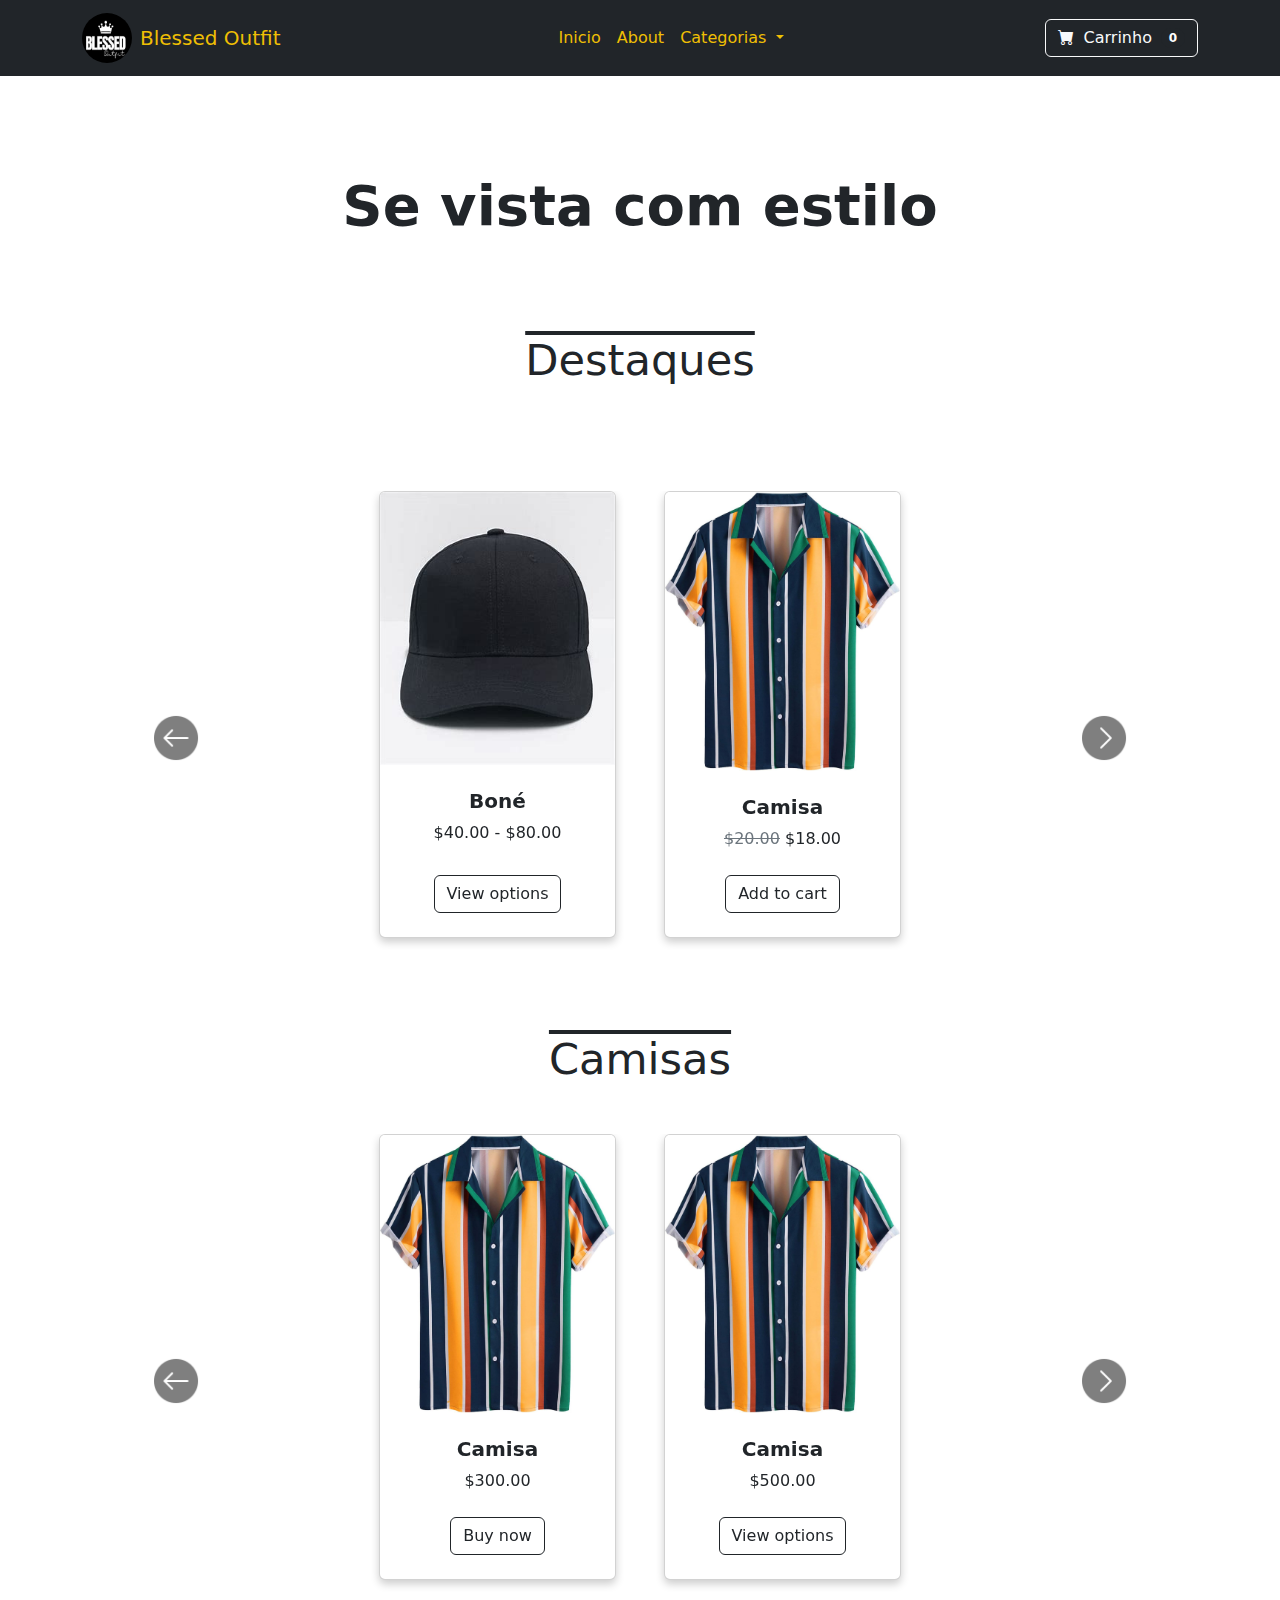
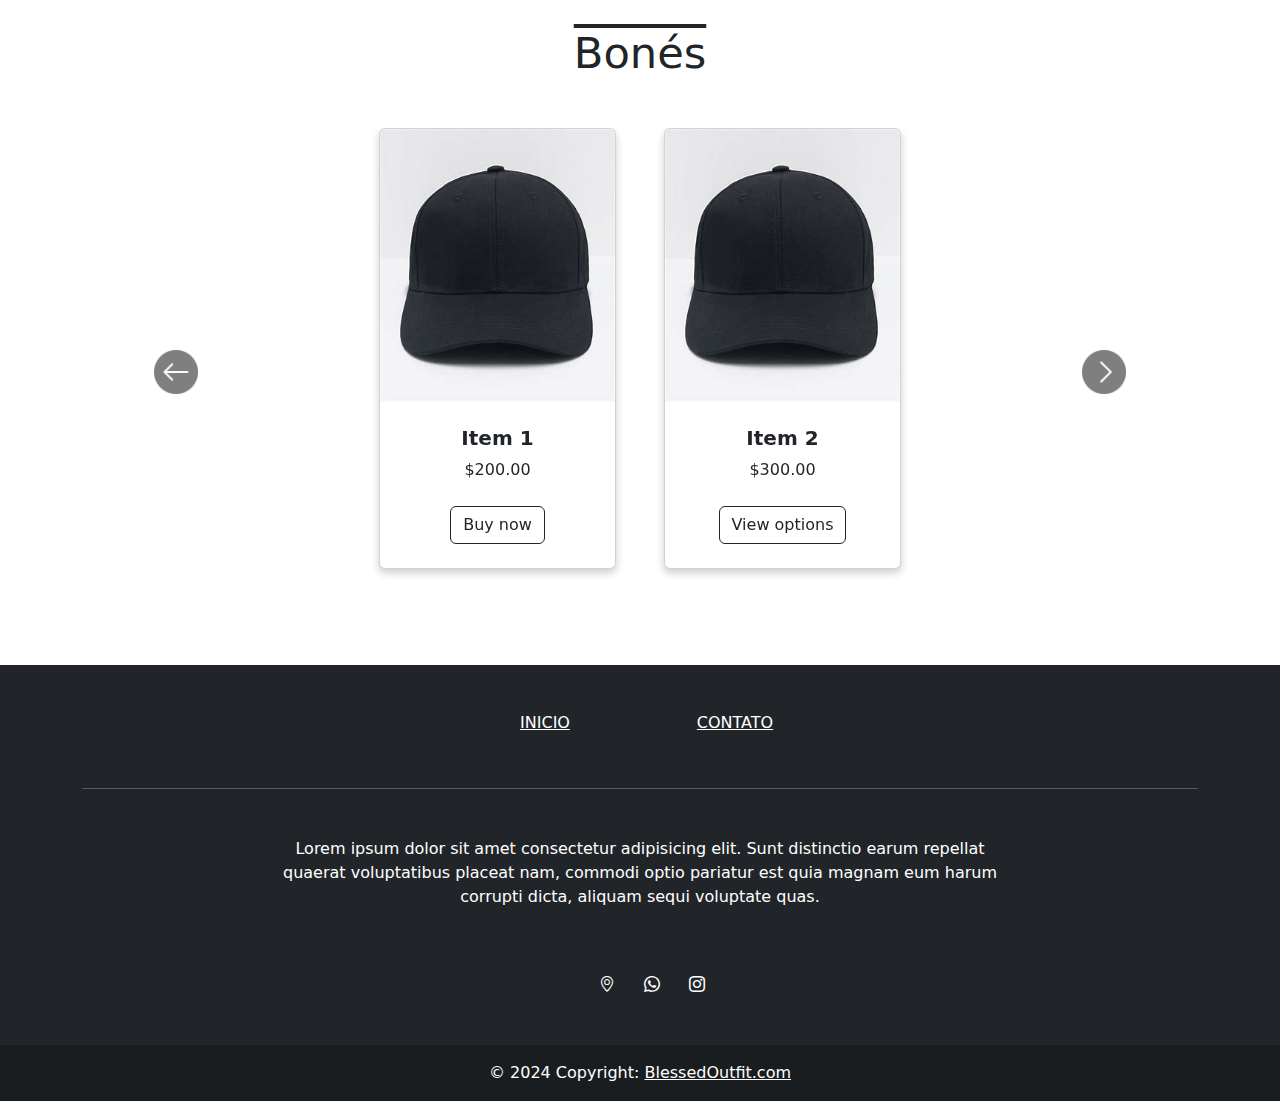
<file: matheus/blessed/index.html>
<!DOCTYPE html>
<html lang="pt-br">
    <head>
        <meta charset="utf-8" />
        <meta name="viewport" content="width=device-width, initial-scale=1, shrink-to-fit=no" />
        <meta name="description" content="" />
        <meta name="author" content="" />
        <title>Blessed Outfit</title>
        <!-- Favicon-->
        <link rel="icon" type="image/x-icon" href="img/blessedLogo.jpeg" />
        <!-- Bootstrap icons-->
        <link href="https://cdn.jsdelivr.net/npm/bootstrap-icons@1.5.0/font/bootstrap-icons.css" rel="stylesheet" />
        <!-- Core theme CSS (includes Bootstrap)-->
     <link rel="stylesheet" href="styles/style.css">
    </head>
    <body>
    <!-- Navbar-->
    <nav class="navbar navbar-expand-lg navbar-dark bg-dark">
        <div class="container">
            <!-- Logo e Navbar-brand alinhados -->
            <a class="navbar-brand d-flex align-items-center" id="inicio">
                <img src="img/blessedLogo.jpeg" class="rounded-circle me-2" width="50" height="50" alt="Blessed Logo" loading="lazy" />
                Blessed Outfit
            </a>
            <button class="navbar-toggler" type="button" data-bs-toggle="collapse" data-bs-target="#navbarSupportedContent" aria-controls="navbarSupportedContent" aria-expanded="false" aria-label="Toggle navigation">
                <span class="navbar-toggler-icon"></span>
            </button>
            <div class="collapse navbar-collapse" id="navbarSupportedContent">
                <!-- Centralização dos links -->
                <ul class="navbar-nav mx-auto mb-2 mb-lg-0">
                    <li class="nav-item">
                        <a class="nav-link active" aria-current="page" href="#inicio">Inicio</a>
                    </li>
                    <li class="nav-item">
                        <a class="nav-link" href="#!">About</a>
                    </li>
                    <li class="nav-item dropdown">
                        <a class="nav-link dropdown-toggle" id="navbarDropdown" href="#" role="button" data-bs-toggle="dropdown" aria-expanded="false">
                            Categorias
                        </a>
                        <ul class="dropdown-menu bg-dark" aria-labelledby="navbarDropdown">
                            <li><a class="dropdown-item" href="#destaques">Destaques</a></li>
                            <li><hr class="dropdown-divider" /></li>
                            <li><a class="dropdown-item" href="#camisas">Camisas</a></li>
                            <li><a class="dropdown-item" href="#bones">Bonés</a></li>
                        </ul>
                    </li>
                </ul>
                <!-- Botão Carrinho -->
                <form class="d-flex">
                    <button class="btn btn-outline-light" type="submit">
                        <i class="bi-cart-fill me-1"></i>
                        Carrinho
                        <span class="badge bg-dark text-white ms-1 rounded-pill">0</span>
                    </button>
                </form>
            </div>
        </div>
    </nav>
    
        <!-- Header-->
        <header class="bg-lg py-5">
            <div class="container px-4 px-lg-5 my-5">
                <div class="text-center">
                    <h1 class="display-4 fw-bolder">Se vista com estilo</h1>
                  
                </div>
            </div>
        </header>
        <h1 id="destaques">
                Destaques
        </h1>
        <!-- Section-->
        <section class="py-5">
            <div class="container px-4 px-dark-5 mt-5">
                <!-- Primeiro carrossel -->
                <div id="manualCarousel" class="carousel slide" data-bs-ride="false">
                    <div class="carousel-inner">
                        <div class="carousel-item active">
                            <div class="row gx-4 gx-lg-5 row-cols-2 row-cols-md-3 row-cols-xl-4 justify-content-center">
                                <div class="col mb-5">
                                    <div class="card h-100">
                                        <img class="card-img-top" src="img/bone.jpeg" alt="Boné">
                                        <div class="card-body p-4">
                                            <div class="text-center">
                                                <h5 class="fw-bolder">Boné</h5>
                                                $40.00 - $80.00
                                            </div>
                                        </div>
                                        <div class="card-footer p-4 pt-0 border-top-0 bg-transparent">
                                            <div class="text-center"><a class="btn btn-outline-dark mt-auto" href="#">View options</a></div>
                                        </div>
                                    </div>
                                </div>
                                <div class="col mb-5">
                                    <div class="card h-100">
                                        <img class="card-img-top" src="img/camiseta.jpg" alt="Special Item">
                                        <div class="card-body p-4">
                                            <div class="text-center">
                                                <h5 class="fw-bolder">Camisa</h5>
                                                <span class="text-muted text-decoration-line-through">$20.00</span> $18.00
                                            </div>
                                        </div>
                                        <div class="card-footer p-4 pt-0 border-top-0 bg-transparent">
                                            <div class="text-center"><a class="btn btn-outline-dark mt-auto" href="#">Add to cart</a></div>
                                        </div>
                                    </div>
                                </div>
                            </div>
                        </div>
                        <div class="carousel-item">
                            <div class="row gx-4 gx-lg-5 row-cols-2 row-cols-md-3 row-cols-xl-4 justify-content-center">
                                <div class="col mb-5">
                                    <div class="card h-100">
                                        <img class="card-img-top" src="img/camiseta.jpg" alt="Sale Item">
                                        <div class="card-body p-4">
                                            <div class="text-center">
                                                <h5 class="fw-bolder">Sale Item</h5>
                                                <span class="text-muted text-decoration-line-through">$50.00</span> $25.00
                                            </div>
                                        </div>
                                        <div class="card-footer p-4 pt-0 border-top-0 bg-transparent">
                                            <div class="text-center"><a class="btn btn-outline-dark mt-auto" href="#">Add to cart</a></div>
                                        </div>
                                    </div>
                                </div>
                                <div class="col mb-5">
                                    <div class="card h-100">
                                        <img class="card-img-top" src="img/bone.jpeg" alt="Fancy Product">
                                        <div class="card-body p-4">
                                            <div class="text-center">
                                                <h5 class="fw-bolder">Fancy Product</h5>
                                                $120.00 - $280.00
                                            </div>
                                        </div>
                                        <div class="card-footer p-4 pt-0 border-top-0 bg-transparent">
                                            <div class="text-center"><a class="btn btn-outline-dark mt-auto" href="#">Adicione ao carrinho</a></div>
                                        </div>
                                    </div>
                                </div>
                            </div>
                        </div>
                    </div>
                    <button class="carousel-control-prev" type="button" data-bs-target="#manualCarousel" data-bs-slide="prev">
                        <div class="prev01">
                            <img src="img/prevBtn.png" alt="">
                        </div>
                        <span class="visually-hidden">Previous</span>
                    </button>
                    <button class="carousel-control-next" type="button" data-bs-target="#manualCarousel" data-bs-slide="next">
                        <div class="next01">
                            <img src="img/nextBtn.png" alt="">
                        </div>
                        <span class="visually-hidden">Next</span>
                    </button>
                </div>
            </div>
        </section>
        <h1 id="camisas">
            Camisas

        </h1>
        <!-- Segundo carrossel -->
        <div class="container px-4 px-dark-5 mt-5">
        <div id="carousel2" class="carousel slide" data-bs-ride="false">
            <div class="carousel-inner">
                <div class="carousel-item active">
                    <div class="row gx-4 gx-lg-5 row-cols-2 row-cols-md-3 row-cols-xl-4 justify-content-center">
                        <div class="col mb-5">
                            <div class="card h-100">
                                <img class="card-img-top w-100" src="img/camiseta.jpg" alt="Premium Item">
                                <div class="card-body p-4">
                                    <div class="text-center">
                                        <h5 class="fw-bolder">Camisa</h5>
                                        $300.00
                                    </div>
                                </div>
                                <div class="card-footer p-4 pt-0 border-top-0 bg-transparent">
                                    <div class="text-center"><a class="btn btn-outline-dark mt-auto" href="#">Buy now</a></div>
                                </div>
                            </div>
                        </div>
                        <div class="col mb-5">
                            <div class="card h-100">
                                <img class="card-img-top w-100" src="img/camiseta.jpg" alt="Exclusive">
                                <div class="card-body p-4">
                                    <div class="text-center">
                                        <h5 class="fw-bolder">Camisa</h5>
                                        $500.00
                                    </div>
                                </div>
                                <div class="card-footer p-4 pt-0 border-top-0 bg-transparent">
                                    <div class="text-center"><a class="btn btn-outline-dark mt-auto" href="#">View options</a></div>
                                </div>
                            </div>
                        </div>
                    </div>
                </div>
                <div class="carousel-item">
                    <div class="row gx-4 gx-lg-5 row-cols-2 row-cols-md-3 row-cols-xl-4 justify-content-center">
                        <div class="col mb-5">
                            <div class="card h-100">
                                <img class="card-img-top w-100" src="img/camiseta.jpg" alt="Exclusive">
                                <div class="card-body p-4">
                                    <div class="text-center">
                                        <h5 class="fw-bolder">Camisa</h5>
                                        $500.00
                                    </div>
                                </div>
                                <div class="card-footer p-4 pt-0 border-top-0 bg-transparent">
                                    <div class="text-center"><a class="btn btn-outline-dark mt-auto" href="#">View options</a></div>
                                </div>
                            </div>
                        </div>
                        <div class="col mb-5">
                            <div class="card h-100">
                                <img class="card-img-top w-100" src="img/camiseta.jpg" alt="Exclusive">
                                <div class="card-body p-4">
                                    <div class="text-center">
                                        <h5 class="fw-bolder">Camisa</h5>
                                        $500.00
                                    </div>
                                </div>
                                <div class="card-footer p-4 pt-0 border-top-0 bg-transparent">
                                    <div class="text-center"><a class="btn btn-outline-dark mt-auto" href="#">View options</a></div>
                                </div>
                            </div>
                        </div>
                    </div>
                </div>
            </div>
            <button class="carousel-control-prev" type="button" data-bs-target="#carousel2" data-bs-slide="prev">
                <div class="prev02">
                    <img src="img/prevBtn.png" alt="">
                </div>
                <span class="visually-hidden">Previous</span>
            </button>
            <button class="carousel-control-next" type="button" data-bs-target="#carousel2" data-bs-slide="next">
                <div class="next02">
                    <img src="img/nextBtn.png" alt="">
                </div>
                <span class="visually-hidden">Next</span>
            </button>
        </div>
        </div>
        <h1 id="bones">
            Bonés
        </h1>
        <!-- Terceiro carrossel -->
        <div class="container px-4 px-dark-5 mt-5">
<div id="carousel3" class="carousel slide" data-bs-ride="false">
    <div class="carousel-inner">
        <div class="carousel-item active">
            <div class="row gx-4 gx-lg-5 row-cols-2 row-cols-md-3 row-cols-xl-4 justify-content-center">
                <div class="col mb-5">
                    <div class="card h-100">
                        <img class="card-img-top w-100" src="img/bone.jpeg" alt="Item 1">
                        <div class="card-body p-4">
                            <div class="text-center">
                                <h5 class="fw-bolder">Item 1</h5>
                                $200.00
                            </div>
                        </div>
                        <div class="card-footer p-4 pt-0 border-top-0 bg-transparent">
                            <div class="text-center"><a class="btn btn-outline-dark mt-auto" href="#">Buy now</a></div>
                        </div>
                    </div>
                </div>
                <div class="col mb-5">
                    <div class="card h-100">
                        <img class="card-img-top w-100" src="img/bone.jpeg" alt="Item 2">
                        <div class="card-body p-4">
                            <div class="text-center">
                                <h5 class="fw-bolder">Item 2</h5>
                                $300.00
                            </div>
                        </div>
                        <div class="card-footer p-4 pt-0 border-top-0 bg-transparent">
                            <div class="text-center"><a class="btn btn-outline-dark mt-auto" href="#">View options</a></div>
                        </div>
                    </div>
                </div>
            </div>
        </div>
        <div class="carousel-item">
            <div class="row gx-4 gx-lg-5 row-cols-2 row-cols-md-3 row-cols-xl-4 justify-content-center">
                <div class="col mb-5">
                    <div class="card h-100">
                        <img class="card-img-top w-100" src="img/bone.jpeg" alt="Item 3">
                        <div class="card-body p-4">
                            <div class="text-center">
                                <h5 class="fw-bolder">Item 3</h5>
                                $400.00
                            </div>
                        </div>
                        <div class="card-footer p-4 pt-0 border-top-0 bg-transparent">
                            <div class="text-center"><a class="btn btn-outline-dark mt-auto" href="#">View options</a></div>
                        </div>
                    </div>
                </div>
                <div class="col mb-5">
                    <div class="card h-100">
                        <img class="card-img-top w-100" src="img/bone.jpeg" alt="Item 4">
                        <div class="card-body p-4">
                            <div class="text-center">
                                <h5 class="fw-bolder">Item 4</h5>
                                $500.00
                            </div>
                        </div>
                        <div class="card-footer p-4 pt-0 border-top-0 bg-transparent">
                            <div class="text-center"><a class="btn btn-outline-dark mt-auto" href="#">Adicione ao carrinho</a></div>
                        </div>
                    </div>
                </div>
            </div>
        </div>
    </div>
    <button class="carousel-control-prev" type="button" data-bs-target="#carousel3" data-bs-slide="prev">
        <div class="prev03">
            <img src="img/prevBtn.png" alt="">
        </div>
        <span class="visually-hidden">Previous</span>
    </button>
    <button class="carousel-control-next" type="button" data-bs-target="#carousel3" data-bs-slide="next">
        <div class="next03">
            <img src="img/nextBtn.png" alt="">
        </div>
        <span class="visually-hidden">Next</span>
    </button>
</div>
</div>
    <!-- Footer -->
    <footer class="text-center text-white bg-dark">
      <!-- Grid container -->
      <div class="container">
        <!-- Section: Links -->
        <section class="mt-5">
          <!-- Grid row-->
          <div class="row text-center d-flex justify-content-center pt-5">
            <!-- Grid column -->
            <div class="col-md-2">
              <h6 class="text-uppercase font-weight-bold">
                <a id="inicio" href="#inicio"  class="text-white">Inicio</a>
              </h6>
            </div>
            <div class="col-md-2">
              <h6 class="text-uppercase font-weight-bold">
                <a href="https://www.instagram.com/blessedoutfit__?utm_source=ig_web_button_share_sheet&igsh=ZDNlZDc0MzIxNw=="target="_blank" class="text-white">contato</a>
              </h6>
            </div>
            <!-- Grid column -->
          </div>
          <!-- Grid row-->
        </section>
        <!-- Section: Links -->
  
        <hr class="my-5" />
  
        <!-- Section: Text -->
        <section class="mb-5">
          <div class="row d-flex justify-content-center">
            <div class="col-lg-8">
              <p>
                Lorem ipsum dolor sit amet consectetur adipisicing elit. Sunt
                distinctio earum repellat quaerat voluptatibus placeat nam,
                commodi optio pariatur est quia magnam eum harum corrupti
                dicta, aliquam sequi voluptate quas.
              </p>
            </div>
          </div>
        </section>
        <!-- Section: Text -->
  
        <!-- Section: Social -->
        <section class="text-center mb-5">
          <a href="https://www.google.com.br/maps/place/Av.+Jo%C3%A3o+Ventura+dos+Santos,+1428+-+Helena+Maria,+Osasco+-+SP,+06260-170/@-23.4947491,-46.7958884,17z/data=!3m1!4b1!4m6!3m5!1s0x94cefe7bb0ce6e2b:0x7c97b42fb8f08bc9!8m2!3d-23.4947491!4d-46.7933135!16s%2Fg%2F11hbny_yjf?entry=ttu&g_ep=EgoyMDI0MTIwOS4wIKXMDSoASAFQAw%3D%3D" target="_blank" class="text-white me-4"></a>
            <i class="bi bi-geo-alt"></i>
        
          <a href="" class="text-white me-4"> </a>
            <i class="bi bi-whatsapp"></i>
          </a>
          <a href="https://www.instagram.com/blessedoutfit__?utm_source=ig_web_button_share_sheet&igsh=ZDNlZDc0MzIxNw=="target="_blank"class="text-white me-4"></a> 
          <i class="bi bi-instagram"></i>
          
          
        </section>
        <!-- Section: Social -->
      </div>
      <!-- Grid container -->
  
      <!-- Copyright -->
      <div
           class="text-center p-3"
           style="background-color: rgba(0, 0, 0, 0.2)"
           >
        © 2024 Copyright:
        <a class="text-white" href="https://www.instagram.com/blessedoutfit__?utm_source=ig_web_button_share_sheet&igsh=ZDNlZDc0MzIxNw=="target="_blank"class="text-white me-4"
           >BlessedOutfit.com</a
          >
      </div>
      <!-- Copyright -->
    </footer>
    <!-- Footer -->
  </div>
  <!-- End of .container -->
        <!-- Bootstrap core JS-->
        <script src="https://cdn.jsdelivr.net/npm/bootstrap@5.2.3/dist/js/bootstrap.bundle.min.js"></script>
        <!-- Core theme JS-->
        <script src="scripts/script.js"></script>
    </body>
</html>
</file>
<file: matheus/blessed/styles/style.css>
:root {
    --bs-blue: #0d6efd;
    --bs-indigo: #6610f2;
    --bs-purple: #6f42c1;
    --bs-pink: #d63384;
    --bs-red: #dc3545;
    --bs-orange: #fd7e14;
    --bs-yellow: #ffc107;
    --bs-green: #198754;
    --bs-teal: #20c997;
    --bs-cyan: #0dcaf0;
    --bs-black: #000;
    --bs-white: #fff;
    --bs-gray: #6c757d;
    --bs-gray-dark: #343a40;
    --bs-gray-100: #f8f9fa;
    --bs-gray-200: #e9ecef;
    --bs-gray-300: #dee2e6;
    --bs-gray-400: #ced4da;
    --bs-gray-500: #adb5bd;
    --bs-gray-600: #6c757d;
    --bs-gray-700: #495057;
    --bs-gray-800: #343a40;
    --bs-gray-900: #212529;
    --bs-primary: #0d6efd;
    --bs-secondary: #6c757d;
    --bs-success: #198754;
    --bs-info: #0dcaf0;
    --bs-warning: #ffc107;
    --bs-danger: #dc3545;
    --bs-light: #f8f9fa;
    --bs-dark: #212529;
    --bs-primary-rgb: 13, 110, 253;
    --bs-secondary-rgb: 108, 117, 125;
    --bs-success-rgb: 25, 135, 84;
    --bs-info-rgb: 13, 202, 240;
    --bs-warning-rgb: 255, 193, 7;
    --bs-danger-rgb: 220, 53, 69;
    --bs-light-rgb: 248, 249, 250;
    --bs-dark-rgb: 33, 37, 41;
    --bs-white-rgb: 255, 255, 255;
    --bs-black-rgb: 0, 0, 0;
    --bs-body-color-rgb: 33, 37, 41;
    --bs-body-bg-rgb: 255, 255, 255;
    --bs-font-sans-serif: system-ui, -apple-system, "Segoe UI", Roboto, "Helvetica Neue", "Noto Sans", "Liberation Sans", Arial, sans-serif, "Apple Color Emoji", "Segoe UI Emoji", "Segoe UI Symbol", "Noto Color Emoji";
    --bs-font-monospace: SFMono-Regular, Menlo, Monaco, Consolas, "Liberation Mono", "Courier New", monospace;
    --bs-gradient: linear-gradient(180deg, rgba(255, 255, 255, 0.15), rgba(255, 255, 255, 0));
    --bs-body-font-family: var(--bs-font-sans-serif);
    --bs-body-font-size: 1rem;
    --bs-body-font-weight: 400;
    --bs-body-line-height: 1.5;
    --bs-body-color: #212529;
    --bs-body-bg: #fff;
    --bs-border-width: 1px;
    --bs-border-style: solid;
    --bs-border-color: #dee2e6;
    --bs-border-color-translucent: rgba(0, 0, 0, 0.175);
    --bs-border-radius: 0.375rem;
    --bs-border-radius-sm: 0.25rem;
    --bs-border-radius-lg: 0.5rem;
    --bs-border-radius-xl: 1rem;
    --bs-border-radius-2xl: 2rem;
    --bs-border-radius-pill: 50rem;
    --bs-link-color: #0d6efd;
    --bs-link-hover-color: #0a58ca;
    --bs-code-color: #d63384;
    --bs-highlight-bg: #fff3cd;
    --colorNav: #EFBF04;
  
  }
  
  *,
  *::before,
  *::after {
    box-sizing: border-box;
  }
  
  @media (prefers-reduced-motion: no-preference) {
    :root {
      scroll-behavior: smooth;
    }
  }
  
  body {
    
    margin: 0;
    font-family: var(--bs-body-font-family);
    font-size: var(--bs-body-font-size);
    font-weight: var(--bs-body-font-weight);
    line-height: var(--bs-body-line-height);
    color: var(--bs-body-color);
    text-align: var(--bs-body-text-align);
    background-color: var(--bs-body-bg);
    -webkit-text-size-adjust: 100%;
    -webkit-tap-highlight-color: rgba(0, 0, 0, 0);
  }
  img:hover{
    transform: scale(1.08);
    transition: all 0.5s linear;
  }
  header{
    background-color: var(--bs-body-bg);
    color: var(--colorHeader);
  }

 nav{
  background-color: var(--bs-body-color);

 }
 .next01 img, .prev01 img, .next02 img, .prev02 img, .next03 img, .prev03 img {
  width: 3em;
  height: auto;
 }
 .card{
     box-shadow: 0 4px 8px rgba(0, 0, 0, 0.2);
     transition: transform 0.2s;
 }
 .card:hover {
     transform: scale(1.05);
 }
 .navbar-nav .nav-link,
 .navbar-brand,
 .dropdown-item {
   color: #EFBF04 !important;
 }
#destaques, #camisas, #bones{
    text-align: center;
    font-size: 2.7rem;
    text-decoration: overline;
  }

  hr {
    margin: 1rem 0;
    color: inherit;
    border: 0;
    border-top: 1px solid;
    opacity: 0.25;
  }
  
  h6, .h6, h5, .h5, h4, .h4, h3, .h3, h2, .h2, h1, .h1 {
    margin-top: 0;
    margin-bottom: 0.5rem;
    font-weight: 500;
    line-height: 1.2;
  }
  
  h1, .h1 {
    font-size: calc(1.375rem + 1.5vw);
  }
  @media (min-width: 1200px) {
    h1, .h1 {
      font-size: 2.5rem;
    }
  }
  
  h2, .h2 {
    font-size: calc(1.325rem + 0.9vw);
  }
  @media (min-width: 1200px) {
    h2, .h2 {
      font-size: 2rem;
    }
  }
  
  h3, .h3 {
    font-size: calc(1.3rem + 0.6vw);
  }
  @media (min-width: 1200px) {
    h3, .h3 {
      font-size: 1.75rem;
    }
  }
  
  h4, .h4 {
    font-size: calc(1.275rem + 0.3vw);
  }
  @media (min-width: 1200px) {
    h4, .h4 {
      font-size: 1.5rem;
    }
  }
  
  h5, .h5 {
    font-size: 1.25rem;
  }
  
  h6, .h6 {
    font-size: 1rem;
  }
  
  p {
    margin-top: 0;
    margin-bottom: 1rem;
  }
  
  abbr[title] {
    -webkit-text-decoration: underline dotted;
            text-decoration: underline dotted;
    cursor: help;
    -webkit-text-decoration-skip-ink: none;
            text-decoration-skip-ink: none;
  }
  
  address {
    margin-bottom: 1rem;
    font-style: normal;
    line-height: inherit;
  }
  
  ol,
  ul {
    padding-left: 2rem;
  }
  
  ol,
  ul,
  dl {
    margin-top: 0;
    margin-bottom: 1rem;
  }
  
  ol ol,
  ul ul,
  ol ul,
  ul ol {
    margin-bottom: 0;
  }
  
  dt {
    font-weight: 700;
  }
  
  dd {
    margin-bottom: 0.5rem;
    margin-left: 0;
  }
  
  blockquote {
    margin: 0 0 1rem;
  }
  
  b,
  strong {
    font-weight: bolder;
  }
  
  small, .small {
    font-size: 0.875em;
  }
  
  mark, .mark {
    padding: 0.1875em;
    background-color: var(--bs-highlight-bg);
  }
  
  sub,
  sup {
    position: relative;
    font-size: 0.75em;
    line-height: 0;
    vertical-align: baseline;
  }
  
  sub {
    bottom: -0.25em;
  }
  
  sup {
    top: -0.5em;
  }
  
  a {
    color: var(--bs-link-color);
    text-decoration: underline;
  }
  a:hover {
    color: var(--bs-link-hover-color);
  }
  
  a:not([href]):not([class]), a:not([href]):not([class]):hover {
    color: inherit;
    text-decoration: none;
  }
  
  pre,
  code,
  kbd,
  samp {
    font-family: var(--bs-font-monospace);
    font-size: 1em;
  }
  
  pre {
    display: block;
    margin-top: 0;
    margin-bottom: 1rem;
    overflow: auto;
    font-size: 0.875em;
  }
  pre code {
    font-size: inherit;
    color: inherit;
    word-break: normal;
  }
  
  code {
    font-size: 0.875em;
    color: var(--bs-code-color);
    word-wrap: break-word;
  }
  a > code {
    color: inherit;
  }
  
  kbd {
    padding: 0.1875rem 0.375rem;
    font-size: 0.875em;
    color: var(--bs-body-bg);
    background-color: var(--bs-body-color);
    border-radius: 0.25rem;
  }
  kbd kbd {
    padding: 0;
    font-size: 1em;
  }
  
  figure {
    margin: 0 0 1rem;
  }
  
  img,
  svg {
    vertical-align: middle;
  }
  
  table {
    caption-side: bottom;
    border-collapse: collapse;
  }
  
  caption {
    padding-top: 0.5rem;
    padding-bottom: 0.5rem;
    color: #6c757d;
    text-align: left;
  }
  
  th {
    text-align: inherit;
    text-align: -webkit-match-parent;
  }
  
  thead,
  tbody,
  tfoot,
  tr,
  td,
  th {
    border-color: inherit;
    border-style: solid;
    border-width: 0;
  }
  
  label {
    display: inline-block;
  }
  
  button {
    border-radius: 0;
  }
  
  button:focus:not(:focus-visible) {
    outline: 0;
  }
  
  input,
  button,
  select,
  optgroup,
  textarea {
    margin: 0;
    font-family: inherit;
    font-size: inherit;
    line-height: inherit;
  }
  
  button,
  select {
    text-transform: none;
  }
  
  [role=button] {
    cursor: pointer;
  }
  
  select {
    word-wrap: normal;
  }
  select:disabled {
    opacity: 1;
  }
  
  [list]:not([type=date]):not([type=datetime-local]):not([type=month]):not([type=week]):not([type=time])::-webkit-calendar-picker-indicator {
    display: none !important;
  }
  
  button,
  [type=button],
  [type=reset],
  [type=submit] {
    -webkit-appearance: button;
  }
  button:not(:disabled),
  [type=button]:not(:disabled),
  [type=reset]:not(:disabled),
  [type=submit]:not(:disabled) {
    cursor: pointer;
  }
  
  ::-moz-focus-inner {
    padding: 0;
    border-style: none;
  }
  
  textarea {
    resize: vertical;
  }
  
  fieldset {
    min-width: 0;
    padding: 0;
    margin: 0;
    border: 0;
  }
  
  legend {
    float: left;
    width: 100%;
    padding: 0;
    margin-bottom: 0.5rem;
    font-size: calc(1.275rem + 0.3vw);
    line-height: inherit;
  }
  @media (min-width: 1200px) {
    legend {
      font-size: 1.5rem;
    }
  }
  legend + * {
    clear: left;
  }
  
  ::-webkit-datetime-edit-fields-wrapper,
  ::-webkit-datetime-edit-text,
  ::-webkit-datetime-edit-minute,
  ::-webkit-datetime-edit-hour-field,
  ::-webkit-datetime-edit-day-field,
  ::-webkit-datetime-edit-month-field,
  ::-webkit-datetime-edit-year-field {
    padding: 0;
  }
  
  ::-webkit-inner-spin-button {
    height: auto;
  }
  
  [type=search] {
    outline-offset: -2px;
    -webkit-appearance: textfield;
  }
  
  /* rtl:raw:
  [type="tel"],
  [type="url"],
  [type="email"],
  [type="number"] {
    direction: ltr;
  }
  */
  ::-webkit-search-decoration {
    -webkit-appearance: none;
  }
  
  ::-webkit-color-swatch-wrapper {
    padding: 0;
  }
  
  ::file-selector-button {
    font: inherit;
    -webkit-appearance: button;
  }
  
  output {
    display: inline-block;
  }
  
  iframe {
    border: 0;
  }
  
  summary {
    display: list-item;
    cursor: pointer;
  }
  
  progress {
    vertical-align: baseline;
  }
  
  [hidden] {
    display: none !important;
  }
  
  .lead {
    font-size: 1.25rem;
    font-weight: 300;
  }
  
  .display-1 {
    font-size: calc(1.625rem + 4.5vw);
    font-weight: 300;
    line-height: 1.2;
  }
  @media (min-width: 1200px) {
    .display-1 {
      font-size: 5rem;
    }
  }
  
  .display-2 {
    font-size: calc(1.575rem + 3.9vw);
    font-weight: 300;
    line-height: 1.2;
  }
  @media (min-width: 1200px) {
    .display-2 {
      font-size: 4.5rem;
    }
  }
  
  .display-3 {
    font-size: calc(1.525rem + 3.3vw);
    font-weight: 300;
    line-height: 1.2;
  }
  @media (min-width: 1200px) {
    .display-3 {
      font-size: 4rem;
    }
  }
  
  .display-4 {
    font-size: calc(1.475rem + 2.7vw);
    font-weight: 300;
    line-height: 1.2;
  }
  @media (min-width: 1200px) {
    .display-4 {
      font-size: 3.5rem;
    }
  }
  
  .display-5 {
    font-size: calc(1.425rem + 2.1vw);
    font-weight: 300;
    line-height: 1.2;
  }
  @media (min-width: 1200px) {
    .display-5 {
      font-size: 3rem;
    }
  }
  
  .display-6 {
    font-size: calc(1.375rem + 1.5vw);
    font-weight: 300;
    line-height: 1.2;
  }
  @media (min-width: 1200px) {
    .display-6 {
      font-size: 2.5rem;
    }
  }
  
  .list-unstyled {
    padding-left: 0;
    list-style: none;
  }
  
  .list-inline {
    padding-left: 0;
    list-style: none;
  }
  
  .list-inline-item {
    display: inline-block;
  }
  .list-inline-item:not(:last-child) {
    margin-right: 0.5rem;
  }
  
  .initialism {
    font-size: 0.875em;
    text-transform: uppercase;
  }
  
  .blockquote {
    margin-bottom: 1rem;
    font-size: 1.25rem;
  }
  .blockquote > :last-child {
    margin-bottom: 0;
  }
  
  .blockquote-footer {
    margin-top: -1rem;
    margin-bottom: 1rem;
    font-size: 0.875em;
    color: #6c757d;
  }
  .blockquote-footer::before {
    content: "— ";
  }
  
  .img-fluid {
    max-width: 100%;
    height: auto;
  }
  
  .img-thumbnail {
    padding: 0.25rem;
    background-color: #fff;
    border: 1px solid var(--bs-border-color);
    border-radius: 0.375rem;
    max-width: 100%;
    height: auto;
  }
  
  .figure {
    display: inline-block;
  }
  
  .figure-img {
    margin-bottom: 0.5rem;
    line-height: 1;
  }
  
  .figure-caption {
    font-size: 0.875em;
    color: #6c757d;
  }
  
  .container,
  .container-fluid,
  .container-xxl,
  .container-xl,
  .container-lg,
  .container-md,
  .container-sm {
    --bs-gutter-x: 1.5rem;
    --bs-gutter-y: 0;
    width: 100%;
    padding-right: calc(var(--bs-gutter-x) * 0.5);
    padding-left: calc(var(--bs-gutter-x) * 0.5);
    margin-right: auto;
    margin-left: auto;
  }
  
  @media (min-width: 576px) {
    .container-sm, .container {
      max-width: 540px;
    }
  }
  @media (min-width: 768px) {
    .container-md, .container-sm, .container {
      max-width: 720px;
    }
  }
  @media (min-width: 992px) {
    .container-lg, .container-md, .container-sm, .container {
      max-width: 960px;
    }
  }
  @media (min-width: 1200px) {
    .container-xl, .container-lg, .container-md, .container-sm, .container {
      max-width: 1140px;
    }
  }
  @media (min-width: 1400px) {
    .container-xxl, .container-xl, .container-lg, .container-md, .container-sm, .container {
      max-width: 1320px;
    }
  }
  .row {
    --bs-gutter-x: 1.5rem;
    --bs-gutter-y: 0;
    display: flex;
    flex-wrap: wrap;
    margin-top: calc(-1 * var(--bs-gutter-y));
    margin-right: calc(-0.5 * var(--bs-gutter-x));
    margin-left: calc(-0.5 * var(--bs-gutter-x));
  }
  .row > * {
    flex-shrink: 0;
    width: 100%;
    max-width: 100%;
    padding-right: calc(var(--bs-gutter-x) * 0.5);
    padding-left: calc(var(--bs-gutter-x) * 0.5);
    margin-top: var(--bs-gutter-y);
  }
  
  .col {
    flex: 1 0 0%;
  }
  
  .row-cols-auto > * {
    flex: 0 0 auto;
    width: auto;
  }
  
  .row-cols-1 > * {
    flex: 0 0 auto;
    width: 100%;
  }
  
  .row-cols-2 > * {
    flex: 0 0 auto;
    width: 50%;
  }
  
  .row-cols-3 > * {
    flex: 0 0 auto;
    width: 33.3333333333%;
  }
  
  .row-cols-4 > * {
    flex: 0 0 auto;
    width: 25%;
  }
  
  .row-cols-5 > * {
    flex: 0 0 auto;
    width: 20%;
  }
  
  .row-cols-6 > * {
    flex: 0 0 auto;
    width: 16.6666666667%;
  }
  
  .col-auto {
    flex: 0 0 auto;
    width: auto;
  }
  
  .col-1 {
    flex: 0 0 auto;
    width: 8.33333333%;
  }
  
  .col-2 {
    flex: 0 0 auto;
    width: 16.66666667%;
  }
  
  .col-3 {
    flex: 0 0 auto;
    width: 25%;
  }
  
  .col-4 {
    flex: 0 0 auto;
    width: 33.33333333%;
  }
  
  .col-5 {
    flex: 0 0 auto;
    width: 41.66666667%;
  }
  
  .col-6 {
    flex: 0 0 auto;
    width: 50%;
  }
  
  .col-7 {
    flex: 0 0 auto;
    width: 58.33333333%;
  }
  
  .col-8 {
    flex: 0 0 auto;
    width: 66.66666667%;
  }
  
  .col-9 {
    flex: 0 0 auto;
    width: 75%;
  }
  
  .col-10 {
    flex: 0 0 auto;
    width: 83.33333333%;
  }
  
  .col-11 {
    flex: 0 0 auto;
    width: 91.66666667%;
  }
  
  .col-12 {
    flex: 0 0 auto;
    width: 100%;
  }
  
  .offset-1 {
    margin-left: 8.33333333%;
  }
  
  .offset-2 {
    margin-left: 16.66666667%;
  }
  
  .offset-3 {
    margin-left: 25%;
  }
  
  .offset-4 {
    margin-left: 33.33333333%;
  }
  
  .offset-5 {
    margin-left: 41.66666667%;
  }
  
  .offset-6 {
    margin-left: 50%;
  }
  
  .offset-7 {
    margin-left: 58.33333333%;
  }
  
  .offset-8 {
    margin-left: 66.66666667%;
  }
  
  .offset-9 {
    margin-left: 75%;
  }
  
  .offset-10 {
    margin-left: 83.33333333%;
  }
  
  .offset-11 {
    margin-left: 91.66666667%;
  }
  
  .g-0,
  .gx-0 {
    --bs-gutter-x: 0;
  }
  
  .g-0,
  .gy-0 {
    --bs-gutter-y: 0;
  }
  
  .g-1,
  .gx-1 {
    --bs-gutter-x: 0.25rem;
  }
  
  .g-1,
  .gy-1 {
    --bs-gutter-y: 0.25rem;
  }
  
  .g-2,
  .gx-2 {
    --bs-gutter-x: 0.5rem;
  }
  
  .g-2,
  .gy-2 {
    --bs-gutter-y: 0.5rem;
  }
  
  .g-3,
  .gx-3 {
    --bs-gutter-x: 1rem;
  }
  
  .g-3,
  .gy-3 {
    --bs-gutter-y: 1rem;
  }
  
  .g-4,
  .gx-4 {
    --bs-gutter-x: 1.5rem;
  }
  
  .g-4,
  .gy-4 {
    --bs-gutter-y: 1.5rem;
  }
  
  .g-5,
  .gx-5 {
    --bs-gutter-x: 3rem;
  }
  
  .g-5,
  .gy-5 {
    --bs-gutter-y: 3rem;
  }
  
  @media (min-width: 576px) {
    .col-sm {
      flex: 1 0 0%;
    }
    .row-cols-sm-auto > * {
      flex: 0 0 auto;
      width: auto;
    }
    .row-cols-sm-1 > * {
      flex: 0 0 auto;
      width: 100%;
    }
    .row-cols-sm-2 > * {
      flex: 0 0 auto;
      width: 50%;
    }
    .row-cols-sm-3 > * {
      flex: 0 0 auto;
      width: 33.3333333333%;
    }
    .row-cols-sm-4 > * {
      flex: 0 0 auto;
      width: 25%;
    }
    .row-cols-sm-5 > * {
      flex: 0 0 auto;
      width: 20%;
    }
    .row-cols-sm-6 > * {
      flex: 0 0 auto;
      width: 16.6666666667%;
    }
    .col-sm-auto {
      flex: 0 0 auto;
      width: auto;
    }
    .col-sm-1 {
      flex: 0 0 auto;
      width: 8.33333333%;
    }
    .col-sm-2 {
      flex: 0 0 auto;
      width: 16.66666667%;
    }
    .col-sm-3 {
      flex: 0 0 auto;
      width: 25%;
    }
    .col-sm-4 {
      flex: 0 0 auto;
      width: 33.33333333%;
    }
    .col-sm-5 {
      flex: 0 0 auto;
      width: 41.66666667%;
    }
    .col-sm-6 {
      flex: 0 0 auto;
      width: 50%;
    }
    .col-sm-7 {
      flex: 0 0 auto;
      width: 58.33333333%;
    }
    .col-sm-8 {
      flex: 0 0 auto;
      width: 66.66666667%;
    }
    .col-sm-9 {
      flex: 0 0 auto;
      width: 75%;
    }
    .col-sm-10 {
      flex: 0 0 auto;
      width: 83.33333333%;
    }
    .col-sm-11 {
      flex: 0 0 auto;
      width: 91.66666667%;
    }
    .col-sm-12 {
      flex: 0 0 auto;
      width: 100%;
    }
    .offset-sm-0 {
      margin-left: 0;
    }
    .offset-sm-1 {
      margin-left: 8.33333333%;
    }
    .offset-sm-2 {
      margin-left: 16.66666667%;
    }
    .offset-sm-3 {
      margin-left: 25%;
    }
    .offset-sm-4 {
      margin-left: 33.33333333%;
    }
    .offset-sm-5 {
      margin-left: 41.66666667%;
    }
    .offset-sm-6 {
      margin-left: 50%;
    }
    .offset-sm-7 {
      margin-left: 58.33333333%;
    }
    .offset-sm-8 {
      margin-left: 66.66666667%;
    }
    .offset-sm-9 {
      margin-left: 75%;
    }
    .offset-sm-10 {
      margin-left: 83.33333333%;
    }
    .offset-sm-11 {
      margin-left: 91.66666667%;
    }
    .g-sm-0,
    .gx-sm-0 {
      --bs-gutter-x: 0;
    }
    .g-sm-0,
    .gy-sm-0 {
      --bs-gutter-y: 0;
    }
    .g-sm-1,
    .gx-sm-1 {
      --bs-gutter-x: 0.25rem;
    }
    .g-sm-1,
    .gy-sm-1 {
      --bs-gutter-y: 0.25rem;
    }
    .g-sm-2,
    .gx-sm-2 {
      --bs-gutter-x: 0.5rem;
    }
    .g-sm-2,
    .gy-sm-2 {
      --bs-gutter-y: 0.5rem;
    }
    .g-sm-3,
    .gx-sm-3 {
      --bs-gutter-x: 1rem;
    }
    .g-sm-3,
    .gy-sm-3 {
      --bs-gutter-y: 1rem;
    }
    .g-sm-4,
    .gx-sm-4 {
      --bs-gutter-x: 1.5rem;
    }
    .g-sm-4,
    .gy-sm-4 {
      --bs-gutter-y: 1.5rem;
    }
    .g-sm-5,
    .gx-sm-5 {
      --bs-gutter-x: 3rem;
    }
    .g-sm-5,
    .gy-sm-5 {
      --bs-gutter-y: 3rem;
    }
  }
  @media (min-width: 768px) {
    .col-md {
      flex: 1 0 0%;
    }
    .row-cols-md-auto > * {
      flex: 0 0 auto;
      width: auto;
    }
    .row-cols-md-1 > * {
      flex: 0 0 auto;
      width: 100%;
    }
    .row-cols-md-2 > * {
      flex: 0 0 auto;
      width: 50%;
    }
    .row-cols-md-3 > * {
      flex: 0 0 auto;
      width: 33.3333333333%;
    }
    .row-cols-md-4 > * {
      flex: 0 0 auto;
      width: 25%;
    }
    .row-cols-md-5 > * {
      flex: 0 0 auto;
      width: 20%;
    }
    .row-cols-md-6 > * {
      flex: 0 0 auto;
      width: 16.6666666667%;
    }
    .col-md-auto {
      flex: 0 0 auto;
      width: auto;
    }
    .col-md-1 {
      flex: 0 0 auto;
      width: 8.33333333%;
    }
    .col-md-2 {
      flex: 0 0 auto;
      width: 16.66666667%;
    }
    .col-md-3 {
      flex: 0 0 auto;
      width: 25%;
    }
    .col-md-4 {
      flex: 0 0 auto;
      width: 33.33333333%;
    }
    .col-md-5 {
      flex: 0 0 auto;
      width: 41.66666667%;
    }
    .col-md-6 {
      flex: 0 0 auto;
      width: 50%;
    }
    .col-md-7 {
      flex: 0 0 auto;
      width: 58.33333333%;
    }
    .col-md-8 {
      flex: 0 0 auto;
      width: 66.66666667%;
    }
    .col-md-9 {
      flex: 0 0 auto;
      width: 75%;
    }
    .col-md-10 {
      flex: 0 0 auto;
      width: 83.33333333%;
    }
    .col-md-11 {
      flex: 0 0 auto;
      width: 91.66666667%;
    }
    .col-md-12 {
      flex: 0 0 auto;
      width: 100%;
    }
    .offset-md-0 {
      margin-left: 0;
    }
    .offset-md-1 {
      margin-left: 8.33333333%;
    }
    .offset-md-2 {
      margin-left: 16.66666667%;
    }
    .offset-md-3 {
      margin-left: 25%;
    }
    .offset-md-4 {
      margin-left: 33.33333333%;
    }
    .offset-md-5 {
      margin-left: 41.66666667%;
    }
    .offset-md-6 {
      margin-left: 50%;
    }
    .offset-md-7 {
      margin-left: 58.33333333%;
    }
    .offset-md-8 {
      margin-left: 66.66666667%;
    }
    .offset-md-9 {
      margin-left: 75%;
    }
    .offset-md-10 {
      margin-left: 83.33333333%;
    }
    .offset-md-11 {
      margin-left: 91.66666667%;
    }
    .g-md-0,
    .gx-md-0 {
      --bs-gutter-x: 0;
    }
    .g-md-0,
    .gy-md-0 {
      --bs-gutter-y: 0;
    }
    .g-md-1,
    .gx-md-1 {
      --bs-gutter-x: 0.25rem;
    }
    .g-md-1,
    .gy-md-1 {
      --bs-gutter-y: 0.25rem;
    }
    .g-md-2,
    .gx-md-2 {
      --bs-gutter-x: 0.5rem;
    }
    .g-md-2,
    .gy-md-2 {
      --bs-gutter-y: 0.5rem;
    }
    .g-md-3,
    .gx-md-3 {
      --bs-gutter-x: 1rem;
    }
    .g-md-3,
    .gy-md-3 {
      --bs-gutter-y: 1rem;
    }
    .g-md-4,
    .gx-md-4 {
      --bs-gutter-x: 1.5rem;
    }
    .g-md-4,
    .gy-md-4 {
      --bs-gutter-y: 1.5rem;
    }
    .g-md-5,
    .gx-md-5 {
      --bs-gutter-x: 3rem;
    }
    .g-md-5,
    .gy-md-5 {
      --bs-gutter-y: 3rem;
    }
  }
  @media (min-width: 992px) {
    .col-lg {
      flex: 1 0 0%;
    }
    .row-cols-lg-auto > * {
      flex: 0 0 auto;
      width: auto;
    }
    .row-cols-lg-1 > * {
      flex: 0 0 auto;
      width: 100%;
    }
    .row-cols-lg-2 > * {
      flex: 0 0 auto;
      width: 50%;
    }
    .row-cols-lg-3 > * {
      flex: 0 0 auto;
      width: 33.3333333333%;
    }
    .row-cols-lg-4 > * {
      flex: 0 0 auto;
      width: 25%;
    }
    .row-cols-lg-5 > * {
      flex: 0 0 auto;
      width: 20%;
    }
    .row-cols-lg-6 > * {
      flex: 0 0 auto;
      width: 16.6666666667%;
    }
    .col-lg-auto {
      flex: 0 0 auto;
      width: auto;
    }
    .col-lg-1 {
      flex: 0 0 auto;
      width: 8.33333333%;
    }
    .col-lg-2 {
      flex: 0 0 auto;
      width: 16.66666667%;
    }
    .col-lg-3 {
      flex: 0 0 auto;
      width: 25%;
    }
    .col-lg-4 {
      flex: 0 0 auto;
      width: 33.33333333%;
    }
    .col-lg-5 {
      flex: 0 0 auto;
      width: 41.66666667%;
    }
    .col-lg-6 {
      flex: 0 0 auto;
      width: 50%;
    }
    .col-lg-7 {
      flex: 0 0 auto;
      width: 58.33333333%;
    }
    .col-lg-8 {
      flex: 0 0 auto;
      width: 66.66666667%;
    }
    .col-lg-9 {
      flex: 0 0 auto;
      width: 75%;
    }
    .col-lg-10 {
      flex: 0 0 auto;
      width: 83.33333333%;
    }
    .col-lg-11 {
      flex: 0 0 auto;
      width: 91.66666667%;
    }
    .col-lg-12 {
      flex: 0 0 auto;
      width: 100%;
    }
    .offset-lg-0 {
      margin-left: 0;
    }
    .offset-lg-1 {
      margin-left: 8.33333333%;
    }
    .offset-lg-2 {
      margin-left: 16.66666667%;
    }
    .offset-lg-3 {
      margin-left: 25%;
    }
    .offset-lg-4 {
      margin-left: 33.33333333%;
    }
    .offset-lg-5 {
      margin-left: 41.66666667%;
    }
    .offset-lg-6 {
      margin-left: 50%;
    }
    .offset-lg-7 {
      margin-left: 58.33333333%;
    }
    .offset-lg-8 {
      margin-left: 66.66666667%;
    }
    .offset-lg-9 {
      margin-left: 75%;
    }
    .offset-lg-10 {
      margin-left: 83.33333333%;
    }
    .offset-lg-11 {
      margin-left: 91.66666667%;
    }
    .g-lg-0,
    .gx-lg-0 {
      --bs-gutter-x: 0;
    }
    .g-lg-0,
    .gy-lg-0 {
      --bs-gutter-y: 0;
    }
    .g-lg-1,
    .gx-lg-1 {
      --bs-gutter-x: 0.25rem;
    }
    .g-lg-1,
    .gy-lg-1 {
      --bs-gutter-y: 0.25rem;
    }
    .g-lg-2,
    .gx-lg-2 {
      --bs-gutter-x: 0.5rem;
    }
    .g-lg-2,
    .gy-lg-2 {
      --bs-gutter-y: 0.5rem;
    }
    .g-lg-3,
    .gx-lg-3 {
      --bs-gutter-x: 1rem;
    }
    .g-lg-3,
    .gy-lg-3 {
      --bs-gutter-y: 1rem;
    }
    .g-lg-4,
    .gx-lg-4 {
      --bs-gutter-x: 1.5rem;
    }
    .g-lg-4,
    .gy-lg-4 {
      --bs-gutter-y: 1.5rem;
    }
    .g-lg-5,
    .gx-lg-5 {
      --bs-gutter-x: 3rem;
    }
    .g-lg-5,
    .gy-lg-5 {
      --bs-gutter-y: 3rem;
    }
  }
  @media (min-width: 1200px) {
    .col-xl {
      flex: 1 0 0%;
    }
    .row-cols-xl-auto > * {
      flex: 0 0 auto;
      width: auto;
    }
    .row-cols-xl-1 > * {
      flex: 0 0 auto;
      width: 100%;
    }
    .row-cols-xl-2 > * {
      flex: 0 0 auto;
      width: 50%;
    }
    .row-cols-xl-3 > * {
      flex: 0 0 auto;
      width: 33.3333333333%;
    }
    .row-cols-xl-4 > * {
      flex: 0 0 auto;
      width: 25%;
    }
    .row-cols-xl-5 > * {
      flex: 0 0 auto;
      width: 20%;
    }
    .row-cols-xl-6 > * {
      flex: 0 0 auto;
      width: 16.6666666667%;
    }
    .col-xl-auto {
      flex: 0 0 auto;
      width: auto;
    }
    .col-xl-1 {
      flex: 0 0 auto;
      width: 8.33333333%;
    }
    .col-xl-2 {
      flex: 0 0 auto;
      width: 16.66666667%;
    }
    .col-xl-3 {
      flex: 0 0 auto;
      width: 25%;
    }
    .col-xl-4 {
      flex: 0 0 auto;
      width: 33.33333333%;
    }
    .col-xl-5 {
      flex: 0 0 auto;
      width: 41.66666667%;
    }
    .col-xl-6 {
      flex: 0 0 auto;
      width: 50%;
    }
    .col-xl-7 {
      flex: 0 0 auto;
      width: 58.33333333%;
    }
    .col-xl-8 {
      flex: 0 0 auto;
      width: 66.66666667%;
    }
    .col-xl-9 {
      flex: 0 0 auto;
      width: 75%;
    }
    .col-xl-10 {
      flex: 0 0 auto;
      width: 83.33333333%;
    }
    .col-xl-11 {
      flex: 0 0 auto;
      width: 91.66666667%;
    }
    .col-xl-12 {
      flex: 0 0 auto;
      width: 100%;
    }
    .offset-xl-0 {
      margin-left: 0;
    }
    .offset-xl-1 {
      margin-left: 8.33333333%;
    }
    .offset-xl-2 {
      margin-left: 16.66666667%;
    }
    .offset-xl-3 {
      margin-left: 25%;
    }
    .offset-xl-4 {
      margin-left: 33.33333333%;
    }
    .offset-xl-5 {
      margin-left: 41.66666667%;
    }
    .offset-xl-6 {
      margin-left: 50%;
    }
    .offset-xl-7 {
      margin-left: 58.33333333%;
    }
    .offset-xl-8 {
      margin-left: 66.66666667%;
    }
    .offset-xl-9 {
      margin-left: 75%;
    }
    .offset-xl-10 {
      margin-left: 83.33333333%;
    }
    .offset-xl-11 {
      margin-left: 91.66666667%;
    }
    .g-xl-0,
    .gx-xl-0 {
      --bs-gutter-x: 0;
    }
    .g-xl-0,
    .gy-xl-0 {
      --bs-gutter-y: 0;
    }
    .g-xl-1,
    .gx-xl-1 {
      --bs-gutter-x: 0.25rem;
    }
    .g-xl-1,
    .gy-xl-1 {
      --bs-gutter-y: 0.25rem;
    }
    .g-xl-2,
    .gx-xl-2 {
      --bs-gutter-x: 0.5rem;
    }
    .g-xl-2,
    .gy-xl-2 {
      --bs-gutter-y: 0.5rem;
    }
    .g-xl-3,
    .gx-xl-3 {
      --bs-gutter-x: 1rem;
    }
    .g-xl-3,
    .gy-xl-3 {
      --bs-gutter-y: 1rem;
    }
    .g-xl-4,
    .gx-xl-4 {
      --bs-gutter-x: 1.5rem;
    }
    .g-xl-4,
    .gy-xl-4 {
      --bs-gutter-y: 1.5rem;
    }
    .g-xl-5,
    .gx-xl-5 {
      --bs-gutter-x: 3rem;
    }
    .g-xl-5,
    .gy-xl-5 {
      --bs-gutter-y: 3rem;
    }
  }
  @media (min-width: 1400px) {
    .col-xxl {
      flex: 1 0 0%;
    }
    .row-cols-xxl-auto > * {
      flex: 0 0 auto;
      width: auto;
    }
    .row-cols-xxl-1 > * {
      flex: 0 0 auto;
      width: 100%;
    }
    .row-cols-xxl-2 > * {
      flex: 0 0 auto;
      width: 50%;
    }
    .row-cols-xxl-3 > * {
      flex: 0 0 auto;
      width: 33.3333333333%;
    }
    .row-cols-xxl-4 > * {
      flex: 0 0 auto;
      width: 25%;
    }
    .row-cols-xxl-5 > * {
      flex: 0 0 auto;
      width: 20%;
    }
    .row-cols-xxl-6 > * {
      flex: 0 0 auto;
      width: 16.6666666667%;
    }
    .col-xxl-auto {
      flex: 0 0 auto;
      width: auto;
    }
    .col-xxl-1 {
      flex: 0 0 auto;
      width: 8.33333333%;
    }
    .col-xxl-2 {
      flex: 0 0 auto;
      width: 16.66666667%;
    }
    .col-xxl-3 {
      flex: 0 0 auto;
      width: 25%;
    }
    .col-xxl-4 {
      flex: 0 0 auto;
      width: 33.33333333%;
    }
    .col-xxl-5 {
      flex: 0 0 auto;
      width: 41.66666667%;
    }
    .col-xxl-6 {
      flex: 0 0 auto;
      width: 50%;
    }
    .col-xxl-7 {
      flex: 0 0 auto;
      width: 58.33333333%;
    }
    .col-xxl-8 {
      flex: 0 0 auto;
      width: 66.66666667%;
    }
    .col-xxl-9 {
      flex: 0 0 auto;
      width: 75%;
    }
    .col-xxl-10 {
      flex: 0 0 auto;
      width: 83.33333333%;
    }
    .col-xxl-11 {
      flex: 0 0 auto;
      width: 91.66666667%;
    }
    .col-xxl-12 {
      flex: 0 0 auto;
      width: 100%;
    }
    .offset-xxl-0 {
      margin-left: 0;
    }
    .offset-xxl-1 {
      margin-left: 8.33333333%;
    }
    .offset-xxl-2 {
      margin-left: 16.66666667%;
    }
    .offset-xxl-3 {
      margin-left: 25%;
    }
    .offset-xxl-4 {
      margin-left: 33.33333333%;
    }
    .offset-xxl-5 {
      margin-left: 41.66666667%;
    }
    .offset-xxl-6 {
      margin-left: 50%;
    }
    .offset-xxl-7 {
      margin-left: 58.33333333%;
    }
    .offset-xxl-8 {
      margin-left: 66.66666667%;
    }
    .offset-xxl-9 {
      margin-left: 75%;
    }
    .offset-xxl-10 {
      margin-left: 83.33333333%;
    }
    .offset-xxl-11 {
      margin-left: 91.66666667%;
    }
    .g-xxl-0,
    .gx-xxl-0 {
      --bs-gutter-x: 0;
    }
    .g-xxl-0,
    .gy-xxl-0 {
      --bs-gutter-y: 0;
    }
    .g-xxl-1,
    .gx-xxl-1 {
      --bs-gutter-x: 0.25rem;
    }
    .g-xxl-1,
    .gy-xxl-1 {
      --bs-gutter-y: 0.25rem;
    }
    .g-xxl-2,
    .gx-xxl-2 {
      --bs-gutter-x: 0.5rem;
    }
    .g-xxl-2,
    .gy-xxl-2 {
      --bs-gutter-y: 0.5rem;
    }
    .g-xxl-3,
    .gx-xxl-3 {
      --bs-gutter-x: 1rem;
    }
    .g-xxl-3,
    .gy-xxl-3 {
      --bs-gutter-y: 1rem;
    }
    .g-xxl-4,
    .gx-xxl-4 {
      --bs-gutter-x: 1.5rem;
    }
    .g-xxl-4,
    .gy-xxl-4 {
      --bs-gutter-y: 1.5rem;
    }
    .g-xxl-5,
    .gx-xxl-5 {
      --bs-gutter-x: 3rem;
    }
    .g-xxl-5,
    .gy-xxl-5 {
      --bs-gutter-y: 3rem;
    }
  }
  .table {
    --bs-table-color: var(--bs-body-color);
    --bs-table-bg: transparent;
    --bs-table-border-color: var(--bs-border-color);
    --bs-table-accent-bg: transparent;
    --bs-table-striped-color: var(--bs-body-color);
    --bs-table-striped-bg: rgba(0, 0, 0, 0.05);
    --bs-table-active-color: var(--bs-body-color);
    --bs-table-active-bg: rgba(0, 0, 0, 0.1);
    --bs-table-hover-color: var(--bs-body-color);
    --bs-table-hover-bg: rgba(0, 0, 0, 0.075);
    width: 100%;
    margin-bottom: 1rem;
    color: var(--bs-table-color);
    vertical-align: top;
    border-color: var(--bs-table-border-color);
  }
  .table > :not(caption) > * > * {
    padding: 0.5rem 0.5rem;
    background-color: var(--bs-table-bg);
    border-bottom-width: 1px;
    box-shadow: inset 0 0 0 9999px var(--bs-table-accent-bg);
  }
  .table > tbody {
    vertical-align: inherit;
  }
  .table > thead {
    vertical-align: bottom;
  }
  
  .table-group-divider {
    border-top: 2px solid currentcolor;
  }
  
  .caption-top {
    caption-side: top;
  }
  
  .table-sm > :not(caption) > * > * {
    padding: 0.25rem 0.25rem;
  }
  
  .table-bordered > :not(caption) > * {
    border-width: 1px 0;
  }
  .table-bordered > :not(caption) > * > * {
    border-width: 0 1px;
  }
  
  .table-borderless > :not(caption) > * > * {
    border-bottom-width: 0;
  }
  .table-borderless > :not(:first-child) {
    border-top-width: 0;
  }
  
  .table-striped > tbody > tr:nth-of-type(odd) > * {
    --bs-table-accent-bg: var(--bs-table-striped-bg);
    color: var(--bs-table-striped-color);
  }
  
  .table-striped-columns > :not(caption) > tr > :nth-child(even) {
    --bs-table-accent-bg: var(--bs-table-striped-bg);
    color: var(--bs-table-striped-color);
  }
  
  .table-active {
    --bs-table-accent-bg: var(--bs-table-active-bg);
    color: var(--bs-table-active-color);
  }
  
  .table-hover > tbody > tr:hover > * {
    --bs-table-accent-bg: var(--bs-table-hover-bg);
    color: var(--bs-table-hover-color);
  }
  
  .table-primary {
    --bs-table-color: #000;
    --bs-table-bg: #cfe2ff;
    --bs-table-border-color: #bacbe6;
    --bs-table-striped-bg: #c5d7f2;
    --bs-table-striped-color: #000;
    --bs-table-active-bg: #bacbe6;
    --bs-table-active-color: #000;
    --bs-table-hover-bg: #bfd1ec;
    --bs-table-hover-color: #000;
    color: var(--bs-table-color);
    border-color: var(--bs-table-border-color);
  }
  
  .table-secondary {
    --bs-table-color: #000;
    --bs-table-bg: #e2e3e5;
    --bs-table-border-color: #cbccce;
    --bs-table-striped-bg: #d7d8da;
    --bs-table-striped-color: #000;
    --bs-table-active-bg: #cbccce;
    --bs-table-active-color: #000;
    --bs-table-hover-bg: #d1d2d4;
    --bs-table-hover-color: #000;
    color: var(--bs-table-color);
    border-color: var(--bs-table-border-color);
  }
  
  .table-success {
    --bs-table-color: #000;
    --bs-table-bg: #d1e7dd;
    --bs-table-border-color: #bcd0c7;
    --bs-table-striped-bg: #c7dbd2;
    --bs-table-striped-color: #000;
    --bs-table-active-bg: #bcd0c7;
    --bs-table-active-color: #000;
    --bs-table-hover-bg: #c1d6cc;
    --bs-table-hover-color: #000;
    color: var(--bs-table-color);
    border-color: var(--bs-table-border-color);
  }
  
  .table-info {
    --bs-table-color: #000;
    --bs-table-bg: #cff4fc;
    --bs-table-border-color: #badce3;
    --bs-table-striped-bg: #c5e8ef;
    --bs-table-striped-color: #000;
    --bs-table-active-bg: #badce3;
    --bs-table-active-color: #000;
    --bs-table-hover-bg: #bfe2e9;
    --bs-table-hover-color: #000;
    color: var(--bs-table-color);
    border-color: var(--bs-table-border-color);
  }
  
  .table-warning {
    --bs-table-color: #000;
    --bs-table-bg: #fff3cd;
    --bs-table-border-color: #e6dbb9;
    --bs-table-striped-bg: #f2e7c3;
    --bs-table-striped-color: #000;
    --bs-table-active-bg: #e6dbb9;
    --bs-table-active-color: #000;
    --bs-table-hover-bg: #ece1be;
    --bs-table-hover-color: #000;
    color: var(--bs-table-color);
    border-color: var(--bs-table-border-color);
  }
  
  .table-danger {
    --bs-table-color: #000;
    --bs-table-bg: #f8d7da;
    --bs-table-border-color: #dfc2c4;
    --bs-table-striped-bg: #eccccf;
    --bs-table-striped-color: #000;
    --bs-table-active-bg: #dfc2c4;
    --bs-table-active-color: #000;
    --bs-table-hover-bg: #e5c7ca;
    --bs-table-hover-color: #000;
    color: var(--bs-table-color);
    border-color: var(--bs-table-border-color);
  }
  
  .table-light {
    --bs-table-color: #000;
    --bs-table-bg: #f8f9fa;
    --bs-table-border-color: #dfe0e1;
    --bs-table-striped-bg: #ecedee;
    --bs-table-striped-color: #000;
    --bs-table-active-bg: #dfe0e1;
    --bs-table-active-color: #000;
    --bs-table-hover-bg: #e5e6e7;
    --bs-table-hover-color: #000;
    color: var(--bs-table-color);
    border-color: var(--bs-table-border-color);
  }
  
  .table-dark {
    --bs-table-color: #fff;
    --bs-table-bg: #212529;
    --bs-table-border-color: #373b3e;
    --bs-table-striped-bg: #2c3034;
    --bs-table-striped-color: #fff;
    --bs-table-active-bg: #373b3e;
    --bs-table-active-color: #fff;
    --bs-table-hover-bg: #323539;
    --bs-table-hover-color: #fff;
    color: var(--bs-table-color);
    border-color: var(--bs-table-border-color);
  }
  
  .table-responsive {
    overflow-x: auto;
    -webkit-overflow-scrolling: touch;
  }
  
  @media (max-width: 575.98px) {
    .table-responsive-sm {
      overflow-x: auto;
      -webkit-overflow-scrolling: touch;
    }
  }
  @media (max-width: 767.98px) {
    .table-responsive-md {
      overflow-x: auto;
      -webkit-overflow-scrolling: touch;
    }
  }
  @media (max-width: 991.98px) {
    .table-responsive-lg {
      overflow-x: auto;
      -webkit-overflow-scrolling: touch;
    }
  }
  @media (max-width: 1199.98px) {
    .table-responsive-xl {
      overflow-x: auto;
      -webkit-overflow-scrolling: touch;
    }
  }
  @media (max-width: 1399.98px) {
    .table-responsive-xxl {
      overflow-x: auto;
      -webkit-overflow-scrolling: touch;
    }
  }
  .form-label {
    margin-bottom: 0.5rem;
  }
  
  .col-form-label {
    padding-top: calc(0.375rem + 1px);
    padding-bottom: calc(0.375rem + 1px);
    margin-bottom: 0;
    font-size: inherit;
    line-height: 1.5;
  }
  
  .col-form-label-lg {
    padding-top: calc(0.5rem + 1px);
    padding-bottom: calc(0.5rem + 1px);
    font-size: 1.25rem;
  }
  
  .col-form-label-sm {
    padding-top: calc(0.25rem + 1px);
    padding-bottom: calc(0.25rem + 1px);
    font-size: 0.875rem;
  }
  
  .form-text {
    margin-top: 0.25rem;
    font-size: 0.875em;
    color: #6c757d;
  }
  
  .form-control {
    display: block;
    width: 100%;
    padding: 0.375rem 0.75rem;
    font-size: 1rem;
    font-weight: 400;
    line-height: 1.5;
    color: #212529;
    background-color: #fff;
    background-clip: padding-box;
    border: 1px solid #ced4da;
    -webkit-appearance: none;
       -moz-appearance: none;
            appearance: none;
    border-radius: 0.375rem;
    transition: border-color 0.15s ease-in-out, box-shadow 0.15s ease-in-out;
  }
  @media (prefers-reduced-motion: reduce) {
    .form-control {
      transition: none;
    }
  }
  .form-control[type=file] {
    overflow: hidden;
  }
  .form-control[type=file]:not(:disabled):not([readonly]) {
    cursor: pointer;
  }
  .form-control:focus {
    color: #212529;
    background-color: #fff;
    border-color: #86b7fe;
    outline: 0;
    box-shadow: 0 0 0 0.25rem rgba(13, 110, 253, 0.25);
  }
  .form-control::-webkit-date-and-time-value {
    height: 1.5em;
  }
  .form-control::-moz-placeholder {
    color: #6c757d;
    opacity: 1;
  }
  .form-control::placeholder {
    color: #6c757d;
    opacity: 1;
  }
  .form-control:disabled {
    background-color: #e9ecef;
    opacity: 1;
  }
  .form-control::file-selector-button {
    padding: 0.375rem 0.75rem;
    margin: -0.375rem -0.75rem;
    -webkit-margin-end: 0.75rem;
            margin-inline-end: 0.75rem;
    color: #212529;
    background-color: #e9ecef;
    pointer-events: none;
    border-color: inherit;
    border-style: solid;
    border-width: 0;
    border-inline-end-width: 1px;
    border-radius: 0;
    transition: color 0.15s ease-in-out, background-color 0.15s ease-in-out, border-color 0.15s ease-in-out, box-shadow 0.15s ease-in-out;
  }
  @media (prefers-reduced-motion: reduce) {
    .form-control::file-selector-button {
      transition: none;
    }
  }
  .form-control:hover:not(:disabled):not([readonly])::file-selector-button {
    background-color: #dde0e3;
  }
  
  .form-control-plaintext {
    display: block;
    width: 100%;
    padding: 0.375rem 0;
    margin-bottom: 0;
    line-height: 1.5;
    color: #212529;
    background-color: transparent;
    border: solid transparent;
    border-width: 1px 0;
  }
  .form-control-plaintext:focus {
    outline: 0;
  }
  .form-control-plaintext.form-control-sm, .form-control-plaintext.form-control-lg {
    padding-right: 0;
    padding-left: 0;
  }
  
  .form-control-sm {
    min-height: calc(1.5em + 0.5rem + 2px);
    padding: 0.25rem 0.5rem;
    font-size: 0.875rem;
    border-radius: 0.25rem;
  }
  .form-control-sm::file-selector-button {
    padding: 0.25rem 0.5rem;
    margin: -0.25rem -0.5rem;
    -webkit-margin-end: 0.5rem;
            margin-inline-end: 0.5rem;
  }
  
  .form-control-lg {
    min-height: calc(1.5em + 1rem + 2px);
    padding: 0.5rem 1rem;
    font-size: 1.25rem;
    border-radius: 0.5rem;
  }
  .form-control-lg::file-selector-button {
    padding: 0.5rem 1rem;
    margin: -0.5rem -1rem;
    -webkit-margin-end: 1rem;
            margin-inline-end: 1rem;
  }
  
  textarea.form-control {
    min-height: calc(1.5em + 0.75rem + 2px);
  }
  textarea.form-control-sm {
    min-height: calc(1.5em + 0.5rem + 2px);
  }
  textarea.form-control-lg {
    min-height: calc(1.5em + 1rem + 2px);
  }
  
  .form-control-color {
    width: 3rem;
    height: calc(1.5em + 0.75rem + 2px);
    padding: 0.375rem;
  }
  .form-control-color:not(:disabled):not([readonly]) {
    cursor: pointer;
  }
  .form-control-color::-moz-color-swatch {
    border: 0 !important;
    border-radius: 0.375rem;
  }
  .form-control-color::-webkit-color-swatch {
    border-radius: 0.375rem;
  }
  .form-control-color.form-control-sm {
    height: calc(1.5em + 0.5rem + 2px);
  }
  .form-control-color.form-control-lg {
    height: calc(1.5em + 1rem + 2px);
  }
  
  .form-select {
    display: block;
    width: 100%;
    padding: 0.375rem 2.25rem 0.375rem 0.75rem;
    -moz-padding-start: calc(0.75rem - 3px);
    font-size: 1rem;
    font-weight: 400;
    line-height: 1.5;
    color: #212529;
    background-color: #fff;
    background-image: url("data:image/svg+xml,%3csvg xmlns='http://www.w3.org/2000/svg' viewBox='0 0 16 16'%3e%3cpath fill='none' stroke='%23343a40' stroke-linecap='round' stroke-linejoin='round' stroke-width='2' d='m2 5 6 6 6-6'/%3e%3c/svg%3e");
    background-repeat: no-repeat;
    background-position: right 0.75rem center;
    background-size: 16px 12px;
    border: 1px solid #ced4da;
    border-radius: 0.375rem;
    transition: border-color 0.15s ease-in-out, box-shadow 0.15s ease-in-out;
    -webkit-appearance: none;
       -moz-appearance: none;
            appearance: none;
  }
  @media (prefers-reduced-motion: reduce) {
    .form-select {
      transition: none;
    }
  }
  .form-select:focus {
    border-color: #86b7fe;
    outline: 0;
    box-shadow: 0 0 0 0.25rem rgba(13, 110, 253, 0.25);
  }
  .form-select[multiple], .form-select[size]:not([size="1"]) {
    padding-right: 0.75rem;
    background-image: none;
  }
  .form-select:disabled {
    background-color: #e9ecef;
  }
  .form-select:-moz-focusring {
    color: transparent;
    text-shadow: 0 0 0 #212529;
  }
  
  .form-select-sm {
    padding-top: 0.25rem;
    padding-bottom: 0.25rem;
    padding-left: 0.5rem;
    font-size: 0.875rem;
    border-radius: 0.25rem;
  }
  
  .form-select-lg {
    padding-top: 0.5rem;
    padding-bottom: 0.5rem;
    padding-left: 1rem;
    font-size: 1.25rem;
    border-radius: 0.5rem;
  }
  
  .form-check {
    display: block;
    min-height: 1.5rem;
    padding-left: 1.5em;
    margin-bottom: 0.125rem;
  }
  .form-check .form-check-input {
    float: left;
    margin-left: -1.5em;
  }
  
  .form-check-reverse {
    padding-right: 1.5em;
    padding-left: 0;
    text-align: right;
  }
  .form-check-reverse .form-check-input {
    float: right;
    margin-right: -1.5em;
    margin-left: 0;
  }
  
  .form-check-input {
    width: 1em;
    height: 1em;
    margin-top: 0.25em;
    vertical-align: top;
    background-color: #fff;
    background-repeat: no-repeat;
    background-position: center;
    background-size: contain;
    border: 1px solid rgba(0, 0, 0, 0.25);
    -webkit-appearance: none;
       -moz-appearance: none;
            appearance: none;
    -webkit-print-color-adjust: exact;
            print-color-adjust: exact;
  }
  .form-check-input[type=checkbox] {
    border-radius: 0.25em;
  }
  .form-check-input[type=radio] {
    border-radius: 50%;
  }
  .form-check-input:active {
    filter: brightness(90%);
  }
  .form-check-input:focus {
    border-color: #86b7fe;
    outline: 0;
    box-shadow: 0 0 0 0.25rem rgba(13, 110, 253, 0.25);
  }
  .form-check-input:checked {
    background-color: #0d6efd;
    border-color: #0d6efd;
  }
  .form-check-input:checked[type=checkbox] {
    background-image: url("data:image/svg+xml,%3csvg xmlns='http://www.w3.org/2000/svg' viewBox='0 0 20 20'%3e%3cpath fill='none' stroke='%23fff' stroke-linecap='round' stroke-linejoin='round' stroke-width='3' d='m6 10 3 3 6-6'/%3e%3c/svg%3e");
  }
  .form-check-input:checked[type=radio] {
    background-image: url("data:image/svg+xml,%3csvg xmlns='http://www.w3.org/2000/svg' viewBox='-4 -4 8 8'%3e%3ccircle r='2' fill='%23fff'/%3e%3c/svg%3e");
  }
  .form-check-input[type=checkbox]:indeterminate {
    background-color: #0d6efd;
    border-color: #0d6efd;
    background-image: url("data:image/svg+xml,%3csvg xmlns='http://www.w3.org/2000/svg' viewBox='0 0 20 20'%3e%3cpath fill='none' stroke='%23fff' stroke-linecap='round' stroke-linejoin='round' stroke-width='3' d='M6 10h8'/%3e%3c/svg%3e");
  }
  .form-check-input:disabled {
    pointer-events: none;
    filter: none;
    opacity: 0.5;
  }
  .form-check-input[disabled] ~ .form-check-label, .form-check-input:disabled ~ .form-check-label {
    cursor: default;
    opacity: 0.5;
  }
  
  .form-switch {
    padding-left: 2.5em;
  }
  .form-switch .form-check-input {
    width: 2em;
    margin-left: -2.5em;
    background-image: url("data:image/svg+xml,%3csvg xmlns='http://www.w3.org/2000/svg' viewBox='-4 -4 8 8'%3e%3ccircle r='3' fill='rgba%280, 0, 0, 0.25%29'/%3e%3c/svg%3e");
    background-position: left center;
    border-radius: 2em;
    transition: background-position 0.15s ease-in-out;
  }
  @media (prefers-reduced-motion: reduce) {
    .form-switch .form-check-input {
      transition: none;
    }
  }
  .form-switch .form-check-input:focus {
    background-image: url("data:image/svg+xml,%3csvg xmlns='http://www.w3.org/2000/svg' viewBox='-4 -4 8 8'%3e%3ccircle r='3' fill='%2386b7fe'/%3e%3c/svg%3e");
  }
  .form-switch .form-check-input:checked {
    background-position: right center;
    background-image: url("data:image/svg+xml,%3csvg xmlns='http://www.w3.org/2000/svg' viewBox='-4 -4 8 8'%3e%3ccircle r='3' fill='%23fff'/%3e%3c/svg%3e");
  }
  .form-switch.form-check-reverse {
    padding-right: 2.5em;
    padding-left: 0;
  }
  .form-switch.form-check-reverse .form-check-input {
    margin-right: -2.5em;
    margin-left: 0;
  }
  
  .form-check-inline {
    display: inline-block;
    margin-right: 1rem;
  }
  
  .btn-check {
    position: absolute;
    clip: rect(0, 0, 0, 0);
    pointer-events: none;
  }
  .btn-check[disabled] + .btn, .btn-check:disabled + .btn {
    pointer-events: none;
    filter: none;
    opacity: 0.65;
  }
  
  .form-range {
    width: 100%;
    height: 1.5rem;
    padding: 0;
    background-color: transparent;
    -webkit-appearance: none;
       -moz-appearance: none;
            appearance: none;
  }
  .form-range:focus {
    outline: 0;
  }
  .form-range:focus::-webkit-slider-thumb {
    box-shadow: 0 0 0 1px #fff, 0 0 0 0.25rem rgba(13, 110, 253, 0.25);
  }
  .form-range:focus::-moz-range-thumb {
    box-shadow: 0 0 0 1px #fff, 0 0 0 0.25rem rgba(13, 110, 253, 0.25);
  }
  .form-range::-moz-focus-outer {
    border: 0;
  }
  .form-range::-webkit-slider-thumb {
    width: 1rem;
    height: 1rem;
    margin-top: -0.25rem;
    background-color: #0d6efd;
    border: 0;
    border-radius: 1rem;
    -webkit-transition: background-color 0.15s ease-in-out, border-color 0.15s ease-in-out, box-shadow 0.15s ease-in-out;
    transition: background-color 0.15s ease-in-out, border-color 0.15s ease-in-out, box-shadow 0.15s ease-in-out;
    -webkit-appearance: none;
            appearance: none;
  }
  @media (prefers-reduced-motion: reduce) {
    .form-range::-webkit-slider-thumb {
      -webkit-transition: none;
      transition: none;
    }
  }
  .form-range::-webkit-slider-thumb:active {
    background-color: #b6d4fe;
  }
  .form-range::-webkit-slider-runnable-track {
    width: 100%;
    height: 0.5rem;
    color: transparent;
    cursor: pointer;
    background-color: #dee2e6;
    border-color: transparent;
    border-radius: 1rem;
  }
  .form-range::-moz-range-thumb {
    width: 1rem;
    height: 1rem;
    background-color: #0d6efd;
    border: 0;
    border-radius: 1rem;
    -moz-transition: background-color 0.15s ease-in-out, border-color 0.15s ease-in-out, box-shadow 0.15s ease-in-out;
    transition: background-color 0.15s ease-in-out, border-color 0.15s ease-in-out, box-shadow 0.15s ease-in-out;
    -moz-appearance: none;
         appearance: none;
  }
  @media (prefers-reduced-motion: reduce) {
    .form-range::-moz-range-thumb {
      -moz-transition: none;
      transition: none;
    }
  }
  .form-range::-moz-range-thumb:active {
    background-color: #b6d4fe;
  }
  .form-range::-moz-range-track {
    width: 100%;
    height: 0.5rem;
    color: transparent;
    cursor: pointer;
    background-color: #dee2e6;
    border-color: transparent;
    border-radius: 1rem;
  }
  .form-range:disabled {
    pointer-events: none;
  }
  .form-range:disabled::-webkit-slider-thumb {
    background-color: #adb5bd;
  }
  .form-range:disabled::-moz-range-thumb {
    background-color: #adb5bd;
  }
  
  .form-floating {
    position: relative;
  }
  .form-floating > .form-control,
  .form-floating > .form-control-plaintext,
  .form-floating > .form-select {
    height: calc(3.5rem + 2px);
    line-height: 1.25;
  }
  .form-floating > label {
    position: absolute;
    top: 0;
    left: 0;
    width: 100%;
    height: 100%;
    padding: 1rem 0.75rem;
    overflow: hidden;
    text-align: start;
    text-overflow: ellipsis;
    white-space: nowrap;
    pointer-events: none;
    border: 1px solid transparent;
    transform-origin: 0 0;
    transition: opacity 0.1s ease-in-out, transform 0.1s ease-in-out;
  }
  @media (prefers-reduced-motion: reduce) {
    .form-floating > label {
      transition: none;
    }
  }
  .form-floating > .form-control,
  .form-floating > .form-control-plaintext {
    padding: 1rem 0.75rem;
  }
  .form-floating > .form-control::-moz-placeholder, .form-floating > .form-control-plaintext::-moz-placeholder {
    color: transparent;
  }
  .form-floating > .form-control::placeholder,
  .form-floating > .form-control-plaintext::placeholder {
    color: transparent;
  }
  .form-floating > .form-control:not(:-moz-placeholder-shown), .form-floating > .form-control-plaintext:not(:-moz-placeholder-shown) {
    padding-top: 1.625rem;
    padding-bottom: 0.625rem;
  }
  .form-floating > .form-control:focus, .form-floating > .form-control:not(:placeholder-shown),
  .form-floating > .form-control-plaintext:focus,
  .form-floating > .form-control-plaintext:not(:placeholder-shown) {
    padding-top: 1.625rem;
    padding-bottom: 0.625rem;
  }
  .form-floating > .form-control:-webkit-autofill,
  .form-floating > .form-control-plaintext:-webkit-autofill {
    padding-top: 1.625rem;
    padding-bottom: 0.625rem;
  }
  .form-floating > .form-select {
    padding-top: 1.625rem;
    padding-bottom: 0.625rem;
  }
  .form-floating > .form-control:not(:-moz-placeholder-shown) ~ label {
    opacity: 0.65;
    transform: scale(0.85) translateY(-0.5rem) translateX(0.15rem);
  }
  .form-floating > .form-control:focus ~ label,
  .form-floating > .form-control:not(:placeholder-shown) ~ label,
  .form-floating > .form-control-plaintext ~ label,
  .form-floating > .form-select ~ label {
    opacity: 0.65;
    transform: scale(0.85) translateY(-0.5rem) translateX(0.15rem);
  }
  .form-floating > .form-control:-webkit-autofill ~ label {
    opacity: 0.65;
    transform: scale(0.85) translateY(-0.5rem) translateX(0.15rem);
  }
  .form-floating > .form-control-plaintext ~ label {
    border-width: 1px 0;
  }
  
  .input-group {
    position: relative;
    display: flex;
    flex-wrap: wrap;
    align-items: stretch;
    width: 100%;
  }
  .input-group > .form-control,
  .input-group > .form-select,
  .input-group > .form-floating {
    position: relative;
    flex: 1 1 auto;
    width: 1%;
    min-width: 0;
  }
  .input-group > .form-control:focus,
  .input-group > .form-select:focus,
  .input-group > .form-floating:focus-within {
    z-index: 5;
  }
  .input-group .btn {
    position: relative;
    z-index: 2;
  }
  .input-group .btn:focus {
    z-index: 5;
  }
  
  .input-group-text {
    display: flex;
    align-items: center;
    padding: 0.375rem 0.75rem;
    font-size: 1rem;
    font-weight: 400;
    line-height: 1.5;
    color: #212529;
    text-align: center;
    white-space: nowrap;
    background-color: #e9ecef;
    border: 1px solid #ced4da;
    border-radius: 0.375rem;
  }
  
  .input-group-lg > .form-control,
  .input-group-lg > .form-select,
  .input-group-lg > .input-group-text,
  .input-group-lg > .btn {
    padding: 0.5rem 1rem;
    font-size: 1.25rem;
    border-radius: 0.5rem;
  }
  
  .input-group-sm > .form-control,
  .input-group-sm > .form-select,
  .input-group-sm > .input-group-text,
  .input-group-sm > .btn {
    padding: 0.25rem 0.5rem;
    font-size: 0.875rem;
    border-radius: 0.25rem;
  }
  
  .input-group-lg > .form-select,
  .input-group-sm > .form-select {
    padding-right: 3rem;
  }
  
  .input-group:not(.has-validation) > :not(:last-child):not(.dropdown-toggle):not(.dropdown-menu):not(.form-floating),
  .input-group:not(.has-validation) > .dropdown-toggle:nth-last-child(n+3),
  .input-group:not(.has-validation) > .form-floating:not(:last-child) > .form-control,
  .input-group:not(.has-validation) > .form-floating:not(:last-child) > .form-select {
    border-top-right-radius: 0;
    border-bottom-right-radius: 0;
  }
  .input-group.has-validation > :nth-last-child(n+3):not(.dropdown-toggle):not(.dropdown-menu):not(.form-floating),
  .input-group.has-validation > .dropdown-toggle:nth-last-child(n+4),
  .input-group.has-validation > .form-floating:nth-last-child(n+3) > .form-control,
  .input-group.has-validation > .form-floating:nth-last-child(n+3) > .form-select {
    border-top-right-radius: 0;
    border-bottom-right-radius: 0;
  }
  .input-group > :not(:first-child):not(.dropdown-menu):not(.valid-tooltip):not(.valid-feedback):not(.invalid-tooltip):not(.invalid-feedback) {
    margin-left: -1px;
    border-top-left-radius: 0;
    border-bottom-left-radius: 0;
  }
  .input-group > .form-floating:not(:first-child) > .form-control,
  .input-group > .form-floating:not(:first-child) > .form-select {
    border-top-left-radius: 0;
    border-bottom-left-radius: 0;
  }
  
  .valid-feedback {
    display: none;
    width: 100%;
    margin-top: 0.25rem;
    font-size: 0.875em;
    color: #198754;
  }
  
  .valid-tooltip {
    position: absolute;
    top: 100%;
    z-index: 5;
    display: none;
    max-width: 100%;
    padding: 0.25rem 0.5rem;
    margin-top: 0.1rem;
    font-size: 0.875rem;
    color: #fff;
    background-color: rgba(25, 135, 84, 0.9);
    border-radius: 0.375rem;
  }
  
  .was-validated :valid ~ .valid-feedback,
  .was-validated :valid ~ .valid-tooltip,
  .is-valid ~ .valid-feedback,
  .is-valid ~ .valid-tooltip {
    display: block;
  }
  
  .was-validated .form-control:valid, .form-control.is-valid {
    border-color: #198754;
    padding-right: calc(1.5em + 0.75rem);
    background-image: url("data:image/svg+xml,%3csvg xmlns='http://www.w3.org/2000/svg' viewBox='0 0 8 8'%3e%3cpath fill='%23198754' d='M2.3 6.73.6 4.53c-.4-1.04.46-1.4 1.1-.8l1.1 1.4 3.4-3.8c.6-.63 1.6-.27 1.2.7l-4 4.6c-.43.5-.8.4-1.1.1z'/%3e%3c/svg%3e");
    background-repeat: no-repeat;
    background-position: right calc(0.375em + 0.1875rem) center;
    background-size: calc(0.75em + 0.375rem) calc(0.75em + 0.375rem);
  }
  .was-validated .form-control:valid:focus, .form-control.is-valid:focus {
    border-color: #198754;
    box-shadow: 0 0 0 0.25rem rgba(25, 135, 84, 0.25);
  }
  
  .was-validated textarea.form-control:valid, textarea.form-control.is-valid {
    padding-right: calc(1.5em + 0.75rem);
    background-position: top calc(0.375em + 0.1875rem) right calc(0.375em + 0.1875rem);
  }
  
  .was-validated .form-select:valid, .form-select.is-valid {
    border-color: #198754;
  }
  .was-validated .form-select:valid:not([multiple]):not([size]), .was-validated .form-select:valid:not([multiple])[size="1"], .form-select.is-valid:not([multiple]):not([size]), .form-select.is-valid:not([multiple])[size="1"] {
    padding-right: 4.125rem;
    background-image: url("data:image/svg+xml,%3csvg xmlns='http://www.w3.org/2000/svg' viewBox='0 0 16 16'%3e%3cpath fill='none' stroke='%23343a40' stroke-linecap='round' stroke-linejoin='round' stroke-width='2' d='m2 5 6 6 6-6'/%3e%3c/svg%3e"), url("data:image/svg+xml,%3csvg xmlns='http://www.w3.org/2000/svg' viewBox='0 0 8 8'%3e%3cpath fill='%23198754' d='M2.3 6.73.6 4.53c-.4-1.04.46-1.4 1.1-.8l1.1 1.4 3.4-3.8c.6-.63 1.6-.27 1.2.7l-4 4.6c-.43.5-.8.4-1.1.1z'/%3e%3c/svg%3e");
    background-position: right 0.75rem center, center right 2.25rem;
    background-size: 16px 12px, calc(0.75em + 0.375rem) calc(0.75em + 0.375rem);
  }
  .was-validated .form-select:valid:focus, .form-select.is-valid:focus {
    border-color: #198754;
    box-shadow: 0 0 0 0.25rem rgba(25, 135, 84, 0.25);
  }
  
  .was-validated .form-control-color:valid, .form-control-color.is-valid {
    width: calc(3rem + calc(1.5em + 0.75rem));
  }
  
  .was-validated .form-check-input:valid, .form-check-input.is-valid {
    border-color: #198754;
  }
  .was-validated .form-check-input:valid:checked, .form-check-input.is-valid:checked {
    background-color: #198754;
  }
  .was-validated .form-check-input:valid:focus, .form-check-input.is-valid:focus {
    box-shadow: 0 0 0 0.25rem rgba(25, 135, 84, 0.25);
  }
  .was-validated .form-check-input:valid ~ .form-check-label, .form-check-input.is-valid ~ .form-check-label {
    color: #198754;
  }
  
  .form-check-inline .form-check-input ~ .valid-feedback {
    margin-left: 0.5em;
  }
  
  .was-validated .input-group > .form-control:not(:focus):valid, .input-group > .form-control:not(:focus).is-valid,
  .was-validated .input-group > .form-select:not(:focus):valid,
  .input-group > .form-select:not(:focus).is-valid,
  .was-validated .input-group > .form-floating:not(:focus-within):valid,
  .input-group > .form-floating:not(:focus-within).is-valid {
    z-index: 3;
  }
  
  .invalid-feedback {
    display: none;
    width: 100%;
    margin-top: 0.25rem;
    font-size: 0.875em;
    color: #dc3545;
  }
  
  .invalid-tooltip {
    position: absolute;
    top: 100%;
    z-index: 5;
    display: none;
    max-width: 100%;
    padding: 0.25rem 0.5rem;
    margin-top: 0.1rem;
    font-size: 0.875rem;
    color: #fff;
    background-color: rgba(220, 53, 69, 0.9);
    border-radius: 0.375rem;
  }
  
  .was-validated :invalid ~ .invalid-feedback,
  .was-validated :invalid ~ .invalid-tooltip,
  .is-invalid ~ .invalid-feedback,
  .is-invalid ~ .invalid-tooltip {
    display: block;
  }
  
  .was-validated .form-control:invalid, .form-control.is-invalid {
    border-color: #dc3545;
    padding-right: calc(1.5em + 0.75rem);
    background-image: url("data:image/svg+xml,%3csvg xmlns='http://www.w3.org/2000/svg' viewBox='0 0 12 12' width='12' height='12' fill='none' stroke='%23dc3545'%3e%3ccircle cx='6' cy='6' r='4.5'/%3e%3cpath stroke-linejoin='round' d='M5.8 3.6h.4L6 6.5z'/%3e%3ccircle cx='6' cy='8.2' r='.6' fill='%23dc3545' stroke='none'/%3e%3c/svg%3e");
    background-repeat: no-repeat;
    background-position: right calc(0.375em + 0.1875rem) center;
    background-size: calc(0.75em + 0.375rem) calc(0.75em + 0.375rem);
  }
  .was-validated .form-control:invalid:focus, .form-control.is-invalid:focus {
    border-color: #dc3545;
    box-shadow: 0 0 0 0.25rem rgba(220, 53, 69, 0.25);
  }
  
  .was-validated textarea.form-control:invalid, textarea.form-control.is-invalid {
    padding-right: calc(1.5em + 0.75rem);
    background-position: top calc(0.375em + 0.1875rem) right calc(0.375em + 0.1875rem);
  }
  
  .was-validated .form-select:invalid, .form-select.is-invalid {
    border-color: #dc3545;
  }
  .was-validated .form-select:invalid:not([multiple]):not([size]), .was-validated .form-select:invalid:not([multiple])[size="1"], .form-select.is-invalid:not([multiple]):not([size]), .form-select.is-invalid:not([multiple])[size="1"] {
    padding-right: 4.125rem;
    background-image: url("data:image/svg+xml,%3csvg xmlns='http://www.w3.org/2000/svg' viewBox='0 0 16 16'%3e%3cpath fill='none' stroke='%23343a40' stroke-linecap='round' stroke-linejoin='round' stroke-width='2' d='m2 5 6 6 6-6'/%3e%3c/svg%3e"), url("data:image/svg+xml,%3csvg xmlns='http://www.w3.org/2000/svg' viewBox='0 0 12 12' width='12' height='12' fill='none' stroke='%23dc3545'%3e%3ccircle cx='6' cy='6' r='4.5'/%3e%3cpath stroke-linejoin='round' d='M5.8 3.6h.4L6 6.5z'/%3e%3ccircle cx='6' cy='8.2' r='.6' fill='%23dc3545' stroke='none'/%3e%3c/svg%3e");
    background-position: right 0.75rem center, center right 2.25rem;
    background-size: 16px 12px, calc(0.75em + 0.375rem) calc(0.75em + 0.375rem);
  }
  .was-validated .form-select:invalid:focus, .form-select.is-invalid:focus {
    border-color: #dc3545;
    box-shadow: 0 0 0 0.25rem rgba(220, 53, 69, 0.25);
  }
  
  .was-validated .form-control-color:invalid, .form-control-color.is-invalid {
    width: calc(3rem + calc(1.5em + 0.75rem));
  }
  
  .was-validated .form-check-input:invalid, .form-check-input.is-invalid {
    border-color: #dc3545;
  }
  .was-validated .form-check-input:invalid:checked, .form-check-input.is-invalid:checked {
    background-color: #dc3545;
  }
  .was-validated .form-check-input:invalid:focus, .form-check-input.is-invalid:focus {
    box-shadow: 0 0 0 0.25rem rgba(220, 53, 69, 0.25);
  }
  .was-validated .form-check-input:invalid ~ .form-check-label, .form-check-input.is-invalid ~ .form-check-label {
    color: #dc3545;
  }
  
  .form-check-inline .form-check-input ~ .invalid-feedback {
    margin-left: 0.5em;
  }
  
  .was-validated .input-group > .form-control:not(:focus):invalid, .input-group > .form-control:not(:focus).is-invalid,
  .was-validated .input-group > .form-select:not(:focus):invalid,
  .input-group > .form-select:not(:focus).is-invalid,
  .was-validated .input-group > .form-floating:not(:focus-within):invalid,
  .input-group > .form-floating:not(:focus-within).is-invalid {
    z-index: 4;
  }
  
  .btn {
    --bs-btn-padding-x: 0.75rem;
    --bs-btn-padding-y: 0.375rem;
    --bs-btn-font-family: ;
    --bs-btn-font-size: 1rem;
    --bs-btn-font-weight: 400;
    --bs-btn-line-height: 1.5;
    --bs-btn-color: #212529;
    --bs-btn-bg: transparent;
    --bs-btn-border-width: 1px;
    --bs-btn-border-color: transparent;
    --bs-btn-border-radius: 0.375rem;
    --bs-btn-hover-border-color: transparent;
    --bs-btn-box-shadow: inset 0 1px 0 rgba(255, 255, 255, 0.15), 0 1px 1px rgba(0, 0, 0, 0.075);
    --bs-btn-disabled-opacity: 0.65;
    --bs-btn-focus-box-shadow: 0 0 0 0.25rem rgba(var(--bs-btn-focus-shadow-rgb), .5);
    display: inline-block;
    padding: var(--bs-btn-padding-y) var(--bs-btn-padding-x);
    font-family: var(--bs-btn-font-family);
    font-size: var(--bs-btn-font-size);
    font-weight: var(--bs-btn-font-weight);
    line-height: var(--bs-btn-line-height);
    color: var(--bs-btn-color);
    text-align: center;
    text-decoration: none;
    vertical-align: middle;
    cursor: pointer;
    -webkit-user-select: none;
       -moz-user-select: none;
            user-select: none;
    border: var(--bs-btn-border-width) solid var(--bs-btn-border-color);
    border-radius: var(--bs-btn-border-radius);
    background-color: var(--bs-btn-bg);
    transition: color 0.15s ease-in-out, background-color 0.15s ease-in-out, border-color 0.15s ease-in-out, box-shadow 0.15s ease-in-out;
  }
  @media (prefers-reduced-motion: reduce) {
    .btn {
      transition: none;
    }
  }
  .btn:hover {
    color: var(--bs-btn-hover-color);
    background-color: var(--bs-btn-hover-bg);
    border-color: var(--bs-btn-hover-border-color);
  }
  .btn-check + .btn:hover {
    color: var(--bs-btn-color);
    background-color: var(--bs-btn-bg);
    border-color: var(--bs-btn-border-color);
  }
  .btn:focus-visible {
    color: var(--bs-btn-hover-color);
    background-color: var(--bs-btn-hover-bg);
    border-color: var(--bs-btn-hover-border-color);
    outline: 0;
    box-shadow: var(--bs-btn-focus-box-shadow);
  }
  .btn-check:focus-visible + .btn {
    border-color: var(--bs-btn-hover-border-color);
    outline: 0;
    box-shadow: var(--bs-btn-focus-box-shadow);
  }
  .btn-check:checked + .btn, :not(.btn-check) + .btn:active, .btn:first-child:active, .btn.active, .btn.show {
    color: var(--bs-btn-active-color);
    background-color: var(--bs-btn-active-bg);
    border-color: var(--bs-btn-active-border-color);
  }
  .btn-check:checked + .btn:focus-visible, :not(.btn-check) + .btn:active:focus-visible, .btn:first-child:active:focus-visible, .btn.active:focus-visible, .btn.show:focus-visible {
    box-shadow: var(--bs-btn-focus-box-shadow);
  }
  .btn:disabled, .btn.disabled, fieldset:disabled .btn {
    color: var(--bs-btn-disabled-color);
    pointer-events: none;
    background-color: var(--bs-btn-disabled-bg);
    border-color: var(--bs-btn-disabled-border-color);
    opacity: var(--bs-btn-disabled-opacity);
  }
  
  .btn-primary {
    --bs-btn-color: #fff;
    --bs-btn-bg: #0d6efd;
    --bs-btn-border-color: #0d6efd;
    --bs-btn-hover-color: #fff;
    --bs-btn-hover-bg: #0b5ed7;
    --bs-btn-hover-border-color: #0a58ca;
    --bs-btn-focus-shadow-rgb: 49, 132, 253;
    --bs-btn-active-color: #fff;
    --bs-btn-active-bg: #0a58ca;
    --bs-btn-active-border-color: #0a53be;
    --bs-btn-active-shadow: inset 0 3px 5px rgba(0, 0, 0, 0.125);
    --bs-btn-disabled-color: #fff;
    --bs-btn-disabled-bg: #0d6efd;
    --bs-btn-disabled-border-color: #0d6efd;
  }
  
  .btn-secondary {
    --bs-btn-color: #fff;
    --bs-btn-bg: #6c757d;
    --bs-btn-border-color: #6c757d;
    --bs-btn-hover-color: #fff;
    --bs-btn-hover-bg: #5c636a;
    --bs-btn-hover-border-color: #565e64;
    --bs-btn-focus-shadow-rgb: 130, 138, 145;
    --bs-btn-active-color: #fff;
    --bs-btn-active-bg: #565e64;
    --bs-btn-active-border-color: #51585e;
    --bs-btn-active-shadow: inset 0 3px 5px rgba(0, 0, 0, 0.125);
    --bs-btn-disabled-color: #fff;
    --bs-btn-disabled-bg: #6c757d;
    --bs-btn-disabled-border-color: #6c757d;
  }
  
  .btn-success {
    --bs-btn-color: #fff;
    --bs-btn-bg: #198754;
    --bs-btn-border-color: #198754;
    --bs-btn-hover-color: #fff;
    --bs-btn-hover-bg: #157347;
    --bs-btn-hover-border-color: #146c43;
    --bs-btn-focus-shadow-rgb: 60, 153, 110;
    --bs-btn-active-color: #fff;
    --bs-btn-active-bg: #146c43;
    --bs-btn-active-border-color: #13653f;
    --bs-btn-active-shadow: inset 0 3px 5px rgba(0, 0, 0, 0.125);
    --bs-btn-disabled-color: #fff;
    --bs-btn-disabled-bg: #198754;
    --bs-btn-disabled-border-color: #198754;
  }
  
  .btn-info {
    --bs-btn-color: #000;
    --bs-btn-bg: #0dcaf0;
    --bs-btn-border-color: #0dcaf0;
    --bs-btn-hover-color: #000;
    --bs-btn-hover-bg: #31d2f2;
    --bs-btn-hover-border-color: #25cff2;
    --bs-btn-focus-shadow-rgb: 11, 172, 204;
    --bs-btn-active-color: #000;
    --bs-btn-active-bg: #3dd5f3;
    --bs-btn-active-border-color: #25cff2;
    --bs-btn-active-shadow: inset 0 3px 5px rgba(0, 0, 0, 0.125);
    --bs-btn-disabled-color: #000;
    --bs-btn-disabled-bg: #0dcaf0;
    --bs-btn-disabled-border-color: #0dcaf0;
  }
  
  .btn-warning {
    --bs-btn-color: #000;
    --bs-btn-bg: #ffc107;
    --bs-btn-border-color: #ffc107;
    --bs-btn-hover-color: #000;
    --bs-btn-hover-bg: #ffca2c;
    --bs-btn-hover-border-color: #ffc720;
    --bs-btn-focus-shadow-rgb: 217, 164, 6;
    --bs-btn-active-color: #000;
    --bs-btn-active-bg: #ffcd39;
    --bs-btn-active-border-color: #ffc720;
    --bs-btn-active-shadow: inset 0 3px 5px rgba(0, 0, 0, 0.125);
    --bs-btn-disabled-color: #000;
    --bs-btn-disabled-bg: #ffc107;
    --bs-btn-disabled-border-color: #ffc107;
  }
  
  .btn-danger {
    --bs-btn-color: #fff;
    --bs-btn-bg: #dc3545;
    --bs-btn-border-color: #dc3545;
    --bs-btn-hover-color: #fff;
    --bs-btn-hover-bg: #bb2d3b;
    --bs-btn-hover-border-color: #b02a37;
    --bs-btn-focus-shadow-rgb: 225, 83, 97;
    --bs-btn-active-color: #fff;
    --bs-btn-active-bg: #b02a37;
    --bs-btn-active-border-color: #a52834;
    --bs-btn-active-shadow: inset 0 3px 5px rgba(0, 0, 0, 0.125);
    --bs-btn-disabled-color: #fff;
    --bs-btn-disabled-bg: #dc3545;
    --bs-btn-disabled-border-color: #dc3545;
  }
  
  .btn-light {
    --bs-btn-color: #000;
    --bs-btn-bg: #f8f9fa;
    --bs-btn-border-color: #f8f9fa;
    --bs-btn-hover-color: #000;
    --bs-btn-hover-bg: #d3d4d5;
    --bs-btn-hover-border-color: #c6c7c8;
    --bs-btn-focus-shadow-rgb: 211, 212, 213;
    --bs-btn-active-color: #000;
    --bs-btn-active-bg: #c6c7c8;
    --bs-btn-active-border-color: #babbbc;
    --bs-btn-active-shadow: inset 0 3px 5px rgba(0, 0, 0, 0.125);
    --bs-btn-disabled-color: #000;
    --bs-btn-disabled-bg: #f8f9fa;
    --bs-btn-disabled-border-color: #f8f9fa;
  }
  
  .btn-dark {
    --bs-btn-color: #fff;
    --bs-btn-bg: #212529;
    --bs-btn-border-color: #212529;
    --bs-btn-hover-color: #fff;
    --bs-btn-hover-bg: #424649;
    --bs-btn-hover-border-color: #373b3e;
    --bs-btn-focus-shadow-rgb: 66, 70, 73;
    --bs-btn-active-color: #fff;
    --bs-btn-active-bg: #4d5154;
    --bs-btn-active-border-color: #373b3e;
    --bs-btn-active-shadow: inset 0 3px 5px rgba(0, 0, 0, 0.125);
    --bs-btn-disabled-color: #fff;
    --bs-btn-disabled-bg: #212529;
    --bs-btn-disabled-border-color: #212529;
  }
  
  .btn-outline-primary {
    --bs-btn-color: #0d6efd;
    --bs-btn-border-color: #0d6efd;
    --bs-btn-hover-color: #fff;
    --bs-btn-hover-bg: #0d6efd;
    --bs-btn-hover-border-color: #0d6efd;
    --bs-btn-focus-shadow-rgb: 13, 110, 253;
    --bs-btn-active-color: #fff;
    --bs-btn-active-bg: #0d6efd;
    --bs-btn-active-border-color: #0d6efd;
    --bs-btn-active-shadow: inset 0 3px 5px rgba(0, 0, 0, 0.125);
    --bs-btn-disabled-color: #0d6efd;
    --bs-btn-disabled-bg: transparent;
    --bs-btn-disabled-border-color: #0d6efd;
    --bs-gradient: none;
  }
  
  .btn-outline-secondary {
    --bs-btn-color: #6c757d;
    --bs-btn-border-color: #6c757d;
    --bs-btn-hover-color: #fff;
    --bs-btn-hover-bg: #6c757d;
    --bs-btn-hover-border-color: #6c757d;
    --bs-btn-focus-shadow-rgb: 108, 117, 125;
    --bs-btn-active-color: #fff;
    --bs-btn-active-bg: #6c757d;
    --bs-btn-active-border-color: #6c757d;
    --bs-btn-active-shadow: inset 0 3px 5px rgba(0, 0, 0, 0.125);
    --bs-btn-disabled-color: #6c757d;
    --bs-btn-disabled-bg: transparent;
    --bs-btn-disabled-border-color: #6c757d;
    --bs-gradient: none;
  }
  
  .btn-outline-success {
    --bs-btn-color: #198754;
    --bs-btn-border-color: #198754;
    --bs-btn-hover-color: #fff;
    --bs-btn-hover-bg: #198754;
    --bs-btn-hover-border-color: #198754;
    --bs-btn-focus-shadow-rgb: 25, 135, 84;
    --bs-btn-active-color: #fff;
    --bs-btn-active-bg: #198754;
    --bs-btn-active-border-color: #198754;
    --bs-btn-active-shadow: inset 0 3px 5px rgba(0, 0, 0, 0.125);
    --bs-btn-disabled-color: #198754;
    --bs-btn-disabled-bg: transparent;
    --bs-btn-disabled-border-color: #198754;
    --bs-gradient: none;
  }
  
  .btn-outline-info {
    --bs-btn-color: #0dcaf0;
    --bs-btn-border-color: #0dcaf0;
    --bs-btn-hover-color: #000;
    --bs-btn-hover-bg: #0dcaf0;
    --bs-btn-hover-border-color: #0dcaf0;
    --bs-btn-focus-shadow-rgb: 13, 202, 240;
    --bs-btn-active-color: #000;
    --bs-btn-active-bg: #0dcaf0;
    --bs-btn-active-border-color: #0dcaf0;
    --bs-btn-active-shadow: inset 0 3px 5px rgba(0, 0, 0, 0.125);
    --bs-btn-disabled-color: #0dcaf0;
    --bs-btn-disabled-bg: transparent;
    --bs-btn-disabled-border-color: #0dcaf0;
    --bs-gradient: none;
  }
  
  .btn-outline-warning {
    --bs-btn-color: #ffc107;
    --bs-btn-border-color: #ffc107;
    --bs-btn-hover-color: #000;
    --bs-btn-hover-bg: #ffc107;
    --bs-btn-hover-border-color: #ffc107;
    --bs-btn-focus-shadow-rgb: 255, 193, 7;
    --bs-btn-active-color: #000;
    --bs-btn-active-bg: #ffc107;
    --bs-btn-active-border-color: #ffc107;
    --bs-btn-active-shadow: inset 0 3px 5px rgba(0, 0, 0, 0.125);
    --bs-btn-disabled-color: #ffc107;
    --bs-btn-disabled-bg: transparent;
    --bs-btn-disabled-border-color: #ffc107;
    --bs-gradient: none;
  }
  
  .btn-outline-danger {
    --bs-btn-color: #dc3545;
    --bs-btn-border-color: #dc3545;
    --bs-btn-hover-color: #fff;
    --bs-btn-hover-bg: #dc3545;
    --bs-btn-hover-border-color: #dc3545;
    --bs-btn-focus-shadow-rgb: 220, 53, 69;
    --bs-btn-active-color: #fff;
    --bs-btn-active-bg: #dc3545;
    --bs-btn-active-border-color: #dc3545;
    --bs-btn-active-shadow: inset 0 3px 5px rgba(0, 0, 0, 0.125);
    --bs-btn-disabled-color: #dc3545;
    --bs-btn-disabled-bg: transparent;
    --bs-btn-disabled-border-color: #dc3545;
    --bs-gradient: none;
  }
  
  .btn-outline-light {
    --bs-btn-color: #f8f9fa;
    --bs-btn-border-color: #f8f9fa;
    --bs-btn-hover-color: #000;
    --bs-btn-hover-bg: #f8f9fa;
    --bs-btn-hover-border-color: #f8f9fa;
    --bs-btn-focus-shadow-rgb: 248, 249, 250;
    --bs-btn-active-color: #000;
    --bs-btn-active-bg: #f8f9fa;
    --bs-btn-active-border-color: #f8f9fa;
    --bs-btn-active-shadow: inset 0 3px 5px rgba(0, 0, 0, 0.125);
    --bs-btn-disabled-color: #f8f9fa;
    --bs-btn-disabled-bg: transparent;
    --bs-btn-disabled-border-color: #f8f9fa;
    --bs-gradient: none;
  }
  
  .btn-outline-dark {
    --bs-btn-color: #212529;
    --bs-btn-border-color: #212529;
    --bs-btn-hover-color: #fff;
    --bs-btn-hover-bg: #212529;
    --bs-btn-hover-border-color: #212529;
    --bs-btn-focus-shadow-rgb: 33, 37, 41;
    --bs-btn-active-color: #fff;
    --bs-btn-active-bg: #212529;
    --bs-btn-active-border-color: #212529;
    --bs-btn-active-shadow: inset 0 3px 5px rgba(0, 0, 0, 0.125);
    --bs-btn-disabled-color: #212529;
    --bs-btn-disabled-bg: transparent;
    --bs-btn-disabled-border-color: #212529;
    --bs-gradient: none;
  }
  
  .btn-link {
    --bs-btn-font-weight: 400;
    --bs-btn-color: var(--bs-link-color);
    --bs-btn-bg: transparent;
    --bs-btn-border-color: transparent;
    --bs-btn-hover-color: var(--bs-link-hover-color);
    --bs-btn-hover-border-color: transparent;
    --bs-btn-active-color: var(--bs-link-hover-color);
    --bs-btn-active-border-color: transparent;
    --bs-btn-disabled-color: #6c757d;
    --bs-btn-disabled-border-color: transparent;
    --bs-btn-box-shadow: none;
    --bs-btn-focus-shadow-rgb: 49, 132, 253;
    text-decoration: underline;
  }
  .btn-link:focus-visible {
    color: var(--bs-btn-color);
  }
  .btn-link:hover {
    color: var(--bs-btn-hover-color);
  }
  
  .btn-lg, .btn-group-lg > .btn {
    --bs-btn-padding-y: 0.5rem;
    --bs-btn-padding-x: 1rem;
    --bs-btn-font-size: 1.25rem;
    --bs-btn-border-radius: 0.5rem;
  }
  
  .btn-sm, .btn-group-sm > .btn {
    --bs-btn-padding-y: 0.25rem;
    --bs-btn-padding-x: 0.5rem;
    --bs-btn-font-size: 0.875rem;
    --bs-btn-border-radius: 0.25rem;
  }
  
  .fade {
    transition: opacity 0.15s linear;
  }
  @media (prefers-reduced-motion: reduce) {
    .fade {
      transition: none;
    }
  }
  .fade:not(.show) {
    opacity: 0;
  }
  
  .collapse:not(.show) {
    display: none;
  }
  
  .collapsing {
    height: 0;
    overflow: hidden;
    transition: height 0.35s ease;
  }
  @media (prefers-reduced-motion: reduce) {
    .collapsing {
      transition: none;
    }
  }
  .collapsing.collapse-horizontal {
    width: 0;
    height: auto;
    transition: width 0.35s ease;
  }
  @media (prefers-reduced-motion: reduce) {
    .collapsing.collapse-horizontal {
      transition: none;
    }
  }
  
  .dropup,
  .dropend,
  .dropdown,
  .dropstart,
  .dropup-center,
  .dropdown-center {
    position: relative;
  }
  
  .dropdown-toggle {
    white-space: nowrap;
  }
  .dropdown-toggle::after {
    display: inline-block;
    margin-left: 0.255em;
    vertical-align: 0.255em;
    content: "";
    border-top: 0.3em solid;
    border-right: 0.3em solid transparent;
    border-bottom: 0;
    border-left: 0.3em solid transparent;
  }
  .dropdown-toggle:empty::after {
    margin-left: 0;
  }
  
  .dropdown-menu {
    --bs-dropdown-zindex: 1000;
    --bs-dropdown-min-width: 10rem;
    --bs-dropdown-padding-x: 0;
    --bs-dropdown-padding-y: 0.5rem;
    --bs-dropdown-spacer: 0.125rem;
    --bs-dropdown-font-size: 1rem;
    --bs-dropdown-color: #212529;
    --bs-dropdown-bg: #fff;
    --bs-dropdown-border-color: var(--bs-border-color-translucent);
    --bs-dropdown-border-radius: 0.375rem;
    --bs-dropdown-border-width: 1px;
    --bs-dropdown-inner-border-radius: calc(0.375rem - 1px);
    --bs-dropdown-divider-bg: var(--bs-border-color-translucent);
    --bs-dropdown-divider-margin-y: 0.5rem;
    --bs-dropdown-box-shadow: 0 0.5rem 1rem rgba(0, 0, 0, 0.15);
    --bs-dropdown-link-color: #212529;
    --bs-dropdown-link-hover-color: #1e2125;
    --bs-dropdown-link-hover-bg: #e9ecef;
    --bs-dropdown-link-active-color: #fff;
    --bs-dropdown-link-active-bg: #0d6efd;
    --bs-dropdown-link-disabled-color: #adb5bd;
    --bs-dropdown-item-padding-x: 1rem;
    --bs-dropdown-item-padding-y: 0.25rem;
    --bs-dropdown-header-color: #6c757d;
    --bs-dropdown-header-padding-x: 1rem;
    --bs-dropdown-header-padding-y: 0.5rem;
    position: absolute;
    z-index: var(--bs-dropdown-zindex);
    display: none;
    min-width: var(--bs-dropdown-min-width);
    padding: var(--bs-dropdown-padding-y) var(--bs-dropdown-padding-x);
    margin: 0;
    font-size: var(--bs-dropdown-font-size);
    color: var(--bs-dropdown-color);
    text-align: left;
    list-style: none;
    background-color: var(--bs-dropdown-bg);
    background-clip: padding-box;
    border: var(--bs-dropdown-border-width) solid var(--bs-dropdown-border-color);
    border-radius: var(--bs-dropdown-border-radius);
  }
  .dropdown-menu[data-bs-popper] {
    top: 100%;
    left: 0;
    margin-top: var(--bs-dropdown-spacer);
  }
  
  .dropdown-menu-start {
    --bs-position: start;
  }
  .dropdown-menu-start[data-bs-popper] {
    right: auto;
    left: 0;
  }
  
  .dropdown-menu-end {
    --bs-position: end;
  }
  .dropdown-menu-end[data-bs-popper] {
    right: 0;
    left: auto;
  }
  
  @media (min-width: 576px) {
    .dropdown-menu-sm-start {
      --bs-position: start;
    }
    .dropdown-menu-sm-start[data-bs-popper] {
      right: auto;
      left: 0;
    }
    .dropdown-menu-sm-end {
      --bs-position: end;
    }
    .dropdown-menu-sm-end[data-bs-popper] {
      right: 0;
      left: auto;
    }
  }
  @media (min-width: 768px) {
    .dropdown-menu-md-start {
      --bs-position: start;
    }
    .dropdown-menu-md-start[data-bs-popper] {
      right: auto;
      left: 0;
    }
    .dropdown-menu-md-end {
      --bs-position: end;
    }
    .dropdown-menu-md-end[data-bs-popper] {
      right: 0;
      left: auto;
    }
  }
  @media (min-width: 992px) {
    .dropdown-menu-lg-start {
      --bs-position: start;
    }
    .dropdown-menu-lg-start[data-bs-popper] {
      right: auto;
      left: 0;
    }
    .dropdown-menu-lg-end {
      --bs-position: end;
    }
    .dropdown-menu-lg-end[data-bs-popper] {
      right: 0;
      left: auto;
    }
  }
  @media (min-width: 1200px) {
    .dropdown-menu-xl-start {
      --bs-position: start;
    }
    .dropdown-menu-xl-start[data-bs-popper] {
      right: auto;
      left: 0;
    }
    .dropdown-menu-xl-end {
      --bs-position: end;
    }
    .dropdown-menu-xl-end[data-bs-popper] {
      right: 0;
      left: auto;
    }
  }
  @media (min-width: 1400px) {
    .dropdown-menu-xxl-start {
      --bs-position: start;
    }
    .dropdown-menu-xxl-start[data-bs-popper] {
      right: auto;
      left: 0;
    }
    .dropdown-menu-xxl-end {
      --bs-position: end;
    }
    .dropdown-menu-xxl-end[data-bs-popper] {
      right: 0;
      left: auto;
    }
  }
  .dropup .dropdown-menu[data-bs-popper] {
    top: auto;
    bottom: 100%;
    margin-top: 0;
    margin-bottom: var(--bs-dropdown-spacer);
  }
  .dropup .dropdown-toggle::after {
    display: inline-block;
    margin-left: 0.255em;
    vertical-align: 0.255em;
    content: "";
    border-top: 0;
    border-right: 0.3em solid transparent;
    border-bottom: 0.3em solid;
    border-left: 0.3em solid transparent;
  }
  .dropup .dropdown-toggle:empty::after {
    margin-left: 0;
  }
  
  .dropend .dropdown-menu[data-bs-popper] {
    top: 0;
    right: auto;
    left: 100%;
    margin-top: 0;
    margin-left: var(--bs-dropdown-spacer);
  }
  .dropend .dropdown-toggle::after {
    display: inline-block;
    margin-left: 0.255em;
    vertical-align: 0.255em;
    content: "";
    border-top: 0.3em solid transparent;
    border-right: 0;
    border-bottom: 0.3em solid transparent;
    border-left: 0.3em solid;
  }
  .dropend .dropdown-toggle:empty::after {
    margin-left: 0;
  }
  .dropend .dropdown-toggle::after {
    vertical-align: 0;
  }
  
  .dropstart .dropdown-menu[data-bs-popper] {
    top: 0;
    right: 100%;
    left: auto;
    margin-top: 0;
    margin-right: var(--bs-dropdown-spacer);
  }
  .dropstart .dropdown-toggle::after {
    display: inline-block;
    margin-left: 0.255em;
    vertical-align: 0.255em;
    content: "";
  }
  .dropstart .dropdown-toggle::after {
    display: none;
  }
  .dropstart .dropdown-toggle::before {
    display: inline-block;
    margin-right: 0.255em;
    vertical-align: 0.255em;
    content: "";
    border-top: 0.3em solid transparent;
    border-right: 0.3em solid;
    border-bottom: 0.3em solid transparent;
  }
  .dropstart .dropdown-toggle:empty::after {
    margin-left: 0;
  }
  .dropstart .dropdown-toggle::before {
    vertical-align: 0;
  }
  
  .dropdown-divider {
    height: 0;
    margin: var(--bs-dropdown-divider-margin-y) 0;
    overflow: hidden;
    border-top: 1px solid var(--bs-dropdown-divider-bg);
    opacity: 1;
  }
  
  .dropdown-item {
    display: block;
    width: 100%;
    padding: var(--bs-dropdown-item-padding-y) var(--bs-dropdown-item-padding-x);
    clear: both;
    font-weight: 400;
    color: var(--bs-dropdown-link-color);
    text-align: inherit;
    text-decoration: none;
    white-space: nowrap;
    background-color: transparent;
    border: 0;
  }
  .dropdown-item:hover, .dropdown-item:focus {
    color: var(--bs-dropdown-link-hover-color);
    background-color: var(--bs-dropdown-link-hover-bg);
  }
  .dropdown-item.active, .dropdown-item:active {
    color: var(--bs-dropdown-link-active-color);
    text-decoration: none;
    background-color: var(--bs-dropdown-link-active-bg);
  }
  .dropdown-item.disabled, .dropdown-item:disabled {
    color: var(--bs-dropdown-link-disabled-color);
    pointer-events: none;
    background-color: transparent;
  }
  
  .dropdown-menu.show {
    display: block;
  }
  
  .dropdown-header {
    display: block;
    padding: var(--bs-dropdown-header-padding-y) var(--bs-dropdown-header-padding-x);
    margin-bottom: 0;
    font-size: 0.875rem;
    color: var(--bs-dropdown-header-color);
    white-space: nowrap;
  }
  
  .dropdown-item-text {
    display: block;
    padding: var(--bs-dropdown-item-padding-y) var(--bs-dropdown-item-padding-x);
    color: var(--bs-dropdown-link-color);
  }
  
  .dropdown-menu-dark {
    --bs-dropdown-color: #dee2e6;
    --bs-dropdown-bg: #343a40;
    --bs-dropdown-border-color: var(--bs-border-color-translucent);
    --bs-dropdown-box-shadow: ;
    --bs-dropdown-link-color: #dee2e6;
    --bs-dropdown-link-hover-color: #fff;
    --bs-dropdown-divider-bg: var(--bs-border-color-translucent);
    --bs-dropdown-link-hover-bg: rgba(255, 255, 255, 0.15);
    --bs-dropdown-link-active-color: #fff;
    --bs-dropdown-link-active-bg: #0d6efd;
    --bs-dropdown-link-disabled-color: #adb5bd;
    --bs-dropdown-header-color: #adb5bd;
  }
  
  .btn-group,
  .btn-group-vertical {
    position: relative;
    display: inline-flex;
    vertical-align: middle;
  }
  .btn-group > .btn,
  .btn-group-vertical > .btn {
    position: relative;
    flex: 1 1 auto;
  }
  .btn-group > .btn-check:checked + .btn,
  .btn-group > .btn-check:focus + .btn,
  .btn-group > .btn:hover,
  .btn-group > .btn:focus,
  .btn-group > .btn:active,
  .btn-group > .btn.active,
  .btn-group-vertical > .btn-check:checked + .btn,
  .btn-group-vertical > .btn-check:focus + .btn,
  .btn-group-vertical > .btn:hover,
  .btn-group-vertical > .btn:focus,
  .btn-group-vertical > .btn:active,
  .btn-group-vertical > .btn.active {
    z-index: 1;
  }
  
  .btn-toolbar {
    display: flex;
    flex-wrap: wrap;
    justify-content: flex-start;
  }
  .btn-toolbar .input-group {
    width: auto;
  }
  
  .btn-group {
    border-radius: 0.375rem;
  }
  .btn-group > :not(.btn-check:first-child) + .btn,
  .btn-group > .btn-group:not(:first-child) {
    margin-left: -1px;
  }
  .btn-group > .btn:not(:last-child):not(.dropdown-toggle),
  .btn-group > .btn.dropdown-toggle-split:first-child,
  .btn-group > .btn-group:not(:last-child) > .btn {
    border-top-right-radius: 0;
    border-bottom-right-radius: 0;
  }
  .btn-group > .btn:nth-child(n+3),
  .btn-group > :not(.btn-check) + .btn,
  .btn-group > .btn-group:not(:first-child) > .btn {
    border-top-left-radius: 0;
    border-bottom-left-radius: 0;
  }
  
  .dropdown-toggle-split {
    padding-right: 0.5625rem;
    padding-left: 0.5625rem;
  }
  .dropdown-toggle-split::after, .dropup .dropdown-toggle-split::after, .dropend .dropdown-toggle-split::after {
    margin-left: 0;
  }
  .dropstart .dropdown-toggle-split::before {
    margin-right: 0;
  }
  
  .btn-sm + .dropdown-toggle-split, .btn-group-sm > .btn + .dropdown-toggle-split {
    padding-right: 0.375rem;
    padding-left: 0.375rem;
  }
  
  .btn-lg + .dropdown-toggle-split, .btn-group-lg > .btn + .dropdown-toggle-split {
    padding-right: 0.75rem;
    padding-left: 0.75rem;
  }
  
  .btn-group-vertical {
    flex-direction: column;
    align-items: flex-start;
    justify-content: center;
  }
  .btn-group-vertical > .btn,
  .btn-group-vertical > .btn-group {
    width: 100%;
  }
  .btn-group-vertical > .btn:not(:first-child),
  .btn-group-vertical > .btn-group:not(:first-child) {
    margin-top: -1px;
  }
  .btn-group-vertical > .btn:not(:last-child):not(.dropdown-toggle),
  .btn-group-vertical > .btn-group:not(:last-child) > .btn {
    border-bottom-right-radius: 0;
    border-bottom-left-radius: 0;
  }
  .btn-group-vertical > .btn ~ .btn,
  .btn-group-vertical > .btn-group:not(:first-child) > .btn {
    border-top-left-radius: 0;
    border-top-right-radius: 0;
  }
  
  .nav {
    --bs-nav-link-padding-x: 1rem;
    --bs-nav-link-padding-y: 0.5rem;
    --bs-nav-link-font-weight: ;
    --bs-nav-link-color: var(--bs-link-color);
    --bs-nav-link-hover-color: var(--bs-link-hover-color);
    --bs-nav-link-disabled-color: #6c757d;
    display: flex;
    flex-wrap: wrap;
    padding-left: 0;
    margin-bottom: 0;
    list-style: none;
  }
  
  .nav-link {
    display: block;
    padding: var(--bs-nav-link-padding-y) var(--bs-nav-link-padding-x);
    font-size: var(--bs-nav-link-font-size);
    font-weight: var(--bs-nav-link-font-weight);
    color: var(--bs-nav-link-color);
    text-decoration: none;
    transition: color 0.15s ease-in-out, background-color 0.15s ease-in-out, border-color 0.15s ease-in-out;
  }
  @media (prefers-reduced-motion: reduce) {
    .nav-link {
      transition: none;
    }
  }
  .nav-link:hover, .nav-link:focus {
    color: var(--bs-nav-link-hover-color);
  }
  .nav-link.disabled {
    color: var(--bs-nav-link-disabled-color);
    pointer-events: none;
    cursor: default;
  }
  
  .nav-tabs {
    --bs-nav-tabs-border-width: 1px;
    --bs-nav-tabs-border-color: #dee2e6;
    --bs-nav-tabs-border-radius: 0.375rem;
    --bs-nav-tabs-link-hover-border-color: #e9ecef #e9ecef #dee2e6;
    --bs-nav-tabs-link-active-color: #495057;
    --bs-nav-tabs-link-active-bg: #fff;
    --bs-nav-tabs-link-active-border-color: #dee2e6 #dee2e6 #fff;
    border-bottom: var(--bs-nav-tabs-border-width) solid var(--bs-nav-tabs-border-color);
  }
  .nav-tabs .nav-link {
    margin-bottom: calc(-1 * var(--bs-nav-tabs-border-width));
    background: none;
    border: var(--bs-nav-tabs-border-width) solid transparent;
    border-top-left-radius: var(--bs-nav-tabs-border-radius);
    border-top-right-radius: var(--bs-nav-tabs-border-radius);
  }
  .nav-tabs .nav-link:hover, .nav-tabs .nav-link:focus {
    isolation: isolate;
    border-color: var(--bs-nav-tabs-link-hover-border-color);
  }
  .nav-tabs .nav-link.disabled, .nav-tabs .nav-link:disabled {
    color: var(--bs-nav-link-disabled-color);
    background-color: transparent;
    border-color: transparent;
  }
  .nav-tabs .nav-link.active,
  .nav-tabs .nav-item.show .nav-link {
    color: var(--bs-nav-tabs-link-active-color);
    background-color: var(--bs-nav-tabs-link-active-bg);
    border-color: var(--bs-nav-tabs-link-active-border-color);
  }
  .nav-tabs .dropdown-menu {
    margin-top: calc(-1 * var(--bs-nav-tabs-border-width));
    border-top-left-radius: 0;
    border-top-right-radius: 0;
  }
  
  .nav-pills {
    --bs-nav-pills-border-radius: 0.375rem;
    --bs-nav-pills-link-active-color: #fff;
    --bs-nav-pills-link-active-bg: #0d6efd;
  }
  .nav-pills .nav-link {
    background: none;
    border: 0;
    border-radius: var(--bs-nav-pills-border-radius);
  }
  .nav-pills .nav-link:disabled {
    color: var(--bs-nav-link-disabled-color);
    background-color: transparent;
    border-color: transparent;
  }
  .nav-pills .nav-link.active,
  .nav-pills .show > .nav-link {
    color: var(--bs-nav-pills-link-active-color);
    background-color: var(--bs-nav-pills-link-active-bg);
  }
  
  .nav-fill > .nav-link,
  .nav-fill .nav-item {
    flex: 1 1 auto;
    text-align: center;
  }
  
  .nav-justified > .nav-link,
  .nav-justified .nav-item {
    flex-basis: 0;
    flex-grow: 1;
    text-align: center;
  }
  
  .nav-fill .nav-item .nav-link,
  .nav-justified .nav-item .nav-link {
    width: 100%;
  }
  
  .tab-content > .tab-pane {
    display: none;
  }
  .tab-content > .active {
    display: block;
  }
  
  .navbar {
    --bs-navbar-padding-x: 0;
    --bs-navbar-padding-y: 0.5rem;
    --bs-navbar-color: rgba(0, 0, 0, 0.55);
    --bs-navbar-hover-color: rgba(0, 0, 0, 0.7);
    --bs-navbar-disabled-color: rgba(0, 0, 0, 0.3);
    --bs-navbar-active-color: rgba(0, 0, 0, 0.9);
    --bs-navbar-brand-padding-y: 0.3125rem;
    --bs-navbar-brand-margin-end: 1rem;
    --bs-navbar-brand-font-size: 1.25rem;
    --bs-navbar-brand-color: rgba(0, 0, 0, 0.9);
    --bs-navbar-brand-hover-color: rgba(0, 0, 0, 0.9);
    --bs-navbar-nav-link-padding-x: 0.5rem;
    --bs-navbar-toggler-padding-y: 0.25rem;
    --bs-navbar-toggler-padding-x: 0.75rem;
    --bs-navbar-toggler-font-size: 1.25rem;
    --bs-navbar-toggler-icon-bg: url("data:image/svg+xml,%3csvg xmlns='http://www.w3.org/2000/svg' viewBox='0 0 30 30'%3e%3cpath stroke='rgba%280, 0, 0, 0.55%29' stroke-linecap='round' stroke-miterlimit='10' stroke-width='2' d='M4 7h22M4 15h22M4 23h22'/%3e%3c/svg%3e");
    --bs-navbar-toggler-border-color: rgba(0, 0, 0, 0.1);
    --bs-navbar-toggler-border-radius: 0.375rem;
    --bs-navbar-toggler-focus-width: 0.25rem;
    --bs-navbar-toggler-transition: box-shadow 0.15s ease-in-out;
    position: relative;
    display: flex;
    flex-wrap: wrap;
    align-items: center;
    justify-content: space-between;
    padding: var(--bs-navbar-padding-y) var(--bs-navbar-padding-x);
  }
  .navbar > .container,
  .navbar > .container-fluid,
  .navbar > .container-sm,
  .navbar > .container-md,
  .navbar > .container-lg,
  .navbar > .container-xl,
  .navbar > .container-xxl {
    display: flex;
    flex-wrap: inherit;
    align-items: center;
    justify-content: space-between;
  }
  .navbar-brand {
    padding-top: var(--bs-navbar-brand-padding-y);
    padding-bottom: var(--bs-navbar-brand-padding-y);
    margin-right: var(--bs-navbar-brand-margin-end);
    font-size: var(--bs-navbar-brand-font-size);
    color: var(--bs-navbar-brand-color);
    text-decoration: none;
    white-space: nowrap;
  }
  .navbar-brand:hover, .navbar-brand:focus {
    color: var(--bs-navbar-brand-hover-color);
  }
  
  .navbar-nav {
    --bs-nav-link-padding-x: 0;
    --bs-nav-link-padding-y: 0.5rem;
    --bs-nav-link-font-weight: ;
    --bs-nav-link-color: var(--bs-navbar-color);
    --bs-nav-link-hover-color: var(--bs-navbar-hover-color);
    --bs-nav-link-disabled-color: var(--bs-navbar-disabled-color);
    display: flex;
    flex-direction: column;
    padding-left: 0;
    margin-bottom: 0;
    list-style: none;
  }
  .navbar-nav .show > .nav-link,
  .navbar-nav .nav-link.active {
    color: var(--bs-navbar-active-color);
  }
  .navbar-nav .dropdown-menu {
    position: static;
  }
  
  .navbar-text {
    padding-top: 0.5rem;
    padding-bottom: 0.5rem;
    color: var(--bs-navbar-color);
  }
  .navbar-text a,
  .navbar-text a:hover,
  .navbar-text a:focus {
    color: var(--bs-navbar-active-color);
  }
  
  .navbar-collapse {
    flex-basis: 100%;
    flex-grow: 1;
    align-items: center;
  }
  
  .navbar-toggler {
    padding: var(--bs-navbar-toggler-padding-y) var(--bs-navbar-toggler-padding-x);
    font-size: var(--bs-navbar-toggler-font-size);
    line-height: 1;
    color: var(--bs-navbar-color);
    background-color: transparent;
    border: var(--bs-border-width) solid var(--bs-navbar-toggler-border-color);
    border-radius: var(--bs-navbar-toggler-border-radius);
    transition: var(--bs-navbar-toggler-transition);
  }
  @media (prefers-reduced-motion: reduce) {
    .navbar-toggler {
      transition: none;
    }
  }
  .navbar-toggler:hover {
    text-decoration: none;
  }
  .navbar-toggler:focus {
    text-decoration: none;
    outline: 0;
    box-shadow: 0 0 0 var(--bs-navbar-toggler-focus-width);
  }
  
  .navbar-toggler-icon {
    display: inline-block;
    width: 1.5em;
    height: 1.5em;
    vertical-align: middle;
    background-image: var(--bs-navbar-toggler-icon-bg);
    background-repeat: no-repeat;
    background-position: center;
    background-size: 100%;
  }
  
  .navbar-nav-scroll {
    max-height: var(--bs-scroll-height, 75vh);
    overflow-y: auto;
  }
  
  @media (min-width: 576px) {
    .navbar-expand-sm {
      flex-wrap: nowrap;
      justify-content: flex-start;
    }
    .navbar-expand-sm .navbar-nav {
      flex-direction: row;
    }
    .navbar-expand-sm .navbar-nav .dropdown-menu {
      position: absolute;
    }
    .navbar-expand-sm .navbar-nav .nav-link {
      padding-right: var(--bs-navbar-nav-link-padding-x);
      padding-left: var(--bs-navbar-nav-link-padding-x);
    }
    .navbar-expand-sm .navbar-nav-scroll {
      overflow: visible;
    }
    .navbar-expand-sm .navbar-collapse {
      display: flex !important;
      flex-basis: auto;
    }
    .navbar-expand-sm .navbar-toggler {
      display: none;
    }
    .navbar-expand-sm .offcanvas {
      position: static;
      z-index: auto;
      flex-grow: 1;
      width: auto !important;
      height: auto !important;
      visibility: visible !important;
      background-color: transparent !important;
      border: 0 !important;
      transform: none !important;
      transition: none;
    }
    .navbar-expand-sm .offcanvas .offcanvas-header {
      display: none;
    }
    .navbar-expand-sm .offcanvas .offcanvas-body {
      display: flex;
      flex-grow: 0;
      padding: 0;
      overflow-y: visible;
    }
  }
  @media (min-width: 768px) {
    .navbar-expand-md {
      flex-wrap: nowrap;
      justify-content: flex-start;
    }
    .navbar-expand-md .navbar-nav {
      flex-direction: row;
    }
    .navbar-expand-md .navbar-nav .dropdown-menu {
      position: absolute;
    }
    .navbar-expand-md .navbar-nav .nav-link {
      padding-right: var(--bs-navbar-nav-link-padding-x);
      padding-left: var(--bs-navbar-nav-link-padding-x);
    }
    .navbar-expand-md .navbar-nav-scroll {
      overflow: visible;
    }
    .navbar-expand-md .navbar-collapse {
      display: flex !important;
      flex-basis: auto;
    }
    .navbar-expand-md .navbar-toggler {
      display: none;
    }
    .navbar-expand-md .offcanvas {
      position: static;
      z-index: auto;
      flex-grow: 1;
      width: auto !important;
      height: auto !important;
      visibility: visible !important;
      background-color: transparent !important;
      border: 0 !important;
      transform: none !important;
      transition: none;
    }
    .navbar-expand-md .offcanvas .offcanvas-header {
      display: none;
    }
    .navbar-expand-md .offcanvas .offcanvas-body {
      display: flex;
      flex-grow: 0;
      padding: 0;
      overflow-y: visible;
    }
  }
  @media (min-width: 992px) {
    .navbar-expand-lg {
      flex-wrap: nowrap;
      justify-content: flex-start;
    }
    .navbar-expand-lg .navbar-nav {
      flex-direction: row;
    }
    .navbar-expand-lg .navbar-nav .dropdown-menu {
      position: absolute;
    }
    .navbar-expand-lg .navbar-nav .nav-link {
      padding-right: var(--bs-navbar-nav-link-padding-x);
      padding-left: var(--bs-navbar-nav-link-padding-x);
    }
    .navbar-expand-lg .navbar-nav-scroll {
      overflow: visible;
    }
    .navbar-expand-lg .navbar-collapse {
      display: flex !important;
      flex-basis: auto;
    }
    .navbar-expand-lg .navbar-toggler {
      display: none;
    }
    .navbar-expand-lg .offcanvas {
      position: static;
      z-index: auto;
      flex-grow: 1;
      width: auto !important;
      height: auto !important;
      visibility: visible !important;
      background-color: transparent !important;
      border: 0 !important;
      transform: none !important;
      transition: none;
    }
    .navbar-expand-lg .offcanvas .offcanvas-header {
      display: none;
    }
    .navbar-expand-lg .offcanvas .offcanvas-body {
      display: flex;
      flex-grow: 0;
      padding: 0;
      overflow-y: visible;
    }
  }
  @media (min-width: 1200px) {
    .navbar-expand-xl {
      flex-wrap: nowrap;
      justify-content: flex-start;
    }
    .navbar-expand-xl .navbar-nav {
      flex-direction: row;
    }
    .navbar-expand-xl .navbar-nav .dropdown-menu {
      position: absolute;
    }
    .navbar-expand-xl .navbar-nav .nav-link {
      padding-right: var(--bs-navbar-nav-link-padding-x);
      padding-left: var(--bs-navbar-nav-link-padding-x);
    }
    .navbar-expand-xl .navbar-nav-scroll {
      overflow: visible;
    }
    .navbar-expand-xl .navbar-collapse {
      display: flex !important;
      flex-basis: auto;
    }
    .navbar-expand-xl .navbar-toggler {
      display: none;
    }
    .navbar-expand-xl .offcanvas {
      position: static;
      z-index: auto;
      flex-grow: 1;
      width: auto !important;
      height: auto !important;
      visibility: visible !important;
      background-color: transparent !important;
      border: 0 !important;
      transform: none !important;
      transition: none;
    }
    .navbar-expand-xl .offcanvas .offcanvas-header {
      display: none;
    }
    .navbar-expand-xl .offcanvas .offcanvas-body {
      display: flex;
      flex-grow: 0;
      padding: 0;
      overflow-y: visible;
    }
  }
  @media (min-width: 1400px) {
    .navbar-expand-xxl {
      flex-wrap: nowrap;
      justify-content: flex-start;
    }
    .navbar-expand-xxl .navbar-nav {
      flex-direction: row;
    }
    .navbar-expand-xxl .navbar-nav .dropdown-menu {
      position: absolute;
    }
    .navbar-expand-xxl .navbar-nav .nav-link {
      padding-right: var(--bs-navbar-nav-link-padding-x);
      padding-left: var(--bs-navbar-nav-link-padding-x);
    }
    .navbar-expand-xxl .navbar-nav-scroll {
      overflow: visible;
    }
    .navbar-expand-xxl .navbar-collapse {
      display: flex !important;
      flex-basis: auto;
    }
    .navbar-expand-xxl .navbar-toggler {
      display: none;
    }
    .navbar-expand-xxl .offcanvas {
      position: static;
      z-index: auto;
      flex-grow: 1;
      width: auto !important;
      height: auto !important;
      visibility: visible !important;
      background-color: transparent !important;
      border: 0 !important;
      transform: none !important;
      transition: none;
    }
    .navbar-expand-xxl .offcanvas .offcanvas-header {
      display: none;
    }
    .navbar-expand-xxl .offcanvas .offcanvas-body {
      display: flex;
      flex-grow: 0;
      padding: 0;
      overflow-y: visible;
    }
  }
  .navbar-expand {
    flex-wrap: nowrap;
    justify-content: flex-start;
  }
  .navbar-expand .navbar-nav {
    flex-direction: row;
  }
  .navbar-expand .navbar-nav .dropdown-menu {
    position: absolute;
  }
  .navbar-expand .navbar-nav .nav-link {
    padding-right: var(--bs-navbar-nav-link-padding-x);
    padding-left: var(--bs-navbar-nav-link-padding-x);
  }
  .navbar-expand .navbar-nav-scroll {
    overflow: visible;
  }
  .navbar-expand .navbar-collapse {
    display: flex !important;
    flex-basis: auto;
  }
  .navbar-expand .navbar-toggler {
    display: none;
  }
  .navbar-expand .offcanvas {
    position: static;
    z-index: auto;
    flex-grow: 1;
    width: auto !important;
    height: auto !important;
    visibility: visible !important;
    background-color: transparent !important;
    border: 0 !important;
    transform: none !important;
    transition: none;
  }
  .navbar-expand .offcanvas .offcanvas-header {
    display: none;
  }
  .navbar-expand .offcanvas .offcanvas-body {
    display: flex;
    flex-grow: 0;
    padding: 0;
    overflow-y: visible;
  }
  
  .navbar-dark {
    --bs-navbar-color: rgba(255, 255, 255, 0.55);
    --bs-navbar-hover-color: rgba(255, 255, 255, 0.75);
    --bs-navbar-disabled-color: rgba(255, 255, 255, 0.25);
    --bs-navbar-active-color: #fff;
    --bs-navbar-brand-color: #fff;
    --bs-navbar-brand-hover-color: #fff;
    --bs-navbar-toggler-border-color: rgba(255, 255, 255, 0.1);
    --bs-navbar-toggler-icon-bg: url("data:image/svg+xml,%3csvg xmlns='http://www.w3.org/2000/svg' viewBox='0 0 30 30'%3e%3cpath stroke='rgba%28255, 255, 255, 0.55%29' stroke-linecap='round' stroke-miterlimit='10' stroke-width='2' d='M4 7h22M4 15h22M4 23h22'/%3e%3c/svg%3e");
  }
  
  .card {
    --bs-card-spacer-y: 1rem;
    --bs-card-spacer-x: 1rem;
    --bs-card-title-spacer-y: 0.5rem;
    --bs-card-border-width: 1px;
    --bs-card-border-color: var(--bs-border-color-translucent);
    --bs-card-border-radius: 0.375rem;
    --bs-card-box-shadow: ;
    --bs-card-inner-border-radius: calc(0.375rem - 1px);
    --bs-card-cap-padding-y: 0.5rem;
    --bs-card-cap-padding-x: 1rem;
    --bs-card-cap-bg: rgba(0, 0, 0, 0.03);
    --bs-card-cap-color: ;
    --bs-card-height: ;
    --bs-card-color: ;
    --bs-card-bg: #fff;
    --bs-card-img-overlay-padding: 1rem;
    --bs-card-group-margin: 0.75rem;
    position: relative;
    display: flex;
    flex-direction: column;
    min-width: 0;
    height: var(--bs-card-height);
    word-wrap: break-word;
    background-color: var(--bs-card-bg);
    background-clip: border-box;
    border: var(--bs-card-border-width) solid var(--bs-card-border-color);
    border-radius: var(--bs-card-border-radius);
  }
  .card > hr {
    margin-right: 0;
    margin-left: 0;
  }
  .card > .list-group {
    border-top: inherit;
    border-bottom: inherit;
  }
  .card > .list-group:first-child {
    border-top-width: 0;
    border-top-left-radius: var(--bs-card-inner-border-radius);
    border-top-right-radius: var(--bs-card-inner-border-radius);
  }
  .card > .list-group:last-child {
    border-bottom-width: 0;
    border-bottom-right-radius: var(--bs-card-inner-border-radius);
    border-bottom-left-radius: var(--bs-card-inner-border-radius);
  }
  .card > .card-header + .list-group,
  .card > .list-group + .card-footer {
    border-top: 0;
  }
  
  .card-body {
    flex: 1 1 auto;
    padding: var(--bs-card-spacer-y) var(--bs-card-spacer-x);
    color: var(--bs-card-color);
  }
  
  .card-title {
    margin-bottom: var(--bs-card-title-spacer-y);
  }
  
  .card-subtitle {
    margin-top: calc(-0.5 * var(--bs-card-title-spacer-y));
    margin-bottom: 0;
  }
  
  .card-text:last-child {
    margin-bottom: 0;
  }
  
  .card-link + .card-link {
    margin-left: var(--bs-card-spacer-x);
  }
  
  .card-header {
    padding: var(--bs-card-cap-padding-y) var(--bs-card-cap-padding-x);
    margin-bottom: 0;
    color: var(--bs-card-cap-color);
    background-color: var(--bs-card-cap-bg);
    border-bottom: var(--bs-card-border-width) solid var(--bs-card-border-color);
  }
  .card-header:first-child {
    border-radius: var(--bs-card-inner-border-radius) var(--bs-card-inner-border-radius) 0 0;
  }
  
  .card-footer {
    padding: var(--bs-card-cap-padding-y) var(--bs-card-cap-padding-x);
    color: var(--bs-card-cap-color);
    background-color: var(--bs-card-cap-bg);
    border-top: var(--bs-card-border-width) solid var(--bs-card-border-color);
  }
  .card-footer:last-child {
    border-radius: 0 0 var(--bs-card-inner-border-radius) var(--bs-card-inner-border-radius);
  }
  
  .card-header-tabs {
    margin-right: calc(-0.5 * var(--bs-card-cap-padding-x));
    margin-bottom: calc(-1 * var(--bs-card-cap-padding-y));
    margin-left: calc(-0.5 * var(--bs-card-cap-padding-x));
    border-bottom: 0;
  }
  .card-header-tabs .nav-link.active {
    background-color: var(--bs-card-bg);
    border-bottom-color: var(--bs-card-bg);
  }
  
  .card-header-pills {
    margin-right: calc(-0.5 * var(--bs-card-cap-padding-x));
    margin-left: calc(-0.5 * var(--bs-card-cap-padding-x));
  }
  
  .card-img-overlay {
    position: absolute;
    top: 0;
    right: 0;
    bottom: 0;
    left: 0;
    padding: var(--bs-card-img-overlay-padding);
    border-radius: var(--bs-card-inner-border-radius);
  }
  
  .card-img,
  .card-img-top,
  .card-img-bottom {
    width: 100%;
  }
  
  .card-img,
  .card-img-top {
    border-top-left-radius: var(--bs-card-inner-border-radius);
    border-top-right-radius: var(--bs-card-inner-border-radius);
  }
  
  .card-img,
  .card-img-bottom {
    border-bottom-right-radius: var(--bs-card-inner-border-radius);
    border-bottom-left-radius: var(--bs-card-inner-border-radius);
  }
  
  .card-group > .card {
    margin-bottom: var(--bs-card-group-margin);
  }
  @media (min-width: 576px) {
    .card-group {
      display: flex;
      flex-flow: row wrap;
    }
    .card-group > .card {
      flex: 1 0 0%;
      margin-bottom: 0;
    }
    .card-group > .card + .card {
      margin-left: 0;
      border-left: 0;
    }
    .card-group > .card:not(:last-child) {
      border-top-right-radius: 0;
      border-bottom-right-radius: 0;
    }
    .card-group > .card:not(:last-child) .card-img-top,
    .card-group > .card:not(:last-child) .card-header {
      border-top-right-radius: 0;
    }
    .card-group > .card:not(:last-child) .card-img-bottom,
    .card-group > .card:not(:last-child) .card-footer {
      border-bottom-right-radius: 0;
    }
    .card-group > .card:not(:first-child) {
      border-top-left-radius: 0;
      border-bottom-left-radius: 0;
    }
    .card-group > .card:not(:first-child) .card-img-top,
    .card-group > .card:not(:first-child) .card-header {
      border-top-left-radius: 0;
    }
    .card-group > .card:not(:first-child) .card-img-bottom,
    .card-group > .card:not(:first-child) .card-footer {
      border-bottom-left-radius: 0;
    }
  }
  
  .accordion {
    --bs-accordion-color: #212529;
    --bs-accordion-bg: #fff;
    --bs-accordion-transition: color 0.15s ease-in-out, background-color 0.15s ease-in-out, border-color 0.15s ease-in-out, box-shadow 0.15s ease-in-out, border-radius 0.15s ease;
    --bs-accordion-border-color: var(--bs-border-color);
    --bs-accordion-border-width: 1px;
    --bs-accordion-border-radius: 0.375rem;
    --bs-accordion-inner-border-radius: calc(0.375rem - 1px);
    --bs-accordion-btn-padding-x: 1.25rem;
    --bs-accordion-btn-padding-y: 1rem;
    --bs-accordion-btn-color: #212529;
    --bs-accordion-btn-bg: var(--bs-accordion-bg);
    --bs-accordion-btn-icon: url("data:image/svg+xml,%3csvg xmlns='http://www.w3.org/2000/svg' viewBox='0 0 16 16' fill='%23212529'%3e%3cpath fill-rule='evenodd' d='M1.646 4.646a.5.5 0 0 1 .708 0L8 10.293l5.646-5.647a.5.5 0 0 1 .708.708l-6 6a.5.5 0 0 1-.708 0l-6-6a.5.5 0 0 1 0-.708z'/%3e%3c/svg%3e");
    --bs-accordion-btn-icon-width: 1.25rem;
    --bs-accordion-btn-icon-transform: rotate(-180deg);
    --bs-accordion-btn-icon-transition: transform 0.2s ease-in-out;
    --bs-accordion-btn-active-icon: url("data:image/svg+xml,%3csvg xmlns='http://www.w3.org/2000/svg' viewBox='0 0 16 16' fill='%230c63e4'%3e%3cpath fill-rule='evenodd' d='M1.646 4.646a.5.5 0 0 1 .708 0L8 10.293l5.646-5.647a.5.5 0 0 1 .708.708l-6 6a.5.5 0 0 1-.708 0l-6-6a.5.5 0 0 1 0-.708z'/%3e%3c/svg%3e");
    --bs-accordion-btn-focus-border-color: #86b7fe;
    --bs-accordion-btn-focus-box-shadow: 0 0 0 0.25rem rgba(13, 110, 253, 0.25);
    --bs-accordion-body-padding-x: 1.25rem;
    --bs-accordion-body-padding-y: 1rem;
    --bs-accordion-active-color: #0c63e4;
    --bs-accordion-active-bg: #e7f1ff;
  }
  
  .accordion-button {
    position: relative;
    display: flex;
    align-items: center;
    width: 100%;
    padding: var(--bs-accordion-btn-padding-y) var(--bs-accordion-btn-padding-x);
    font-size: 1rem;
    color: var(--bs-accordion-btn-color);
    text-align: left;
    background-color: var(--bs-accordion-btn-bg);
    border: 0;
    border-radius: 0;
    overflow-anchor: none;
    transition: var(--bs-accordion-transition);
  }
  @media (prefers-reduced-motion: reduce) {
    .accordion-button {
      transition: none;
    }
  }
  .accordion-button:not(.collapsed) {
    color: var(--bs-accordion-active-color);
    background-color: var(--bs-accordion-active-bg);
    box-shadow: inset 0 calc(-1 * var(--bs-accordion-border-width)) 0 var(--bs-accordion-border-color);
  }
  .accordion-button:not(.collapsed)::after {
    background-image: var(--bs-accordion-btn-active-icon);
    transform: var(--bs-accordion-btn-icon-transform);
  }
  .accordion-button::after {
    flex-shrink: 0;
    width: var(--bs-accordion-btn-icon-width);
    height: var(--bs-accordion-btn-icon-width);
    margin-left: auto;
    content: "";
    background-image: var(--bs-accordion-btn-icon);
    background-repeat: no-repeat;
    background-size: var(--bs-accordion-btn-icon-width);
    transition: var(--bs-accordion-btn-icon-transition);
  }
  @media (prefers-reduced-motion: reduce) {
    .accordion-button::after {
      transition: none;
    }
  }
  .accordion-button:hover {
    z-index: 2;
  }
  .accordion-button:focus {
    z-index: 3;
    border-color: var(--bs-accordion-btn-focus-border-color);
    outline: 0;
    box-shadow: var(--bs-accordion-btn-focus-box-shadow);
  }
  
  .accordion-header {
    margin-bottom: 0;
  }
  
  .accordion-item {
    color: var(--bs-accordion-color);
    background-color: var(--bs-accordion-bg);
    border: var(--bs-accordion-border-width) solid var(--bs-accordion-border-color);
  }
  .accordion-item:first-of-type {
    border-top-left-radius: var(--bs-accordion-border-radius);
    border-top-right-radius: var(--bs-accordion-border-radius);
  }
  .accordion-item:first-of-type .accordion-button {
    border-top-left-radius: var(--bs-accordion-inner-border-radius);
    border-top-right-radius: var(--bs-accordion-inner-border-radius);
  }
  .accordion-item:not(:first-of-type) {
    border-top: 0;
  }
  .accordion-item:last-of-type {
    border-bottom-right-radius: var(--bs-accordion-border-radius);
    border-bottom-left-radius: var(--bs-accordion-border-radius);
  }
  .accordion-item:last-of-type .accordion-button.collapsed {
    border-bottom-right-radius: var(--bs-accordion-inner-border-radius);
    border-bottom-left-radius: var(--bs-accordion-inner-border-radius);
  }
  .accordion-item:last-of-type .accordion-collapse {
    border-bottom-right-radius: var(--bs-accordion-border-radius);
    border-bottom-left-radius: var(--bs-accordion-border-radius);
  }
  
  .accordion-body {
    padding: var(--bs-accordion-body-padding-y) var(--bs-accordion-body-padding-x);
  }
  
  .accordion-flush .accordion-collapse {
    border-width: 0;
  }
  .accordion-flush .accordion-item {
    border-right: 0;
    border-left: 0;
    border-radius: 0;
  }
  .accordion-flush .accordion-item:first-child {
    border-top: 0;
  }
  .accordion-flush .accordion-item:last-child {
    border-bottom: 0;
  }
  .accordion-flush .accordion-item .accordion-button, .accordion-flush .accordion-item .accordion-button.collapsed {
    border-radius: 0;
  }
  
  .breadcrumb {
    --bs-breadcrumb-padding-x: 0;
    --bs-breadcrumb-padding-y: 0;
    --bs-breadcrumb-margin-bottom: 1rem;
    --bs-breadcrumb-bg: ;
    --bs-breadcrumb-border-radius: ;
    --bs-breadcrumb-divider-color: #6c757d;
    --bs-breadcrumb-item-padding-x: 0.5rem;
    --bs-breadcrumb-item-active-color: #6c757d;
    display: flex;
    flex-wrap: wrap;
    padding: var(--bs-breadcrumb-padding-y) var(--bs-breadcrumb-padding-x);
    margin-bottom: var(--bs-breadcrumb-margin-bottom);
    font-size: var(--bs-breadcrumb-font-size);
    list-style: none;
    background-color: var(--bs-breadcrumb-bg);
    border-radius: var(--bs-breadcrumb-border-radius);
  }
  
  .breadcrumb-item + .breadcrumb-item {
    padding-left: var(--bs-breadcrumb-item-padding-x);
  }
  .breadcrumb-item + .breadcrumb-item::before {
    float: left;
    padding-right: var(--bs-breadcrumb-item-padding-x);
    color: var(--bs-breadcrumb-divider-color);
    content: var(--bs-breadcrumb-divider, "/") /* rtl: var(--bs-breadcrumb-divider, "/") */;
  }
  .breadcrumb-item.active {
    color: var(--bs-breadcrumb-item-active-color);
  }
  
  .pagination {
    --bs-pagination-padding-x: 0.75rem;
    --bs-pagination-padding-y: 0.375rem;
    --bs-pagination-font-size: 1rem;
    --bs-pagination-color: var(--bs-link-color);
    --bs-pagination-bg: #fff;
    --bs-pagination-border-width: 1px;
    --bs-pagination-border-color: #dee2e6;
    --bs-pagination-border-radius: 0.375rem;
    --bs-pagination-hover-color: var(--bs-link-hover-color);
    --bs-pagination-hover-bg: #e9ecef;
    --bs-pagination-hover-border-color: #dee2e6;
    --bs-pagination-focus-color: var(--bs-link-hover-color);
    --bs-pagination-focus-bg: #e9ecef;
    --bs-pagination-focus-box-shadow: 0 0 0 0.25rem rgba(13, 110, 253, 0.25);
    --bs-pagination-active-color: #fff;
    --bs-pagination-active-bg: #0d6efd;
    --bs-pagination-active-border-color: #0d6efd;
    --bs-pagination-disabled-color: #6c757d;
    --bs-pagination-disabled-bg: #fff;
    --bs-pagination-disabled-border-color: #dee2e6;
    display: flex;
    padding-left: 0;
    list-style: none;
  }
  
  .page-link {
    position: relative;
    display: block;
    padding: var(--bs-pagination-padding-y) var(--bs-pagination-padding-x);
    font-size: var(--bs-pagination-font-size);
    color: var(--bs-pagination-color);
    text-decoration: none;
    background-color: var(--bs-pagination-bg);
    border: var(--bs-pagination-border-width) solid var(--bs-pagination-border-color);
    transition: color 0.15s ease-in-out, background-color 0.15s ease-in-out, border-color 0.15s ease-in-out, box-shadow 0.15s ease-in-out;
  }
  @media (prefers-reduced-motion: reduce) {
    .page-link {
      transition: none;
    }
  }
  .page-link:hover {
    z-index: 2;
    color: var(--bs-pagination-hover-color);
    background-color: var(--bs-pagination-hover-bg);
    border-color: var(--bs-pagination-hover-border-color);
  }
  .page-link:focus {
    z-index: 3;
    color: var(--bs-pagination-focus-color);
    background-color: var(--bs-pagination-focus-bg);
    outline: 0;
    box-shadow: var(--bs-pagination-focus-box-shadow);
  }
  .page-link.active, .active > .page-link {
    z-index: 3;
    color: var(--bs-pagination-active-color);
    background-color: var(--bs-pagination-active-bg);
    border-color: var(--bs-pagination-active-border-color);
  }
  .page-link.disabled, .disabled > .page-link {
    color: var(--bs-pagination-disabled-color);
    pointer-events: none;
    background-color: var(--bs-pagination-disabled-bg);
    border-color: var(--bs-pagination-disabled-border-color);
  }
  
  .page-item:not(:first-child) .page-link {
    margin-left: -1px;
  }
  .page-item:first-child .page-link {
    border-top-left-radius: var(--bs-pagination-border-radius);
    border-bottom-left-radius: var(--bs-pagination-border-radius);
  }
  .page-item:last-child .page-link {
    border-top-right-radius: var(--bs-pagination-border-radius);
    border-bottom-right-radius: var(--bs-pagination-border-radius);
  }
  
  .pagination-lg {
    --bs-pagination-padding-x: 1.5rem;
    --bs-pagination-padding-y: 0.75rem;
    --bs-pagination-font-size: 1.25rem;
    --bs-pagination-border-radius: 0.5rem;
  }
  
  .pagination-sm {
    --bs-pagination-padding-x: 0.5rem;
    --bs-pagination-padding-y: 0.25rem;
    --bs-pagination-font-size: 0.875rem;
    --bs-pagination-border-radius: 0.25rem;
  }
  
  .badge {
    --bs-badge-padding-x: 0.65em;
    --bs-badge-padding-y: 0.35em;
    --bs-badge-font-size: 0.75em;
    --bs-badge-font-weight: 700;
    --bs-badge-color: #fff;
    --bs-badge-border-radius: 0.375rem;
    display: inline-block;
    padding: var(--bs-badge-padding-y) var(--bs-badge-padding-x);
    font-size: var(--bs-badge-font-size);
    font-weight: var(--bs-badge-font-weight);
    line-height: 1;
    color: var(--bs-badge-color);
    text-align: center;
    white-space: nowrap;
    vertical-align: baseline;
    border-radius: var(--bs-badge-border-radius);
  }
  .badge:empty {
    display: none;
  }
  
  .btn .badge {
    position: relative;
    top: -1px;
  }
  
  .alert {
    --bs-alert-bg: transparent;
    --bs-alert-padding-x: 1rem;
    --bs-alert-padding-y: 1rem;
    --bs-alert-margin-bottom: 1rem;
    --bs-alert-color: inherit;
    --bs-alert-border-color: transparent;
    --bs-alert-border: 1px solid var(--bs-alert-border-color);
    --bs-alert-border-radius: 0.375rem;
    position: relative;
    padding: var(--bs-alert-padding-y) var(--bs-alert-padding-x);
    margin-bottom: var(--bs-alert-margin-bottom);
    color: var(--bs-alert-color);
    background-color: var(--bs-alert-bg);
    border: var(--bs-alert-border);
    border-radius: var(--bs-alert-border-radius);
  }
  
  .alert-heading {
    color: inherit;
  }
  
  .alert-link {
    font-weight: 700;
  }
  
  .alert-dismissible {
    padding-right: 3rem;
  }
  .alert-dismissible .btn-close {
    position: absolute;
    top: 0;
    right: 0;
    z-index: 2;
    padding: 1.25rem 1rem;
  }
  
  .alert-primary {
    --bs-alert-color: #084298;
    --bs-alert-bg: #cfe2ff;
    --bs-alert-border-color: #b6d4fe;
  }
  .alert-primary .alert-link {
    color: #06357a;
  }
  
  .alert-secondary {
    --bs-alert-color: #41464b;
    --bs-alert-bg: #e2e3e5;
    --bs-alert-border-color: #d3d6d8;
  }
  .alert-secondary .alert-link {
    color: #34383c;
  }
  
  .alert-success {
    --bs-alert-color: #0f5132;
    --bs-alert-bg: #d1e7dd;
    --bs-alert-border-color: #badbcc;
  }
  .alert-success .alert-link {
    color: #0c4128;
  }
  
  .alert-info {
    --bs-alert-color: #055160;
    --bs-alert-bg: #cff4fc;
    --bs-alert-border-color: #b6effb;
  }
  .alert-info .alert-link {
    color: #04414d;
  }
  
  .alert-warning {
    --bs-alert-color: #664d03;
    --bs-alert-bg: #fff3cd;
    --bs-alert-border-color: #ffecb5;
  }
  .alert-warning .alert-link {
    color: #523e02;
  }
  
  .alert-danger {
    --bs-alert-color: #842029;
    --bs-alert-bg: #f8d7da;
    --bs-alert-border-color: #f5c2c7;
  }
  .alert-danger .alert-link {
    color: #6a1a21;
  }
  
  .alert-light {
    --bs-alert-color: #636464;
    --bs-alert-bg: #fefefe;
    --bs-alert-border-color: #fdfdfe;
  }
  .alert-light .alert-link {
    color: #4f5050;
  }
  
  .alert-dark {
    --bs-alert-color: #141619;
    --bs-alert-bg: #d3d3d4;
    --bs-alert-border-color: #bcbebf;
  }
  .alert-dark .alert-link {
    color: #101214;
  }
  
  @keyframes progress-bar-stripes {
    0% {
      background-position-x: 1rem;
    }
  }
  .progress {
    --bs-progress-height: 1rem;
    --bs-progress-font-size: 0.75rem;
    --bs-progress-bg: #e9ecef;
    --bs-progress-border-radius: 0.375rem;
    --bs-progress-box-shadow: inset 0 1px 2px rgba(0, 0, 0, 0.075);
    --bs-progress-bar-color: #fff;
    --bs-progress-bar-bg: #0d6efd;
    --bs-progress-bar-transition: width 0.6s ease;
    display: flex;
    height: var(--bs-progress-height);
    overflow: hidden;
    font-size: var(--bs-progress-font-size);
    background-color: var(--bs-progress-bg);
    border-radius: var(--bs-progress-border-radius);
  }
  
  .progress-bar {
    display: flex;
    flex-direction: column;
    justify-content: center;
    overflow: hidden;
    color: var(--bs-progress-bar-color);
    text-align: center;
    white-space: nowrap;
    background-color: var(--bs-progress-bar-bg);
    transition: var(--bs-progress-bar-transition);
  }
  @media (prefers-reduced-motion: reduce) {
    .progress-bar {
      transition: none;
    }
  }
  
  .progress-bar-striped {
    background-image: linear-gradient(45deg, rgba(255, 255, 255, 0.15) 25%, transparent 25%, transparent 50%, rgba(255, 255, 255, 0.15) 50%, rgba(255, 255, 255, 0.15) 75%, transparent 75%, transparent);
    background-size: var(--bs-progress-height) var(--bs-progress-height);
  }
  
  .progress-bar-animated {
    animation: 1s linear infinite progress-bar-stripes;
  }
  @media (prefers-reduced-motion: reduce) {
    .progress-bar-animated {
      animation: none;
    }
  }
  
  .list-group {
    --bs-list-group-color: #212529;
    --bs-list-group-bg: #fff;
    --bs-list-group-border-color: rgba(0, 0, 0, 0.125);
    --bs-list-group-border-width: 1px;
    --bs-list-group-border-radius: 0.375rem;
    --bs-list-group-item-padding-x: 1rem;
    --bs-list-group-item-padding-y: 0.5rem;
    --bs-list-group-action-color: #495057;
    --bs-list-group-action-hover-color: #495057;
    --bs-list-group-action-hover-bg: #f8f9fa;
    --bs-list-group-action-active-color: #212529;
    --bs-list-group-action-active-bg: #e9ecef;
    --bs-list-group-disabled-color: #6c757d;
    --bs-list-group-disabled-bg: #fff;
    --bs-list-group-active-color: #fff;
    --bs-list-group-active-bg: #0d6efd;
    --bs-list-group-active-border-color: #0d6efd;
    display: flex;
    flex-direction: column;
    padding-left: 0;
    margin-bottom: 0;
    border-radius: var(--bs-list-group-border-radius);
  }
  
  .list-group-numbered {
    list-style-type: none;
    counter-reset: section;
  }
  .list-group-numbered > .list-group-item::before {
    content: counters(section, ".") ". ";
    counter-increment: section;
  }
  
  .list-group-item-action {
    width: 100%;
    color: var(--bs-list-group-action-color);
    text-align: inherit;
  }
  .list-group-item-action:hover, .list-group-item-action:focus {
    z-index: 1;
    color: var(--bs-list-group-action-hover-color);
    text-decoration: none;
    background-color: var(--bs-list-group-action-hover-bg);
  }
  .list-group-item-action:active {
    color: var(--bs-list-group-action-active-color);
    background-color: var(--bs-list-group-action-active-bg);
  }
  
  .list-group-item {
    position: relative;
    display: block;
    padding: var(--bs-list-group-item-padding-y) var(--bs-list-group-item-padding-x);
    color: var(--bs-list-group-color);
    text-decoration: none;
    background-color: var(--bs-list-group-bg);
    border: var(--bs-list-group-border-width) solid var(--bs-list-group-border-color);
  }
  .list-group-item:first-child {
    border-top-left-radius: inherit;
    border-top-right-radius: inherit;
  }
  .list-group-item:last-child {
    border-bottom-right-radius: inherit;
    border-bottom-left-radius: inherit;
  }
  .list-group-item.disabled, .list-group-item:disabled {
    color: var(--bs-list-group-disabled-color);
    pointer-events: none;
    background-color: var(--bs-list-group-disabled-bg);
  }
  .list-group-item.active {
    z-index: 2;
    color: var(--bs-list-group-active-color);
    background-color: var(--bs-list-group-active-bg);
    border-color: var(--bs-list-group-active-border-color);
  }
  .list-group-item + .list-group-item {
    border-top-width: 0;
  }
  .list-group-item + .list-group-item.active {
    margin-top: calc(-1 * var(--bs-list-group-border-width));
    border-top-width: var(--bs-list-group-border-width);
  }
  
  .list-group-horizontal {
    flex-direction: row;
  }
  .list-group-horizontal > .list-group-item:first-child:not(:last-child) {
    border-bottom-left-radius: var(--bs-list-group-border-radius);
    border-top-right-radius: 0;
  }
  .list-group-horizontal > .list-group-item:last-child:not(:first-child) {
    border-top-right-radius: var(--bs-list-group-border-radius);
    border-bottom-left-radius: 0;
  }
  .list-group-horizontal > .list-group-item.active {
    margin-top: 0;
  }
  .list-group-horizontal > .list-group-item + .list-group-item {
    border-top-width: var(--bs-list-group-border-width);
    border-left-width: 0;
  }
  .list-group-horizontal > .list-group-item + .list-group-item.active {
    margin-left: calc(-1 * var(--bs-list-group-border-width));
    border-left-width: var(--bs-list-group-border-width);
  }
  
  @media (min-width: 576px) {
    .list-group-horizontal-sm {
      flex-direction: row;
    }
    .list-group-horizontal-sm > .list-group-item:first-child:not(:last-child) {
      border-bottom-left-radius: var(--bs-list-group-border-radius);
      border-top-right-radius: 0;
    }
    .list-group-horizontal-sm > .list-group-item:last-child:not(:first-child) {
      border-top-right-radius: var(--bs-list-group-border-radius);
      border-bottom-left-radius: 0;
    }
    .list-group-horizontal-sm > .list-group-item.active {
      margin-top: 0;
    }
    .list-group-horizontal-sm > .list-group-item + .list-group-item {
      border-top-width: var(--bs-list-group-border-width);
      border-left-width: 0;
    }
    .list-group-horizontal-sm > .list-group-item + .list-group-item.active {
      margin-left: calc(-1 * var(--bs-list-group-border-width));
      border-left-width: var(--bs-list-group-border-width);
    }
  }
  @media (min-width: 768px) {
    .list-group-horizontal-md {
      flex-direction: row;
    }
    .list-group-horizontal-md > .list-group-item:first-child:not(:last-child) {
      border-bottom-left-radius: var(--bs-list-group-border-radius);
      border-top-right-radius: 0;
    }
    .list-group-horizontal-md > .list-group-item:last-child:not(:first-child) {
      border-top-right-radius: var(--bs-list-group-border-radius);
      border-bottom-left-radius: 0;
    }
    .list-group-horizontal-md > .list-group-item.active {
      margin-top: 0;
    }
    .list-group-horizontal-md > .list-group-item + .list-group-item {
      border-top-width: var(--bs-list-group-border-width);
      border-left-width: 0;
    }
    .list-group-horizontal-md > .list-group-item + .list-group-item.active {
      margin-left: calc(-1 * var(--bs-list-group-border-width));
      border-left-width: var(--bs-list-group-border-width);
    }
  }
  @media (min-width: 992px) {
    .list-group-horizontal-lg {
      flex-direction: row;
    }
    .list-group-horizontal-lg > .list-group-item:first-child:not(:last-child) {
      border-bottom-left-radius: var(--bs-list-group-border-radius);
      border-top-right-radius: 0;
    }
    .list-group-horizontal-lg > .list-group-item:last-child:not(:first-child) {
      border-top-right-radius: var(--bs-list-group-border-radius);
      border-bottom-left-radius: 0;
    }
    .list-group-horizontal-lg > .list-group-item.active {
      margin-top: 0;
    }
    .list-group-horizontal-lg > .list-group-item + .list-group-item {
      border-top-width: var(--bs-list-group-border-width);
      border-left-width: 0;
    }
    .list-group-horizontal-lg > .list-group-item + .list-group-item.active {
      margin-left: calc(-1 * var(--bs-list-group-border-width));
      border-left-width: var(--bs-list-group-border-width);
    }
  }
  @media (min-width: 1200px) {
    .list-group-horizontal-xl {
      flex-direction: row;
    }
    .list-group-horizontal-xl > .list-group-item:first-child:not(:last-child) {
      border-bottom-left-radius: var(--bs-list-group-border-radius);
      border-top-right-radius: 0;
    }
    .list-group-horizontal-xl > .list-group-item:last-child:not(:first-child) {
      border-top-right-radius: var(--bs-list-group-border-radius);
      border-bottom-left-radius: 0;
    }
    .list-group-horizontal-xl > .list-group-item.active {
      margin-top: 0;
    }
    .list-group-horizontal-xl > .list-group-item + .list-group-item {
      border-top-width: var(--bs-list-group-border-width);
      border-left-width: 0;
    }
    .list-group-horizontal-xl > .list-group-item + .list-group-item.active {
      margin-left: calc(-1 * var(--bs-list-group-border-width));
      border-left-width: var(--bs-list-group-border-width);
    }
  }
  @media (min-width: 1400px) {
    .list-group-horizontal-xxl {
      flex-direction: row;
    }
    .list-group-horizontal-xxl > .list-group-item:first-child:not(:last-child) {
      border-bottom-left-radius: var(--bs-list-group-border-radius);
      border-top-right-radius: 0;
    }
    .list-group-horizontal-xxl > .list-group-item:last-child:not(:first-child) {
      border-top-right-radius: var(--bs-list-group-border-radius);
      border-bottom-left-radius: 0;
    }
    .list-group-horizontal-xxl > .list-group-item.active {
      margin-top: 0;
    }
    .list-group-horizontal-xxl > .list-group-item + .list-group-item {
      border-top-width: var(--bs-list-group-border-width);
      border-left-width: 0;
    }
    .list-group-horizontal-xxl > .list-group-item + .list-group-item.active {
      margin-left: calc(-1 * var(--bs-list-group-border-width));
      border-left-width: var(--bs-list-group-border-width);
    }
  }
  .list-group-flush {
    border-radius: 0;
  }
  .list-group-flush > .list-group-item {
    border-width: 0 0 var(--bs-list-group-border-width);
  }
  .list-group-flush > .list-group-item:last-child {
    border-bottom-width: 0;
  }
  
  .list-group-item-primary {
    color: #084298;
    background-color: #cfe2ff;
  }
  .list-group-item-primary.list-group-item-action:hover, .list-group-item-primary.list-group-item-action:focus {
    color: #084298;
    background-color: #bacbe6;
  }
  .list-group-item-primary.list-group-item-action.active {
    color: #fff;
    background-color: #084298;
    border-color: #084298;
  }
  
  .list-group-item-secondary {
    color: #41464b;
    background-color: #e2e3e5;
  }
  .list-group-item-secondary.list-group-item-action:hover, .list-group-item-secondary.list-group-item-action:focus {
    color: #41464b;
    background-color: #cbccce;
  }
  .list-group-item-secondary.list-group-item-action.active {
    color: #fff;
    background-color: #41464b;
    border-color: #41464b;
  }
  
  .list-group-item-success {
    color: #0f5132;
    background-color: #d1e7dd;
  }
  .list-group-item-success.list-group-item-action:hover, .list-group-item-success.list-group-item-action:focus {
    color: #0f5132;
    background-color: #bcd0c7;
  }
  .list-group-item-success.list-group-item-action.active {
    color: #fff;
    background-color: #0f5132;
    border-color: #0f5132;
  }
  
  .list-group-item-info {
    color: #055160;
    background-color: #cff4fc;
  }
  .list-group-item-info.list-group-item-action:hover, .list-group-item-info.list-group-item-action:focus {
    color: #055160;
    background-color: #badce3;
  }
  .list-group-item-info.list-group-item-action.active {
    color: #fff;
    background-color: #055160;
    border-color: #055160;
  }
  
  .list-group-item-warning {
    color: #664d03;
    background-color: #fff3cd;
  }
  .list-group-item-warning.list-group-item-action:hover, .list-group-item-warning.list-group-item-action:focus {
    color: #664d03;
    background-color: #e6dbb9;
  }
  .list-group-item-warning.list-group-item-action.active {
    color: #fff;
    background-color: #664d03;
    border-color: #664d03;
  }
  
  .list-group-item-danger {
    color: #842029;
    background-color: #f8d7da;
  }
  .list-group-item-danger.list-group-item-action:hover, .list-group-item-danger.list-group-item-action:focus {
    color: #842029;
    background-color: #dfc2c4;
  }
  .list-group-item-danger.list-group-item-action.active {
    color: #fff;
    background-color: #842029;
    border-color: #842029;
  }
  
  .list-group-item-light {
    color: #636464;
    background-color: #fefefe;
  }
  .list-group-item-light.list-group-item-action:hover, .list-group-item-light.list-group-item-action:focus {
    color: #636464;
    background-color: #e5e5e5;
  }
  .list-group-item-light.list-group-item-action.active {
    color: #fff;
    background-color: #636464;
    border-color: #636464;
  }
  
  .list-group-item-dark {
    color: #141619;
    background-color: #d3d3d4;
  }
  .list-group-item-dark.list-group-item-action:hover, .list-group-item-dark.list-group-item-action:focus {
    color: #141619;
    background-color: #bebebf;
  }
  .list-group-item-dark.list-group-item-action.active {
    color: #fff;
    background-color: #141619;
    border-color: #141619;
  }
  
  .btn-close {
    box-sizing: content-box;
    width: 1em;
    height: 1em;
    padding: 0.25em 0.25em;
    color: #000;
    background: transparent url("data:image/svg+xml,%3csvg xmlns='http://www.w3.org/2000/svg' viewBox='0 0 16 16' fill='%23000'%3e%3cpath d='M.293.293a1 1 0 0 1 1.414 0L8 6.586 14.293.293a1 1 0 1 1 1.414 1.414L9.414 8l6.293 6.293a1 1 0 0 1-1.414 1.414L8 9.414l-6.293 6.293a1 1 0 0 1-1.414-1.414L6.586 8 .293 1.707a1 1 0 0 1 0-1.414z'/%3e%3c/svg%3e") center/1em auto no-repeat;
    border: 0;
    border-radius: 0.375rem;
    opacity: 0.5;
  }
  .btn-close:hover {
    color: #000;
    text-decoration: none;
    opacity: 0.75;
  }
  .btn-close:focus {
    outline: 0;
    box-shadow: 0 0 0 0.25rem rgba(13, 110, 253, 0.25);
    opacity: 1;
  }
  .btn-close:disabled, .btn-close.disabled {
    pointer-events: none;
    -webkit-user-select: none;
       -moz-user-select: none;
            user-select: none;
    opacity: 0.25;
  }
  
  .btn-close-white {
    filter: invert(1) grayscale(100%) brightness(200%);
  }
  
  .toast {
    --bs-toast-zindex: 1090;
    --bs-toast-padding-x: 0.75rem;
    --bs-toast-padding-y: 0.5rem;
    --bs-toast-spacing: 1.5rem;
    --bs-toast-max-width: 350px;
    --bs-toast-font-size: 0.875rem;
    --bs-toast-color: ;
    --bs-toast-bg: rgba(255, 255, 255, 0.85);
    --bs-toast-border-width: 1px;
    --bs-toast-border-color: var(--bs-border-color-translucent);
    --bs-toast-border-radius: 0.375rem;
    --bs-toast-box-shadow: 0 0.5rem 1rem rgba(0, 0, 0, 0.15);
    --bs-toast-header-color: #6c757d;
    --bs-toast-header-bg: rgba(255, 255, 255, 0.85);
    --bs-toast-header-border-color: rgba(0, 0, 0, 0.05);
    width: var(--bs-toast-max-width);
    max-width: 100%;
    font-size: var(--bs-toast-font-size);
    color: var(--bs-toast-color);
    pointer-events: auto;
    background-color: var(--bs-toast-bg);
    background-clip: padding-box;
    border: var(--bs-toast-border-width) solid var(--bs-toast-border-color);
    box-shadow: var(--bs-toast-box-shadow);
    border-radius: var(--bs-toast-border-radius);
  }
  .toast.showing {
    opacity: 0;
  }
  .toast:not(.show) {
    display: none;
  }
  
  .toast-container {
    --bs-toast-zindex: 1090;
    position: absolute;
    z-index: var(--bs-toast-zindex);
    width: -moz-max-content;
    width: max-content;
    max-width: 100%;
    pointer-events: none;
  }
  .toast-container > :not(:last-child) {
    margin-bottom: var(--bs-toast-spacing);
  }
  
  .toast-header {
    display: flex;
    align-items: center;
    padding: var(--bs-toast-padding-y) var(--bs-toast-padding-x);
    color: var(--bs-toast-header-color);
    background-color: var(--bs-toast-header-bg);
    background-clip: padding-box;
    border-bottom: var(--bs-toast-border-width) solid var(--bs-toast-header-border-color);
    border-top-left-radius: calc(var(--bs-toast-border-radius) - var(--bs-toast-border-width));
    border-top-right-radius: calc(var(--bs-toast-border-radius) - var(--bs-toast-border-width));
  }
  .toast-header .btn-close {
    margin-right: calc(-0.5 * var(--bs-toast-padding-x));
    margin-left: var(--bs-toast-padding-x);
  }
  
  .toast-body {
    padding: var(--bs-toast-padding-x);
    word-wrap: break-word;
  }
  
  .modal {
    --bs-modal-zindex: 1055;
    --bs-modal-width: 500px;
    --bs-modal-padding: 1rem;
    --bs-modal-margin: 0.5rem;
    --bs-modal-color: ;
    --bs-modal-bg: #fff;
    --bs-modal-border-color: var(--bs-border-color-translucent);
    --bs-modal-border-width: 1px;
    --bs-modal-border-radius: 0.5rem;
    --bs-modal-box-shadow: 0 0.125rem 0.25rem rgba(0, 0, 0, 0.075);
    --bs-modal-inner-border-radius: calc(0.5rem - 1px);
    --bs-modal-header-padding-x: 1rem;
    --bs-modal-header-padding-y: 1rem;
    --bs-modal-header-padding: 1rem 1rem;
    --bs-modal-header-border-color: var(--bs-border-color);
    --bs-modal-header-border-width: 1px;
    --bs-modal-title-line-height: 1.5;
    --bs-modal-footer-gap: 0.5rem;
    --bs-modal-footer-bg: ;
    --bs-modal-footer-border-color: var(--bs-border-color);
    --bs-modal-footer-border-width: 1px;
    position: fixed;
    top: 0;
    left: 0;
    z-index: var(--bs-modal-zindex);
    display: none;
    width: 100%;
    height: 100%;
    overflow-x: hidden;
    overflow-y: auto;
    outline: 0;
  }
  
  .modal-dialog {
    position: relative;
    width: auto;
    margin: var(--bs-modal-margin);
    pointer-events: none;
  }
  .modal.fade .modal-dialog {
    transition: transform 0.3s ease-out;
    transform: translate(0, -50px);
  }
  @media (prefers-reduced-motion: reduce) {
    .modal.fade .modal-dialog {
      transition: none;
    }
  }
  .modal.show .modal-dialog {
    transform: none;
  }
  .modal.modal-static .modal-dialog {
    transform: scale(1.02);
  }
  
  .modal-dialog-scrollable {
    height: calc(100% - var(--bs-modal-margin) * 2);
  }
  .modal-dialog-scrollable .modal-content {
    max-height: 100%;
    overflow: hidden;
  }
  .modal-dialog-scrollable .modal-body {
    overflow-y: auto;
  }
  
  .modal-dialog-centered {
    display: flex;
    align-items: center;
    min-height: calc(100% - var(--bs-modal-margin) * 2);
  }
  
  .modal-content {
    position: relative;
    display: flex;
    flex-direction: column;
    width: 100%;
    color: var(--bs-modal-color);
    pointer-events: auto;
    background-color: var(--bs-modal-bg);
    background-clip: padding-box;
    border: var(--bs-modal-border-width) solid var(--bs-modal-border-color);
    border-radius: var(--bs-modal-border-radius);
    outline: 0;
  }
  
  .modal-backdrop {
    --bs-backdrop-zindex: 1050;
    --bs-backdrop-bg: #000;
    --bs-backdrop-opacity: 0.5;
    position: fixed;
    top: 0;
    left: 0;
    z-index: var(--bs-backdrop-zindex);
    width: 100vw;
    height: 100vh;
    background-color: var(--bs-backdrop-bg);
  }
  .modal-backdrop.fade {
    opacity: 0;
  }
  .modal-backdrop.show {
    opacity: var(--bs-backdrop-opacity);
  }
  
  .modal-header {
    display: flex;
    flex-shrink: 0;
    align-items: center;
    justify-content: space-between;
    padding: var(--bs-modal-header-padding);
    border-bottom: var(--bs-modal-header-border-width) solid var(--bs-modal-header-border-color);
    border-top-left-radius: var(--bs-modal-inner-border-radius);
    border-top-right-radius: var(--bs-modal-inner-border-radius);
  }
  .modal-header .btn-close {
    padding: calc(var(--bs-modal-header-padding-y) * 0.5) calc(var(--bs-modal-header-padding-x) * 0.5);
    margin: calc(-0.5 * var(--bs-modal-header-padding-y)) calc(-0.5 * var(--bs-modal-header-padding-x)) calc(-0.5 * var(--bs-modal-header-padding-y)) auto;
  }
  
  .modal-title {
    margin-bottom: 0;
    line-height: var(--bs-modal-title-line-height);
  }
  
  .modal-body {
    position: relative;
    flex: 1 1 auto;
    padding: var(--bs-modal-padding);
  }
  
  .modal-footer {
    display: flex;
    flex-shrink: 0;
    flex-wrap: wrap;
    align-items: center;
    justify-content: flex-end;
    padding: calc(var(--bs-modal-padding) - var(--bs-modal-footer-gap) * 0.5);
    background-color: var(--bs-modal-footer-bg);
    border-top: var(--bs-modal-footer-border-width) solid var(--bs-modal-footer-border-color);
    border-bottom-right-radius: var(--bs-modal-inner-border-radius);
    border-bottom-left-radius: var(--bs-modal-inner-border-radius);
  }
  .modal-footer > * {
    margin: calc(var(--bs-modal-footer-gap) * 0.5);
  }
  
  @media (min-width: 576px) {
    .modal {
      --bs-modal-margin: 1.75rem;
      --bs-modal-box-shadow: 0 0.5rem 1rem rgba(0, 0, 0, 0.15);
    }
    .modal-dialog {
      max-width: var(--bs-modal-width);
      margin-right: auto;
      margin-left: auto;
    }
    .modal-sm {
      --bs-modal-width: 300px;
    }
  }
  @media (min-width: 992px) {
    .modal-lg,
    .modal-xl {
      --bs-modal-width: 800px;
    }
  }
  @media (min-width: 1200px) {
    .modal-xl {
      --bs-modal-width: 1140px;
    }
  }
  .modal-fullscreen {
    width: 100vw;
    max-width: none;
    height: 100%;
    margin: 0;
  }
  .modal-fullscreen .modal-content {
    height: 100%;
    border: 0;
    border-radius: 0;
  }
  .modal-fullscreen .modal-header,
  .modal-fullscreen .modal-footer {
    border-radius: 0;
  }
  .modal-fullscreen .modal-body {
    overflow-y: auto;
  }
  
  @media (max-width: 575.98px) {
    .modal-fullscreen-sm-down {
      width: 100vw;
      max-width: none;
      height: 100%;
      margin: 0;
    }
    .modal-fullscreen-sm-down .modal-content {
      height: 100%;
      border: 0;
      border-radius: 0;
    }
    .modal-fullscreen-sm-down .modal-header,
    .modal-fullscreen-sm-down .modal-footer {
      border-radius: 0;
    }
    .modal-fullscreen-sm-down .modal-body {
      overflow-y: auto;
    }
  }
  @media (max-width: 767.98px) {
    .modal-fullscreen-md-down {
      width: 100vw;
      max-width: none;
      height: 100%;
      margin: 0;
    }
    .modal-fullscreen-md-down .modal-content {
      height: 100%;
      border: 0;
      border-radius: 0;
    }
    .modal-fullscreen-md-down .modal-header,
    .modal-fullscreen-md-down .modal-footer {
      border-radius: 0;
    }
    .modal-fullscreen-md-down .modal-body {
      overflow-y: auto;
    }
  }
  @media (max-width: 991.98px) {
    .modal-fullscreen-lg-down {
      width: 100vw;
      max-width: none;
      height: 100%;
      margin: 0;
    }
    .modal-fullscreen-lg-down .modal-content {
      height: 100%;
      border: 0;
      border-radius: 0;
    }
    .modal-fullscreen-lg-down .modal-header,
    .modal-fullscreen-lg-down .modal-footer {
      border-radius: 0;
    }
    .modal-fullscreen-lg-down .modal-body {
      overflow-y: auto;
    }
  }
  @media (max-width: 1199.98px) {
    .modal-fullscreen-xl-down {
      width: 100vw;
      max-width: none;
      height: 100%;
      margin: 0;
    }
    .modal-fullscreen-xl-down .modal-content {
      height: 100%;
      border: 0;
      border-radius: 0;
    }
    .modal-fullscreen-xl-down .modal-header,
    .modal-fullscreen-xl-down .modal-footer {
      border-radius: 0;
    }
    .modal-fullscreen-xl-down .modal-body {
      overflow-y: auto;
    }
  }
  @media (max-width: 1399.98px) {
    .modal-fullscreen-xxl-down {
      width: 100vw;
      max-width: none;
      height: 100%;
      margin: 0;
    }
    .modal-fullscreen-xxl-down .modal-content {
      height: 100%;
      border: 0;
      border-radius: 0;
    }
    .modal-fullscreen-xxl-down .modal-header,
    .modal-fullscreen-xxl-down .modal-footer {
      border-radius: 0;
    }
    .modal-fullscreen-xxl-down .modal-body {
      overflow-y: auto;
    }
  }
  .tooltip {
    --bs-tooltip-zindex: 1080;
    --bs-tooltip-max-width: 200px;
    --bs-tooltip-padding-x: 0.5rem;
    --bs-tooltip-padding-y: 0.25rem;
    --bs-tooltip-margin: ;
    --bs-tooltip-font-size: 0.875rem;
    --bs-tooltip-color: #fff;
    --bs-tooltip-bg: #000;
    --bs-tooltip-border-radius: 0.375rem;
    --bs-tooltip-opacity: 0.9;
    --bs-tooltip-arrow-width: 0.8rem;
    --bs-tooltip-arrow-height: 0.4rem;
    z-index: var(--bs-tooltip-zindex);
    display: block;
    padding: var(--bs-tooltip-arrow-height);
    margin: var(--bs-tooltip-margin);
    font-family: var(--bs-font-sans-serif);
    font-style: normal;
    font-weight: 400;
    line-height: 1.5;
    text-align: left;
    text-align: start;
    text-decoration: none;
    text-shadow: none;
    text-transform: none;
    letter-spacing: normal;
    word-break: normal;
    white-space: normal;
    word-spacing: normal;
    line-break: auto;
    font-size: var(--bs-tooltip-font-size);
    word-wrap: break-word;
    opacity: 0;
  }
  .tooltip.show {
    opacity: var(--bs-tooltip-opacity);
  }
  .tooltip .tooltip-arrow {
    display: block;
    width: var(--bs-tooltip-arrow-width);
    height: var(--bs-tooltip-arrow-height);
  }
  .tooltip .tooltip-arrow::before {
    position: absolute;
    content: "";
    border-color: transparent;
    border-style: solid;
  }
  
  .bs-tooltip-top .tooltip-arrow, .bs-tooltip-auto[data-popper-placement^=top] .tooltip-arrow {
    bottom: 0;
  }
  .bs-tooltip-top .tooltip-arrow::before, .bs-tooltip-auto[data-popper-placement^=top] .tooltip-arrow::before {
    top: -1px;
    border-width: var(--bs-tooltip-arrow-height) calc(var(--bs-tooltip-arrow-width) * 0.5) 0;
    border-top-color: var(--bs-tooltip-bg);
  }
  
  /* rtl:begin:ignore */
  .bs-tooltip-end .tooltip-arrow, .bs-tooltip-auto[data-popper-placement^=right] .tooltip-arrow {
    left: 0;
    width: var(--bs-tooltip-arrow-height);
    height: var(--bs-tooltip-arrow-width);
  }
  .bs-tooltip-end .tooltip-arrow::before, .bs-tooltip-auto[data-popper-placement^=right] .tooltip-arrow::before {
    right: -1px;
    border-width: calc(var(--bs-tooltip-arrow-width) * 0.5) var(--bs-tooltip-arrow-height) calc(var(--bs-tooltip-arrow-width) * 0.5) 0;
    border-right-color: var(--bs-tooltip-bg);
  }
  
  /* rtl:end:ignore */
  .bs-tooltip-bottom .tooltip-arrow, .bs-tooltip-auto[data-popper-placement^=bottom] .tooltip-arrow {
    top: 0;
  }
  .bs-tooltip-bottom .tooltip-arrow::before, .bs-tooltip-auto[data-popper-placement^=bottom] .tooltip-arrow::before {
    bottom: -1px;
    border-width: 0 calc(var(--bs-tooltip-arrow-width) * 0.5) var(--bs-tooltip-arrow-height);
    border-bottom-color: var(--bs-tooltip-bg);
  }
  
  /* rtl:begin:ignore */
  .bs-tooltip-start .tooltip-arrow, .bs-tooltip-auto[data-popper-placement^=left] .tooltip-arrow {
    right: 0;
    width: var(--bs-tooltip-arrow-height);
    height: var(--bs-tooltip-arrow-width);
  }
  .bs-tooltip-start .tooltip-arrow::before, .bs-tooltip-auto[data-popper-placement^=left] .tooltip-arrow::before {
    left: -1px;
    border-width: calc(var(--bs-tooltip-arrow-width) * 0.5) 0 calc(var(--bs-tooltip-arrow-width) * 0.5) var(--bs-tooltip-arrow-height);
    border-left-color: var(--bs-tooltip-bg);
  }
  
  /* rtl:end:ignore */
  .tooltip-inner {
    max-width: var(--bs-tooltip-max-width);
    padding: var(--bs-tooltip-padding-y) var(--bs-tooltip-padding-x);
    color: var(--bs-tooltip-color);
    text-align: center;
    background-color: var(--bs-tooltip-bg);
    border-radius: var(--bs-tooltip-border-radius);
  }
  
  .popover {
    --bs-popover-zindex: 1070;
    --bs-popover-max-width: 276px;
    --bs-popover-font-size: 0.875rem;
    --bs-popover-bg: #fff;
    --bs-popover-border-width: 1px;
    --bs-popover-border-color: var(--bs-border-color-translucent);
    --bs-popover-border-radius: 0.5rem;
    --bs-popover-inner-border-radius: calc(0.5rem - 1px);
    --bs-popover-box-shadow: 0 0.5rem 1rem rgba(0, 0, 0, 0.15);
    --bs-popover-header-padding-x: 1rem;
    --bs-popover-header-padding-y: 0.5rem;
    --bs-popover-header-font-size: 1rem;
    --bs-popover-header-color: ;
    --bs-popover-header-bg: #f0f0f0;
    --bs-popover-body-padding-x: 1rem;
    --bs-popover-body-padding-y: 1rem;
    --bs-popover-body-color: #212529;
    --bs-popover-arrow-width: 1rem;
    --bs-popover-arrow-height: 0.5rem;
    --bs-popover-arrow-border: var(--bs-popover-border-color);
    z-index: var(--bs-popover-zindex);
    display: block;
    max-width: var(--bs-popover-max-width);
    font-family: var(--bs-font-sans-serif);
    font-style: normal;
    font-weight: 400;
    line-height: 1.5;
    text-align: left;
    text-align: start;
    text-decoration: none;
    text-shadow: none;
    text-transform: none;
    letter-spacing: normal;
    word-break: normal;
    white-space: normal;
    word-spacing: normal;
    line-break: auto;
    font-size: var(--bs-popover-font-size);
    word-wrap: break-word;
    background-color: var(--bs-popover-bg);
    background-clip: padding-box;
    border: var(--bs-popover-border-width) solid var(--bs-popover-border-color);
    border-radius: var(--bs-popover-border-radius);
  }
  .popover .popover-arrow {
    display: block;
    width: var(--bs-popover-arrow-width);
    height: var(--bs-popover-arrow-height);
  }
  .popover .popover-arrow::before, .popover .popover-arrow::after {
    position: absolute;
    display: block;
    content: "";
    border-color: transparent;
    border-style: solid;
    border-width: 0;
  }
  
  .bs-popover-top > .popover-arrow, .bs-popover-auto[data-popper-placement^=top] > .popover-arrow {
    bottom: calc(-1 * (var(--bs-popover-arrow-height)) - var(--bs-popover-border-width));
  }
  .bs-popover-top > .popover-arrow::before, .bs-popover-auto[data-popper-placement^=top] > .popover-arrow::before, .bs-popover-top > .popover-arrow::after, .bs-popover-auto[data-popper-placement^=top] > .popover-arrow::after {
    border-width: var(--bs-popover-arrow-height) calc(var(--bs-popover-arrow-width) * 0.5) 0;
  }
  .bs-popover-top > .popover-arrow::before, .bs-popover-auto[data-popper-placement^=top] > .popover-arrow::before {
    bottom: 0;
    border-top-color: var(--bs-popover-arrow-border);
  }
  .bs-popover-top > .popover-arrow::after, .bs-popover-auto[data-popper-placement^=top] > .popover-arrow::after {
    bottom: var(--bs-popover-border-width);
    border-top-color: var(--bs-popover-bg);
  }
  
  /* rtl:begin:ignore */
  .bs-popover-end > .popover-arrow, .bs-popover-auto[data-popper-placement^=right] > .popover-arrow {
    left: calc(-1 * (var(--bs-popover-arrow-height)) - var(--bs-popover-border-width));
    width: var(--bs-popover-arrow-height);
    height: var(--bs-popover-arrow-width);
  }
  .bs-popover-end > .popover-arrow::before, .bs-popover-auto[data-popper-placement^=right] > .popover-arrow::before, .bs-popover-end > .popover-arrow::after, .bs-popover-auto[data-popper-placement^=right] > .popover-arrow::after {
    border-width: calc(var(--bs-popover-arrow-width) * 0.5) var(--bs-popover-arrow-height) calc(var(--bs-popover-arrow-width) * 0.5) 0;
  }
  .bs-popover-end > .popover-arrow::before, .bs-popover-auto[data-popper-placement^=right] > .popover-arrow::before {
    left: 0;
    border-right-color: var(--bs-popover-arrow-border);
  }
  .bs-popover-end > .popover-arrow::after, .bs-popover-auto[data-popper-placement^=right] > .popover-arrow::after {
    left: var(--bs-popover-border-width);
    border-right-color: var(--bs-popover-bg);
  }
  
  /* rtl:end:ignore */
  .bs-popover-bottom > .popover-arrow, .bs-popover-auto[data-popper-placement^=bottom] > .popover-arrow {
    top: calc(-1 * (var(--bs-popover-arrow-height)) - var(--bs-popover-border-width));
  }
  .bs-popover-bottom > .popover-arrow::before, .bs-popover-auto[data-popper-placement^=bottom] > .popover-arrow::before, .bs-popover-bottom > .popover-arrow::after, .bs-popover-auto[data-popper-placement^=bottom] > .popover-arrow::after {
    border-width: 0 calc(var(--bs-popover-arrow-width) * 0.5) var(--bs-popover-arrow-height);
  }
  .bs-popover-bottom > .popover-arrow::before, .bs-popover-auto[data-popper-placement^=bottom] > .popover-arrow::before {
    top: 0;
    border-bottom-color: var(--bs-popover-arrow-border);
  }
  .bs-popover-bottom > .popover-arrow::after, .bs-popover-auto[data-popper-placement^=bottom] > .popover-arrow::after {
    top: var(--bs-popover-border-width);
    border-bottom-color: var(--bs-popover-bg);
  }
  .bs-popover-bottom .popover-header::before, .bs-popover-auto[data-popper-placement^=bottom] .popover-header::before {
    position: absolute;
    top: 0;
    left: 50%;
    display: block;
    width: var(--bs-popover-arrow-width);
    margin-left: calc(-0.5 * var(--bs-popover-arrow-width));
    content: "";
    border-bottom: var(--bs-popover-border-width) solid var(--bs-popover-header-bg);
  }
  
  /* rtl:begin:ignore */
  .bs-popover-start > .popover-arrow, .bs-popover-auto[data-popper-placement^=left] > .popover-arrow {
    right: calc(-1 * (var(--bs-popover-arrow-height)) - var(--bs-popover-border-width));
    width: var(--bs-popover-arrow-height);
    height: var(--bs-popover-arrow-width);
  }
  .bs-popover-start > .popover-arrow::before, .bs-popover-auto[data-popper-placement^=left] > .popover-arrow::before, .bs-popover-start > .popover-arrow::after, .bs-popover-auto[data-popper-placement^=left] > .popover-arrow::after {
    border-width: calc(var(--bs-popover-arrow-width) * 0.5) 0 calc(var(--bs-popover-arrow-width) * 0.5) var(--bs-popover-arrow-height);
  }
  .bs-popover-start > .popover-arrow::before, .bs-popover-auto[data-popper-placement^=left] > .popover-arrow::before {
    right: 0;
    border-left-color: var(--bs-popover-arrow-border);
  }
  .bs-popover-start > .popover-arrow::after, .bs-popover-auto[data-popper-placement^=left] > .popover-arrow::after {
    right: var(--bs-popover-border-width);
    border-left-color: var(--bs-popover-bg);
  }
  
  /* rtl:end:ignore */
  .popover-header {
    padding: var(--bs-popover-header-padding-y) var(--bs-popover-header-padding-x);
    margin-bottom: 0;
    font-size: var(--bs-popover-header-font-size);
    color: var(--bs-popover-header-color);
    background-color: var(--bs-popover-header-bg);
    border-bottom: var(--bs-popover-border-width) solid var(--bs-popover-border-color);
    border-top-left-radius: var(--bs-popover-inner-border-radius);
    border-top-right-radius: var(--bs-popover-inner-border-radius);
  }
  .popover-header:empty {
    display: none;
  }
  
  .popover-body {
    padding: var(--bs-popover-body-padding-y) var(--bs-popover-body-padding-x);
    color: var(--bs-popover-body-color);
  }
  
  .carousel {
    position: relative;
  }
  
  .carousel.pointer-event {
    touch-action: pan-y;
  }
  
  .carousel-inner {
    position: relative;
    width: 100%;
    overflow: hidden;
  }
  .carousel-inner::after {
    display: block;
    clear: both;
    content: "";
  }
  
  .carousel-item {
    position: relative;
    display: none;
    float: left;
    width: 100%;
    margin-right: -100%;
    -webkit-backface-visibility: hidden;
            backface-visibility: hidden;
    transition: transform 0.6s ease-in-out;
  }
  @media (prefers-reduced-motion: reduce) {
    .carousel-item {
      transition: none;
    }
  }
  
  .carousel-item.active,
  .carousel-item-next,
  .carousel-item-prev {
    display: block;
  }
  
  .carousel-item-next:not(.carousel-item-start),
  .active.carousel-item-end {
    transform: translateX(100%);
  }
  
  .carousel-item-prev:not(.carousel-item-end),
  .active.carousel-item-start {
    transform: translateX(-100%);
  }
  
  .carousel-fade .carousel-item {
    opacity: 0;
    transition-property: opacity;
    transform: none;
  }
  .carousel-fade .carousel-item.active,
  .carousel-fade .carousel-item-next.carousel-item-start,
  .carousel-fade .carousel-item-prev.carousel-item-end {
    z-index: 1;
    opacity: 1;
  }
  .carousel-fade .active.carousel-item-start,
  .carousel-fade .active.carousel-item-end {
    z-index: 0;
    opacity: 0;
    transition: opacity 0s 0.6s;
  }
  @media (prefers-reduced-motion: reduce) {
    .carousel-fade .active.carousel-item-start,
    .carousel-fade .active.carousel-item-end {
      transition: none;
    }
  }
  
  .carousel-control-prev,
  .carousel-control-next {
    position: absolute;
    top: 0;
    bottom: 0;
    z-index: 1;
    display: flex;
    align-items: center;
    justify-content: center;
    width: 15%;
    padding: 0;
    color: #fff;
    text-align: center;
    background: none;
    border: 0;
    opacity: 0.5;
    transition: opacity 0.15s ease;
  }
  @media (prefers-reduced-motion: reduce) {
    .carousel-control-prev,
    .carousel-control-next {
      transition: none;
    }
  }
  .carousel-control-prev:hover, .carousel-control-prev:focus,
  .carousel-control-next:hover,
  .carousel-control-next:focus {
    color: #fff;
    text-decoration: none;
    outline: 0;
    opacity: 0.9;
  }
  
  .carousel-control-prev {
    left: 0;
  }
  
  .carousel-control-next {
    right: 0;
  }
  
  .carousel-control-prev-icon,
  .carousel-control-next-icon {
    display: inline-block;
    width: 2rem;
    height: 2rem;
    background-repeat: no-repeat;
    background-position: 50%;
    background-size: 100% 100%;
  }
  
  /* rtl:options: {
    "autoRename": true,
    "stringMap":[ {
      "name"    : "prev-next",
      "search"  : "prev",
      "replace" : "next"
    } ]
  } */
  .carousel-control-prev-icon {
    background-image: url("data:image/svg+xml,%3csvg xmlns='http://www.w3.org/2000/svg' viewBox='0 0 16 16' fill='%23fff'%3e%3cpath d='M11.354 1.646a.5.5 0 0 1 0 .708L5.707 8l5.647 5.646a.5.5 0 0 1-.708.708l-6-6a.5.5 0 0 1 0-.708l6-6a.5.5 0 0 1 .708 0z'/%3e%3c/svg%3e");
  }
  
  .carousel-control-next-icon {
    background-image: url("data:image/svg+xml,%3csvg xmlns='http://www.w3.org/2000/svg' viewBox='0 0 16 16' fill='%23fff'%3e%3cpath d='M4.646 1.646a.5.5 0 0 1 .708 0l6 6a.5.5 0 0 1 0 .708l-6 6a.5.5 0 0 1-.708-.708L10.293 8 4.646 2.354a.5.5 0 0 1 0-.708z'/%3e%3c/svg%3e");
  }
  
  .carousel-indicators {
    position: absolute;
    right: 0;
    bottom: 0;
    left: 0;
    z-index: 2;
    display: flex;
    justify-content: center;
    padding: 0;
    margin-right: 15%;
    margin-bottom: 1rem;
    margin-left: 15%;
    list-style: none;
  }
  .carousel-indicators [data-bs-target] {
    box-sizing: content-box;
    flex: 0 1 auto;
    width: 30px;
    height: 3px;
    padding: 0;
    margin-right: 3px;
    margin-left: 3px;
    text-indent: -999px;
    cursor: pointer;
    background-color: #fff;
    background-clip: padding-box;
    border: 0;
    border-top: 10px solid transparent;
    border-bottom: 10px solid transparent;
    opacity: 0.5;
    transition: opacity 0.6s ease;
  }
  @media (prefers-reduced-motion: reduce) {
    .carousel-indicators [data-bs-target] {
      transition: none;
    }
  }
  .carousel-indicators .active {
    opacity: 1;
  }
  
  .carousel-caption {
    position: absolute;
    right: 15%;
    bottom: 1.25rem;
    left: 15%;
    padding-top: 1.25rem;
    padding-bottom: 1.25rem;
    color: #fff;
    text-align: center;
  }
  
  .carousel-dark .carousel-control-prev-icon,
  .carousel-dark .carousel-control-next-icon {
    filter: invert(1) grayscale(100);
  }
  .carousel-dark .carousel-indicators [data-bs-target] {
    background-color: #000;
  }
  .carousel-dark .carousel-caption {
    color: #000;
  }
  
  .spinner-grow,
  .spinner-border {
    display: inline-block;
    width: var(--bs-spinner-width);
    height: var(--bs-spinner-height);
    vertical-align: var(--bs-spinner-vertical-align);
    border-radius: 50%;
    animation: var(--bs-spinner-animation-speed) linear infinite var(--bs-spinner-animation-name);
  }
  
  @keyframes spinner-border {
    to {
      transform: rotate(360deg) /* rtl:ignore */;
    }
  }
  .spinner-border {
    --bs-spinner-width: 2rem;
    --bs-spinner-height: 2rem;
    --bs-spinner-vertical-align: -0.125em;
    --bs-spinner-border-width: 0.25em;
    --bs-spinner-animation-speed: 0.75s;
    --bs-spinner-animation-name: spinner-border;
    border: var(--bs-spinner-border-width) solid currentcolor;
    border-right-color: transparent;
  }
  
  .spinner-border-sm {
    --bs-spinner-width: 1rem;
    --bs-spinner-height: 1rem;
    --bs-spinner-border-width: 0.2em;
  }
  
  @keyframes spinner-grow {
    0% {
      transform: scale(0);
    }
    50% {
      opacity: 1;
      transform: none;
    }
  }
  .spinner-grow {
    --bs-spinner-width: 2rem;
    --bs-spinner-height: 2rem;
    --bs-spinner-vertical-align: -0.125em;
    --bs-spinner-animation-speed: 0.75s;
    --bs-spinner-animation-name: spinner-grow;
    background-color: currentcolor;
    opacity: 0;
  }
  
  .spinner-grow-sm {
    --bs-spinner-width: 1rem;
    --bs-spinner-height: 1rem;
  }
  
  @media (prefers-reduced-motion: reduce) {
    .spinner-border,
    .spinner-grow {
      --bs-spinner-animation-speed: 1.5s;
    }
  }
  .offcanvas, .offcanvas-xxl, .offcanvas-xl, .offcanvas-lg, .offcanvas-md, .offcanvas-sm {
    --bs-offcanvas-zindex: 1045;
    --bs-offcanvas-width: 400px;
    --bs-offcanvas-height: 30vh;
    --bs-offcanvas-padding-x: 1rem;
    --bs-offcanvas-padding-y: 1rem;
    --bs-offcanvas-color: ;
    --bs-offcanvas-bg: #fff;
    --bs-offcanvas-border-width: 1px;
    --bs-offcanvas-border-color: var(--bs-border-color-translucent);
    --bs-offcanvas-box-shadow: 0 0.125rem 0.25rem rgba(0, 0, 0, 0.075);
  }
  
  @media (max-width: 575.98px) {
    .offcanvas-sm {
      position: fixed;
      bottom: 0;
      z-index: var(--bs-offcanvas-zindex);
      display: flex;
      flex-direction: column;
      max-width: 100%;
      color: var(--bs-offcanvas-color);
      visibility: hidden;
      background-color: var(--bs-offcanvas-bg);
      background-clip: padding-box;
      outline: 0;
      transition: transform 0.3s ease-in-out;
    }
  }
  @media (max-width: 575.98px) and (prefers-reduced-motion: reduce) {
    .offcanvas-sm {
      transition: none;
    }
  }
  @media (max-width: 575.98px) {
    .offcanvas-sm.offcanvas-start {
      top: 0;
      left: 0;
      width: var(--bs-offcanvas-width);
      border-right: var(--bs-offcanvas-border-width) solid var(--bs-offcanvas-border-color);
      transform: translateX(-100%);
    }
  }
  @media (max-width: 575.98px) {
    .offcanvas-sm.offcanvas-end {
      top: 0;
      right: 0;
      width: var(--bs-offcanvas-width);
      border-left: var(--bs-offcanvas-border-width) solid var(--bs-offcanvas-border-color);
      transform: translateX(100%);
    }
  }
  @media (max-width: 575.98px) {
    .offcanvas-sm.offcanvas-top {
      top: 0;
      right: 0;
      left: 0;
      height: var(--bs-offcanvas-height);
      max-height: 100%;
      border-bottom: var(--bs-offcanvas-border-width) solid var(--bs-offcanvas-border-color);
      transform: translateY(-100%);
    }
  }
  @media (max-width: 575.98px) {
    .offcanvas-sm.offcanvas-bottom {
      right: 0;
      left: 0;
      height: var(--bs-offcanvas-height);
      max-height: 100%;
      border-top: var(--bs-offcanvas-border-width) solid var(--bs-offcanvas-border-color);
      transform: translateY(100%);
    }
  }
  @media (max-width: 575.98px) {
    .offcanvas-sm.showing, .offcanvas-sm.show:not(.hiding) {
      transform: none;
    }
  }
  @media (max-width: 575.98px) {
    .offcanvas-sm.showing, .offcanvas-sm.hiding, .offcanvas-sm.show {
      visibility: visible;
    }
  }
  @media (min-width: 576px) {
    .offcanvas-sm {
      --bs-offcanvas-height: auto;
      --bs-offcanvas-border-width: 0;
      background-color: transparent !important;
    }
    .offcanvas-sm .offcanvas-header {
      display: none;
    }
    .offcanvas-sm .offcanvas-body {
      display: flex;
      flex-grow: 0;
      padding: 0;
      overflow-y: visible;
      background-color: transparent !important;
    }
  }
  
  @media (max-width: 767.98px) {
    .offcanvas-md {
      position: fixed;
      bottom: 0;
      z-index: var(--bs-offcanvas-zindex);
      display: flex;
      flex-direction: column;
      max-width: 100%;
      color: var(--bs-offcanvas-color);
      visibility: hidden;
      background-color: var(--bs-offcanvas-bg);
      background-clip: padding-box;
      outline: 0;
      transition: transform 0.3s ease-in-out;
    }
  }
  @media (max-width: 767.98px) and (prefers-reduced-motion: reduce) {
    .offcanvas-md {
      transition: none;
    }
  }
  @media (max-width: 767.98px) {
    .offcanvas-md.offcanvas-start {
      top: 0;
      left: 0;
      width: var(--bs-offcanvas-width);
      border-right: var(--bs-offcanvas-border-width) solid var(--bs-offcanvas-border-color);
      transform: translateX(-100%);
    }
  }
  @media (max-width: 767.98px) {
    .offcanvas-md.offcanvas-end {
      top: 0;
      right: 0;
      width: var(--bs-offcanvas-width);
      border-left: var(--bs-offcanvas-border-width) solid var(--bs-offcanvas-border-color);
      transform: translateX(100%);
    }
  }
  @media (max-width: 767.98px) {
    .offcanvas-md.offcanvas-top {
      top: 0;
      right: 0;
      left: 0;
      height: var(--bs-offcanvas-height);
      max-height: 100%;
      border-bottom: var(--bs-offcanvas-border-width) solid var(--bs-offcanvas-border-color);
      transform: translateY(-100%);
    }
  }
  @media (max-width: 767.98px) {
    .offcanvas-md.offcanvas-bottom {
      right: 0;
      left: 0;
      height: var(--bs-offcanvas-height);
      max-height: 100%;
      border-top: var(--bs-offcanvas-border-width) solid var(--bs-offcanvas-border-color);
      transform: translateY(100%);
    }
  }
  @media (max-width: 767.98px) {
    .offcanvas-md.showing, .offcanvas-md.show:not(.hiding) {
      transform: none;
    }
  }
  @media (max-width: 767.98px) {
    .offcanvas-md.showing, .offcanvas-md.hiding, .offcanvas-md.show {
      visibility: visible;
    }
  }
  @media (min-width: 768px) {
    .offcanvas-md {
      --bs-offcanvas-height: auto;
      --bs-offcanvas-border-width: 0;
      background-color: transparent !important;
    }
    .offcanvas-md .offcanvas-header {
      display: none;
    }
    .offcanvas-md .offcanvas-body {
      display: flex;
      flex-grow: 0;
      padding: 0;
      overflow-y: visible;
      background-color: transparent !important;
    }
  }
  
  @media (max-width: 991.98px) {
    .offcanvas-lg {
      position: fixed;
      bottom: 0;
      z-index: var(--bs-offcanvas-zindex);
      display: flex;
      flex-direction: column;
      max-width: 100%;
      color: var(--bs-offcanvas-color);
      visibility: hidden;
      background-color: var(--bs-offcanvas-bg);
      background-clip: padding-box;
      outline: 0;
      transition: transform 0.3s ease-in-out;
    }
  }
  @media (max-width: 991.98px) and (prefers-reduced-motion: reduce) {
    .offcanvas-lg {
      transition: none;
    }
  }
  @media (max-width: 991.98px) {
    .offcanvas-lg.offcanvas-start {
      top: 0;
      left: 0;
      width: var(--bs-offcanvas-width);
      border-right: var(--bs-offcanvas-border-width) solid var(--bs-offcanvas-border-color);
      transform: translateX(-100%);
    }
  }
  @media (max-width: 991.98px) {
    .offcanvas-lg.offcanvas-end {
      top: 0;
      right: 0;
      width: var(--bs-offcanvas-width);
      border-left: var(--bs-offcanvas-border-width) solid var(--bs-offcanvas-border-color);
      transform: translateX(100%);
    }
  }
  @media (max-width: 991.98px) {
    .offcanvas-lg.offcanvas-top {
      top: 0;
      right: 0;
      left: 0;
      height: var(--bs-offcanvas-height);
      max-height: 100%;
      border-bottom: var(--bs-offcanvas-border-width) solid var(--bs-offcanvas-border-color);
      transform: translateY(-100%);
    }
  }
  @media (max-width: 991.98px) {
    .offcanvas-lg.offcanvas-bottom {
      right: 0;
      left: 0;
      height: var(--bs-offcanvas-height);
      max-height: 100%;
      border-top: var(--bs-offcanvas-border-width) solid var(--bs-offcanvas-border-color);
      transform: translateY(100%);
    }
  }
  @media (max-width: 991.98px) {
    .offcanvas-lg.showing, .offcanvas-lg.show:not(.hiding) {
      transform: none;
    }
  }
  @media (max-width: 991.98px) {
    .offcanvas-lg.showing, .offcanvas-lg.hiding, .offcanvas-lg.show {
      visibility: visible;
    }
  }
  @media (min-width: 992px) {
    .offcanvas-lg {
      --bs-offcanvas-height: auto;
      --bs-offcanvas-border-width: 0;
      background-color: transparent !important;
    }
    .offcanvas-lg .offcanvas-header {
      display: none;
    }
    .offcanvas-lg .offcanvas-body {
      display: flex;
      flex-grow: 0;
      padding: 0;
      overflow-y: visible;
      background-color: transparent !important;
    }
  }
  
  @media (max-width: 1199.98px) {
    .offcanvas-xl {
      position: fixed;
      bottom: 0;
      z-index: var(--bs-offcanvas-zindex);
      display: flex;
      flex-direction: column;
      max-width: 100%;
      color: var(--bs-offcanvas-color);
      visibility: hidden;
      background-color: var(--bs-offcanvas-bg);
      background-clip: padding-box;
      outline: 0;
      transition: transform 0.3s ease-in-out;
    }
  }
  @media (max-width: 1199.98px) and (prefers-reduced-motion: reduce) {
    .offcanvas-xl {
      transition: none;
    }
  }
  @media (max-width: 1199.98px) {
    .offcanvas-xl.offcanvas-start {
      top: 0;
      left: 0;
      width: var(--bs-offcanvas-width);
      border-right: var(--bs-offcanvas-border-width) solid var(--bs-offcanvas-border-color);
      transform: translateX(-100%);
    }
  }
  @media (max-width: 1199.98px) {
    .offcanvas-xl.offcanvas-end {
      top: 0;
      right: 0;
      width: var(--bs-offcanvas-width);
      border-left: var(--bs-offcanvas-border-width) solid var(--bs-offcanvas-border-color);
      transform: translateX(100%);
    }
  }
  @media (max-width: 1199.98px) {
    .offcanvas-xl.offcanvas-top {
      top: 0;
      right: 0;
      left: 0;
      height: var(--bs-offcanvas-height);
      max-height: 100%;
      border-bottom: var(--bs-offcanvas-border-width) solid var(--bs-offcanvas-border-color);
      transform: translateY(-100%);
    }
  }
  @media (max-width: 1199.98px) {
    .offcanvas-xl.offcanvas-bottom {
      right: 0;
      left: 0;
      height: var(--bs-offcanvas-height);
      max-height: 100%;
      border-top: var(--bs-offcanvas-border-width) solid var(--bs-offcanvas-border-color);
      transform: translateY(100%);
    }
  }
  @media (max-width: 1199.98px) {
    .offcanvas-xl.showing, .offcanvas-xl.show:not(.hiding) {
      transform: none;
    }
  }
  @media (max-width: 1199.98px) {
    .offcanvas-xl.showing, .offcanvas-xl.hiding, .offcanvas-xl.show {
      visibility: visible;
    }
  }
  @media (min-width: 1200px) {
    .offcanvas-xl {
      --bs-offcanvas-height: auto;
      --bs-offcanvas-border-width: 0;
      background-color: transparent !important;
    }
    .offcanvas-xl .offcanvas-header {
      display: none;
    }
    .offcanvas-xl .offcanvas-body {
      display: flex;
      flex-grow: 0;
      padding: 0;
      overflow-y: visible;
      background-color: transparent !important;
    }
  }
  
  @media (max-width: 1399.98px) {
    .offcanvas-xxl {
      position: fixed;
      bottom: 0;
      z-index: var(--bs-offcanvas-zindex);
      display: flex;
      flex-direction: column;
      max-width: 100%;
      color: var(--bs-offcanvas-color);
      visibility: hidden;
      background-color: var(--bs-offcanvas-bg);
      background-clip: padding-box;
      outline: 0;
      transition: transform 0.3s ease-in-out;
    }
  }
  @media (max-width: 1399.98px) and (prefers-reduced-motion: reduce) {
    .offcanvas-xxl {
      transition: none;
    }
  }
  @media (max-width: 1399.98px) {
    .offcanvas-xxl.offcanvas-start {
      top: 0;
      left: 0;
      width: var(--bs-offcanvas-width);
      border-right: var(--bs-offcanvas-border-width) solid var(--bs-offcanvas-border-color);
      transform: translateX(-100%);
    }
  }
  @media (max-width: 1399.98px) {
    .offcanvas-xxl.offcanvas-end {
      top: 0;
      right: 0;
      width: var(--bs-offcanvas-width);
      border-left: var(--bs-offcanvas-border-width) solid var(--bs-offcanvas-border-color);
      transform: translateX(100%);
    }
  }
  @media (max-width: 1399.98px) {
    .offcanvas-xxl.offcanvas-top {
      top: 0;
      right: 0;
      left: 0;
      height: var(--bs-offcanvas-height);
      max-height: 100%;
      border-bottom: var(--bs-offcanvas-border-width) solid var(--bs-offcanvas-border-color);
      transform: translateY(-100%);
    }
  }
  @media (max-width: 1399.98px) {
    .offcanvas-xxl.offcanvas-bottom {
      right: 0;
      left: 0;
      height: var(--bs-offcanvas-height);
      max-height: 100%;
      border-top: var(--bs-offcanvas-border-width) solid var(--bs-offcanvas-border-color);
      transform: translateY(100%);
    }
  }
  @media (max-width: 1399.98px) {
    .offcanvas-xxl.showing, .offcanvas-xxl.show:not(.hiding) {
      transform: none;
    }
  }
  @media (max-width: 1399.98px) {
    .offcanvas-xxl.showing, .offcanvas-xxl.hiding, .offcanvas-xxl.show {
      visibility: visible;
    }
  }
  @media (min-width: 1400px) {
    .offcanvas-xxl {
      --bs-offcanvas-height: auto;
      --bs-offcanvas-border-width: 0;
      background-color: transparent !important;
    }
    .offcanvas-xxl .offcanvas-header {
      display: none;
    }
    .offcanvas-xxl .offcanvas-body {
      display: flex;
      flex-grow: 0;
      padding: 0;
      overflow-y: visible;
      background-color: transparent !important;
    }
  }
  
  .offcanvas {
    position: fixed;
    bottom: 0;
    z-index: var(--bs-offcanvas-zindex);
    display: flex;
    flex-direction: column;
    max-width: 100%;
    color: var(--bs-offcanvas-color);
    visibility: hidden;
    background-color: var(--bs-offcanvas-bg);
    background-clip: padding-box;
    outline: 0;
    transition: transform 0.3s ease-in-out;
  }
  @media (prefers-reduced-motion: reduce) {
    .offcanvas {
      transition: none;
    }
  }
  .offcanvas.offcanvas-start {
    top: 0;
    left: 0;
    width: var(--bs-offcanvas-width);
    border-right: var(--bs-offcanvas-border-width) solid var(--bs-offcanvas-border-color);
    transform: translateX(-100%);
  }
  .offcanvas.offcanvas-end {
    top: 0;
    right: 0;
    width: var(--bs-offcanvas-width);
    border-left: var(--bs-offcanvas-border-width) solid var(--bs-offcanvas-border-color);
    transform: translateX(100%);
  }
  .offcanvas.offcanvas-top {
    top: 0;
    right: 0;
    left: 0;
    height: var(--bs-offcanvas-height);
    max-height: 100%;
    border-bottom: var(--bs-offcanvas-border-width) solid var(--bs-offcanvas-border-color);
    transform: translateY(-100%);
  }
  .offcanvas.offcanvas-bottom {
    right: 0;
    left: 0;
    height: var(--bs-offcanvas-height);
    max-height: 100%;
    border-top: var(--bs-offcanvas-border-width) solid var(--bs-offcanvas-border-color);
    transform: translateY(100%);
  }
  .offcanvas.showing, .offcanvas.show:not(.hiding) {
    transform: none;
  }
  .offcanvas.showing, .offcanvas.hiding, .offcanvas.show {
    visibility: visible;
  }
  
  .offcanvas-backdrop {
    position: fixed;
    top: 0;
    left: 0;
    z-index: 1040;
    width: 100vw;
    height: 100vh;
    background-color: #000;
  }
  .offcanvas-backdrop.fade {
    opacity: 0;
  }
  .offcanvas-backdrop.show {
    opacity: 0.5;
  }
  
  .offcanvas-header {
    display: flex;
    align-items: center;
    justify-content: space-between;
    padding: var(--bs-offcanvas-padding-y) var(--bs-offcanvas-padding-x);
  }
  .offcanvas-header .btn-close {
    padding: calc(var(--bs-offcanvas-padding-y) * 0.5) calc(var(--bs-offcanvas-padding-x) * 0.5);
    margin-top: calc(-0.5 * var(--bs-offcanvas-padding-y));
    margin-right: calc(-0.5 * var(--bs-offcanvas-padding-x));
    margin-bottom: calc(-0.5 * var(--bs-offcanvas-padding-y));
  }
  
  .offcanvas-title {
    margin-bottom: 0;
    line-height: 1.5;
  }
  
  .offcanvas-body {
    flex-grow: 1;
    padding: var(--bs-offcanvas-padding-y) var(--bs-offcanvas-padding-x);
    overflow-y: auto;
  }
  
  .placeholder {
    display: inline-block;
    min-height: 1em;
    vertical-align: middle;
    cursor: wait;
    background-color: currentcolor;
    opacity: 0.5;
  }
  .placeholder.btn::before {
    display: inline-block;
    content: "";
  }
  
  .placeholder-xs {
    min-height: 0.6em;
  }
  
  .placeholder-sm {
    min-height: 0.8em;
  }
  
  .placeholder-lg {
    min-height: 1.2em;
  }
  
  .placeholder-glow .placeholder {
    animation: placeholder-glow 2s ease-in-out infinite;
  }
  
  @keyframes placeholder-glow {
    50% {
      opacity: 0.2;
    }
  }
  .placeholder-wave {
    -webkit-mask-image: linear-gradient(130deg, #000 55%, rgba(0, 0, 0, 0.8) 75%, #000 95%);
            mask-image: linear-gradient(130deg, #000 55%, rgba(0, 0, 0, 0.8) 75%, #000 95%);
    -webkit-mask-size: 200% 100%;
            mask-size: 200% 100%;
    animation: placeholder-wave 2s linear infinite;
  }
  
  @keyframes placeholder-wave {
    100% {
      -webkit-mask-position: -200% 0%;
              mask-position: -200% 0%;
    }
  }
  .clearfix::after {
    display: block;
    clear: both;
    content: "";
  }
  
  .text-bg-primary {
    color: #fff !important;
    background-color: RGBA(13, 110, 253, var(--bs-bg-opacity, 1)) !important;
  }
  
  .text-bg-secondary {
    color: #fff !important;
    background-color: RGBA(108, 117, 125, var(--bs-bg-opacity, 1)) !important;
  }
  
  .text-bg-success {
    color: #fff !important;
    background-color: RGBA(25, 135, 84, var(--bs-bg-opacity, 1)) !important;
  }
  
  .text-bg-info {
    color: #000 !important;
    background-color: RGBA(13, 202, 240, var(--bs-bg-opacity, 1)) !important;
  }
  
  .text-bg-warning {
    color: #000 !important;
    background-color: RGBA(255, 193, 7, var(--bs-bg-opacity, 1)) !important;
  }
  
  .text-bg-danger {
    color: #fff !important;
    background-color: RGBA(220, 53, 69, var(--bs-bg-opacity, 1)) !important;
  }
  
  .text-bg-light {
    color: #000 !important;
    background-color: RGBA(248, 249, 250, var(--bs-bg-opacity, 1)) !important;
  }
  
  .text-bg-dark {
    color: #fff !important;
    background-color: RGBA(33, 37, 41, var(--bs-bg-opacity, 1)) !important;
  }
  
  .link-primary {
    color: #0d6efd !important;
  }
  .link-primary:hover, .link-primary:focus {
    color: #0a58ca !important;
  }
  
  .link-secondary {
    color: #6c757d !important;
  }
  .link-secondary:hover, .link-secondary:focus {
    color: #565e64 !important;
  }
  
  .link-success {
    color: #198754 !important;
  }
  .link-success:hover, .link-success:focus {
    color: #146c43 !important;
  }
  
  .link-info {
    color: #0dcaf0 !important;
  }
  .link-info:hover, .link-info:focus {
    color: #3dd5f3 !important;
  }
  
  .link-warning {
    color: #ffc107 !important;
  }
  .link-warning:hover, .link-warning:focus {
    color: #ffcd39 !important;
  }
  
  .link-danger {
    color: #dc3545 !important;
  }
  .link-danger:hover, .link-danger:focus {
    color: #b02a37 !important;
  }
  
  .link-light {
    color: #f8f9fa !important;
  }
  .link-light:hover, .link-light:focus {
    color: #f9fafb !important;
  }
  
  .link-dark {
    color: #212529 !important;
  }
  .link-dark:hover, .link-dark:focus {
    color: #1a1e21 !important;
  }
  
  .ratio {
    position: relative;
    width: 100%;
  }
  .ratio::before {
    display: block;
    padding-top: var(--bs-aspect-ratio);
    content: "";
  }
  .ratio > * {
    position: absolute;
    top: 0;
    left: 0;
    width: 100%;
    height: 100%;
  }
  
  .ratio-1x1 {
    --bs-aspect-ratio: 100%;
  }
  
  .ratio-4x3 {
    --bs-aspect-ratio: 75%;
  }
  
  .ratio-16x9 {
    --bs-aspect-ratio: 56.25%;
  }
  
  .ratio-21x9 {
    --bs-aspect-ratio: 42.8571428571%;
  }
  
  .fixed-top {
    position: fixed;
    top: 0;
    right: 0;
    left: 0;
    z-index: 1030;
  }
  
  .fixed-bottom {
    position: fixed;
    right: 0;
    bottom: 0;
    left: 0;
    z-index: 1030;
  }
  
  .sticky-top {
    position: sticky;
    top: 0;
    z-index: 1020;
  }
  
  .sticky-bottom {
    position: sticky;
    bottom: 0;
    z-index: 1020;
  }
  
  @media (min-width: 576px) {
    .sticky-sm-top {
      position: sticky;
      top: 0;
      z-index: 1020;
    }
    .sticky-sm-bottom {
      position: sticky;
      bottom: 0;
      z-index: 1020;
    }
  }
  @media (min-width: 768px) {
    .sticky-md-top {
      position: sticky;
      top: 0;
      z-index: 1020;
    }
    .sticky-md-bottom {
      position: sticky;
      bottom: 0;
      z-index: 1020;
    }
  }
  @media (min-width: 992px) {
    .sticky-lg-top {
      position: sticky;
      top: 0;
      z-index: 1020;
    }
    .sticky-lg-bottom {
      position: sticky;
      bottom: 0;
      z-index: 1020;
    }
  }
  @media (min-width: 1200px) {
    .sticky-xl-top {
      position: sticky;
      top: 0;
      z-index: 1020;
    }
    .sticky-xl-bottom {
      position: sticky;
      bottom: 0;
      z-index: 1020;
    }
  }
  @media (min-width: 1400px) {
    .sticky-xxl-top {
      position: sticky;
      top: 0;
      z-index: 1020;
    }
    .sticky-xxl-bottom {
      position: sticky;
      bottom: 0;
      z-index: 1020;
    }
  }
  .hstack {
    display: flex;
    flex-direction: row;
    align-items: center;
    align-self: stretch;
  }
  
  .vstack {
    display: flex;
    flex: 1 1 auto;
    flex-direction: column;
    align-self: stretch;
  }
  
  .visually-hidden,
  .visually-hidden-focusable:not(:focus):not(:focus-within) {
    position: absolute !important;
    width: 1px !important;
    height: 1px !important;
    padding: 0 !important;
    margin: -1px !important;
    overflow: hidden !important;
    clip: rect(0, 0, 0, 0) !important;
    white-space: nowrap !important;
    border: 0 !important;
  }
  
  .stretched-link::after {
    position: absolute;
    top: 0;
    right: 0;
    bottom: 0;
    left: 0;
    z-index: 1;
    content: "";
  }
  
  .text-truncate {
    overflow: hidden;
    text-overflow: ellipsis;
    white-space: nowrap;
  }
  
  .vr {
    display: inline-block;
    align-self: stretch;
    width: 1px;
    min-height: 1em;
    background-color: currentcolor;
    opacity: 0.25;
  }
  
  .align-baseline {
    vertical-align: baseline !important;
  }
  
  .align-top {
    vertical-align: top !important;
  }
  
  .align-middle {
    vertical-align: middle !important;
  }
  
  .align-bottom {
    vertical-align: bottom !important;
  }
  
  .align-text-bottom {
    vertical-align: text-bottom !important;
  }
  
  .align-text-top {
    vertical-align: text-top !important;
  }
  
  .float-start {
    float: left !important;
  }
  
  .float-end {
    float: right !important;
  }
  
  .float-none {
    float: none !important;
  }
  
  .opacity-0 {
    opacity: 0 !important;
  }
  
  .opacity-25 {
    opacity: 0.25 !important;
  }
  
  .opacity-50 {
    opacity: 0.5 !important;
  }
  
  .opacity-75 {
    opacity: 0.75 !important;
  }
  
  .opacity-100 {
    opacity: 1 !important;
  }
  
  .overflow-auto {
    overflow: auto !important;
  }
  
  .overflow-hidden {
    overflow: hidden !important;
  }
  
  .overflow-visible {
    overflow: visible !important;
  }
  
  .overflow-scroll {
    overflow: scroll !important;
  }
  
  .d-inline {
    display: inline !important;
  }
  
  .d-inline-block {
    display: inline-block !important;
  }
  
  .d-block {
    display: block !important;
  }
  
  .d-grid {
    display: grid !important;
  }
  
  .d-table {
    display: table !important;
  }
  
  .d-table-row {
    display: table-row !important;
  }
  
  .d-table-cell {
    display: table-cell !important;
  }
  
  .d-flex {
    display: flex !important;
  }
  
  .d-inline-flex {
    display: inline-flex !important;
  }
  
  .d-none {
    display: none !important;
  }
  
  .shadow {
    box-shadow: 0 0.5rem 1rem rgba(0, 0, 0, 0.15) !important;
  }
  
  .shadow-sm {
    box-shadow: 0 0.125rem 0.25rem rgba(0, 0, 0, 0.075) !important;
  }
  
  .shadow-lg {
    box-shadow: 0 1rem 3rem rgba(0, 0, 0, 0.175) !important;
  }
  
  .shadow-none {
    box-shadow: none !important;
  }
  
  .position-static {
    position: static !important;
  }
  
  .position-relative {
    position: relative !important;
  }
  
  .position-absolute {
    position: absolute !important;
  }
  
  .position-fixed {
    position: fixed !important;
  }
  
  .position-sticky {
    position: sticky !important;
  }
  
  .top-0 {
    top: 0 !important;
  }
  
  .top-50 {
    top: 50% !important;
  }
  
  .top-100 {
    top: 100% !important;
  }
  
  .bottom-0 {
    bottom: 0 !important;
  }
  
  .bottom-50 {
    bottom: 50% !important;
  }
  
  .bottom-100 {
    bottom: 100% !important;
  }
  
  .start-0 {
    left: 0 !important;
  }
  
  .start-50 {
    left: 50% !important;
  }
  
  .start-100 {
    left: 100% !important;
  }
  
  .end-0 {
    right: 0 !important;
  }
  
  .end-50 {
    right: 50% !important;
  }
  
  .end-100 {
    right: 100% !important;
  }
  
  .translate-middle {
    transform: translate(-50%, -50%) !important;
  }
  
  .translate-middle-x {
    transform: translateX(-50%) !important;
  }
  
  .translate-middle-y {
    transform: translateY(-50%) !important;
  }
  
  .border {
    border: var(--bs-border-width) var(--bs-border-style) var(--bs-border-color) !important;
  }
  
  .border-0 {
    border: 0 !important;
  }
  
  .border-top {
    border-top: var(--bs-border-width) var(--bs-border-style) var(--bs-border-color) !important;
  }
  
  .border-top-0 {
    border-top: 0 !important;
  }
  
  .border-end {
    border-right: var(--bs-border-width) var(--bs-border-style) var(--bs-border-color) !important;
  }
  
  .border-end-0 {
    border-right: 0 !important;
  }
  
  .border-bottom {
    border-bottom: var(--bs-border-width) var(--bs-border-style) var(--bs-border-color) !important;
  }
  
  .border-bottom-0 {
    border-bottom: 0 !important;
  }
  
  .border-start {
    border-left: var(--bs-border-width) var(--bs-border-style) var(--bs-border-color) !important;
  }
  
  .border-start-0 {
    border-left: 0 !important;
  }
  
  .border-primary {
    --bs-border-opacity: 1;
    border-color: rgba(var(--bs-primary-rgb), var(--bs-border-opacity)) !important;
  }
  
  .border-secondary {
    --bs-border-opacity: 1;
    border-color: rgba(var(--bs-secondary-rgb), var(--bs-border-opacity)) !important;
  }
  
  .border-success {
    --bs-border-opacity: 1;
    border-color: rgba(var(--bs-success-rgb), var(--bs-border-opacity)) !important;
  }
  
  .border-info {
    --bs-border-opacity: 1;
    border-color: rgba(var(--bs-info-rgb), var(--bs-border-opacity)) !important;
  }
  
  .border-warning {
    --bs-border-opacity: 1;
    border-color: rgba(var(--bs-warning-rgb), var(--bs-border-opacity)) !important;
  }
  
  .border-danger {
    --bs-border-opacity: 1;
    border-color: rgba(var(--bs-danger-rgb), var(--bs-border-opacity)) !important;
  }
  
  .border-light {
    --bs-border-opacity: 1;
    border-color: rgba(var(--bs-light-rgb), var(--bs-border-opacity)) !important;
  }
  
  .border-dark {
    --bs-border-opacity: 1;
    border-color: rgba(var(--bs-dark-rgb), var(--bs-border-opacity)) !important;
  }
  
  .border-white {
    --bs-border-opacity: 1;
    border-color: rgba(var(--bs-white-rgb), var(--bs-border-opacity)) !important;
  }
  
  .border-1 {
    --bs-border-width: 1px;
  }
  
  .border-2 {
    --bs-border-width: 2px;
  }
  
  .border-3 {
    --bs-border-width: 3px;
  }
  
  .border-4 {
    --bs-border-width: 4px;
  }
  
  .border-5 {
    --bs-border-width: 5px;
  }
  
  .border-opacity-10 {
    --bs-border-opacity: 0.1;
  }
  
  .border-opacity-25 {
    --bs-border-opacity: 0.25;
  }
  
  .border-opacity-50 {
    --bs-border-opacity: 0.5;
  }
  
  .border-opacity-75 {
    --bs-border-opacity: 0.75;
  }
  
  .border-opacity-100 {
    --bs-border-opacity: 1;
  }
  
  .w-25 {
    width: 25% !important;
  }
  
  .w-50 {
    width: 50% !important;
  }
  
  .w-75 {
    width: 75% !important;
  }
  
  .w-100 {
    width: 100% !important;
  }
  
  .w-auto {
    width: auto !important;
  }
  
  .mw-100 {
    max-width: 100% !important;
  }
  
  .vw-100 {
    width: 100vw !important;
  }
  
  .min-vw-100 {
    min-width: 100vw !important;
  }
  
  .h-25 {
    height: 25% !important;
  }
  
  .h-50 {
    height: 50% !important;
  }
  
  .h-75 {
    height: 75% !important;
  }
  
  .h-100 {
    height: 100% !important;
  }
  
  .h-auto {
    height: auto !important;
  }
  
  .mh-100 {
    max-height: 100% !important;
  }
  
  .vh-100 {
    height: 100vh !important;
  }
  
  .min-vh-100 {
    min-height: 100vh !important;
  }
  
  .flex-fill {
    flex: 1 1 auto !important;
  }
  
  .flex-row {
    flex-direction: row !important;
  }
  
  .flex-column {
    flex-direction: column !important;
  }
  
  .flex-row-reverse {
    flex-direction: row-reverse !important;
  }
  
  .flex-column-reverse {
    flex-direction: column-reverse !important;
  }
  
  .flex-grow-0 {
    flex-grow: 0 !important;
  }
  
  .flex-grow-1 {
    flex-grow: 1 !important;
  }
  
  .flex-shrink-0 {
    flex-shrink: 0 !important;
  }
  
  .flex-shrink-1 {
    flex-shrink: 1 !important;
  }
  
  .flex-wrap {
    flex-wrap: wrap !important;
  }
  
  .flex-nowrap {
    flex-wrap: nowrap !important;
  }
  
  .flex-wrap-reverse {
    flex-wrap: wrap-reverse !important;
  }
  
  .justify-content-start {
    justify-content: flex-start !important;
  }
  
  .justify-content-end {
    justify-content: flex-end !important;
  }
  
  .justify-content-center {
    justify-content: center !important;
  }
  
  .justify-content-between {
    justify-content: space-between !important;
  }
  
  .justify-content-around {
    justify-content: space-around !important;
  }
  
  .justify-content-evenly {
    justify-content: space-evenly !important;
  }
  
  .align-items-start {
    align-items: flex-start !important;
  }
  
  .align-items-end {
    align-items: flex-end !important;
  }
  
  .align-items-center {
    align-items: center !important;
  }
  
  .align-items-baseline {
    align-items: baseline !important;
  }
  
  .align-items-stretch {
    align-items: stretch !important;
  }
  
  .align-content-start {
    align-content: flex-start !important;
  }
  
  .align-content-end {
    align-content: flex-end !important;
  }
  
  .align-content-center {
    align-content: center !important;
  }
  
  .align-content-between {
    align-content: space-between !important;
  }
  
  .align-content-around {
    align-content: space-around !important;
  }
  
  .align-content-stretch {
    align-content: stretch !important;
  }
  
  .align-self-auto {
    align-self: auto !important;
  }
  
  .align-self-start {
    align-self: flex-start !important;
  }
  
  .align-self-end {
    align-self: flex-end !important;
  }
  
  .align-self-center {
    align-self: center !important;
  }
  
  .align-self-baseline {
    align-self: baseline !important;
  }
  
  .align-self-stretch {
    align-self: stretch !important;
  }
  
  .order-first {
    order: -1 !important;
  }
  
  .order-0 {
    order: 0 !important;
  }
  
  .order-1 {
    order: 1 !important;
  }
  
  .order-2 {
    order: 2 !important;
  }
  
  .order-3 {
    order: 3 !important;
  }
  
  .order-4 {
    order: 4 !important;
  }
  
  .order-5 {
    order: 5 !important;
  }
  
  .order-last {
    order: 6 !important;
  }
  
  .m-0 {
    margin: 0 !important;
  }
  
  .m-1 {
    margin: 0.25rem !important;
  }
  
  .m-2 {
    margin: 0.5rem !important;
  }
  
  .m-3 {
    margin: 1rem !important;
  }
  
  .m-4 {
    margin: 1.5rem !important;
  }
  
  .m-5 {
    margin: 3rem !important;
  }
  
  .m-auto {
    margin: auto !important;
  }
  
  .mx-0 {
    margin-right: 0 !important;
    margin-left: 0 !important;
  }
  
  .mx-1 {
    margin-right: 0.25rem !important;
    margin-left: 0.25rem !important;
  }
  
  .mx-2 {
    margin-right: 0.5rem !important;
    margin-left: 0.5rem !important;
  }
  
  .mx-3 {
    margin-right: 1rem !important;
    margin-left: 1rem !important;
  }
  
  .mx-4 {
    margin-right: 1.5rem !important;
    margin-left: 1.5rem !important;
  }
  
  .mx-5 {
    margin-right: 3rem !important;
    margin-left: 3rem !important;
  }
  
  .mx-auto {
    margin-right: auto !important;
    margin-left: auto !important;
  }
  
  .my-0 {
    margin-top: 0 !important;
    margin-bottom: 0 !important;
  }
  
  .my-1 {
    margin-top: 0.25rem !important;
    margin-bottom: 0.25rem !important;
  }
  
  .my-2 {
    margin-top: 0.5rem !important;
    margin-bottom: 0.5rem !important;
  }
  
  .my-3 {
    margin-top: 1rem !important;
    margin-bottom: 1rem !important;
  }
  
  .my-4 {
    margin-top: 1.5rem !important;
    margin-bottom: 1.5rem !important;
  }
  
  .my-5 {
    margin-top: 3rem !important;
    margin-bottom: 3rem !important;
  }
  
  .my-auto {
    margin-top: auto !important;
    margin-bottom: auto !important;
  }
  
  .mt-0 {
    margin-top: 0 !important;
  }
  
  .mt-1 {
    margin-top: 0.25rem !important;
  }
  
  .mt-2 {
    margin-top: 0.5rem !important;
  }
  
  .mt-3 {
    margin-top: 1rem !important;
  }
  
  .mt-4 {
    margin-top: 1.5rem !important;
  }
  
  .mt-5 {
    margin-top: 3rem !important;
  }
  
  .mt-auto {
    margin-top: auto !important;
  }
  
  .me-0 {
    margin-right: 0 !important;
  }
  
  .me-1 {
    margin-right: 0.25rem !important;
  }
  
  .me-2 {
    margin-right: 0.5rem !important;
  }
  
  .me-3 {
    margin-right: 1rem !important;
  }
  
  .me-4 {
    margin-right: 1.5rem !important;
  }
  
  .me-5 {
    margin-right: 3rem !important;
  }
  
  .me-auto {
    margin-right: auto !important;
  }
  
  .mb-0 {
    margin-bottom: 0 !important;
  }
  
  .mb-1 {
    margin-bottom: 0.25rem !important;
  }
  
  .mb-2 {
    margin-bottom: 0.5rem !important;
  }
  
  .mb-3 {
    margin-bottom: 1rem !important;
  }
  
  .mb-4 {
    margin-bottom: 1.5rem !important;
  }
  
  .mb-5 {
    margin-bottom: 3rem !important;
  }
  
  .mb-auto {
    margin-bottom: auto !important;
  }
  
  .ms-0 {
    margin-left: 0 !important;
  }
  
  .ms-1 {
    margin-left: 0.25rem !important;
  }
  
  .ms-2 {
    margin-left: 0.5rem !important;
  }
  
  .ms-3 {
    margin-left: 1rem !important;
  }
  
  .ms-4 {
    margin-left: 1.5rem !important;
  }
  
  .ms-5 {
    margin-left: 3rem !important;
  }
  
  .ms-auto {
    margin-left: auto !important;
  }
  
  .p-0 {
    padding: 0 !important;
  }
  
  .p-1 {
    padding: 0.25rem !important;
  }
  
  .p-2 {
    padding: 0.5rem !important;
  }
  
  .p-3 {
    padding: 1rem !important;
  }
  
  .p-4 {
    padding: 1.5rem !important;
  }
  
  .p-5 {
    padding: 3rem !important;
  }
  
  .px-0 {
    padding-right: 0 !important;
    padding-left: 0 !important;
  }
  
  .px-1 {
    padding-right: 0.25rem !important;
    padding-left: 0.25rem !important;
  }
  
  .px-2 {
    padding-right: 0.5rem !important;
    padding-left: 0.5rem !important;
  }
  
  .px-3 {
    padding-right: 1rem !important;
    padding-left: 1rem !important;
  }
  
  .px-4 {
    padding-right: 1.5rem !important;
    padding-left: 1.5rem !important;
  }
  
  .px-5 {
    padding-right: 3rem !important;
    padding-left: 3rem !important;
  }
  
  .py-0 {
    padding-top: 0 !important;
    padding-bottom: 0 !important;
  }
  
  .py-1 {
    padding-top: 0.25rem !important;
    padding-bottom: 0.25rem !important;
  }
  
  .py-2 {
    padding-top: 0.5rem !important;
    padding-bottom: 0.5rem !important;
  }
  
  .py-3 {
    padding-top: 1rem !important;
    padding-bottom: 1rem !important;
  }
  
  .py-4 {
    padding-top: 1.5rem !important;
    padding-bottom: 1.5rem !important;
  }
  
  .py-5 {
    padding-top: 3rem !important;
    padding-bottom: 3rem !important;
  }
  
  .pt-0 {
    padding-top: 0 !important;
  }
  
  .pt-1 {
    padding-top: 0.25rem !important;
  }
  
  .pt-2 {
    padding-top: 0.5rem !important;
  }
  
  .pt-3 {
    padding-top: 1rem !important;
  }
  
  .pt-4 {
    padding-top: 1.5rem !important;
  }
  
  .pt-5 {
    padding-top: 3rem !important;
  }
  
  .pe-0 {
    padding-right: 0 !important;
  }
  
  .pe-1 {
    padding-right: 0.25rem !important;
  }
  
  .pe-2 {
    padding-right: 0.5rem !important;
  }
  
  .pe-3 {
    padding-right: 1rem !important;
  }
  
  .pe-4 {
    padding-right: 1.5rem !important;
  }
  
  .pe-5 {
    padding-right: 3rem !important;
  }
  
  .pb-0 {
    padding-bottom: 0 !important;
  }
  
  .pb-1 {
    padding-bottom: 0.25rem !important;
  }
  
  .pb-2 {
    padding-bottom: 0.5rem !important;
  }
  
  .pb-3 {
    padding-bottom: 1rem !important;
  }
  
  .pb-4 {
    padding-bottom: 1.5rem !important;
  }
  
  .pb-5 {
    padding-bottom: 3rem !important;
  }
  
  .ps-0 {
    padding-left: 0 !important;
  }
  
  .ps-1 {
    padding-left: 0.25rem !important;
  }
  
  .ps-2 {
    padding-left: 0.5rem !important;
  }
  
  .ps-3 {
    padding-left: 1rem !important;
  }
  
  .ps-4 {
    padding-left: 1.5rem !important;
  }
  
  .ps-5 {
    padding-left: 3rem !important;
  }
  
  .gap-0 {
    gap: 0 !important;
  }
  
  .gap-1 {
    gap: 0.25rem !important;
  }
  
  .gap-2 {
    gap: 0.5rem !important;
  }
  
  .gap-3 {
    gap: 1rem !important;
  }
  
  .gap-4 {
    gap: 1.5rem !important;
  }
  
  .gap-5 {
    gap: 3rem !important;
  }
  
  .font-monospace {
    font-family: var(--bs-font-monospace) !important;
  }
  
  .fs-1 {
    font-size: calc(1.375rem + 1.5vw) !important;
  }
  
  .fs-2 {
    font-size: calc(1.325rem + 0.9vw) !important;
  }
  
  .fs-3 {
    font-size: calc(1.3rem + 0.6vw) !important;
  }
  
  .fs-4 {
    font-size: calc(1.275rem + 0.3vw) !important;
  }
  
  .fs-5 {
    font-size: 1.25rem !important;
  }
  
  .fs-6 {
    font-size: 1rem !important;
  }
  
  .fst-italic {
    font-style: italic !important;
  }
  
  .fst-normal {
    font-style: normal !important;
  }
  
  .fw-light {
    font-weight: 300 !important;
  }
  
  .fw-lighter {
    font-weight: lighter !important;
  }
  
  .fw-normal {
    font-weight: 400 !important;
  }
  
  .fw-bold {
    font-weight: 700 !important;
  }
  
  .fw-semibold {
    font-weight: 600 !important;
  }
  
  .fw-bolder {
    font-weight: bolder !important;
  }
  
  .lh-1 {
    line-height: 1 !important;
  }
  
  .lh-sm {
    line-height: 1.25 !important;
  }
  
  .lh-base {
    line-height: 1.5 !important;
  }
  
  .lh-lg {
    line-height: 2 !important;
  }
  
  .text-start {
    text-align: left !important;
  }
  
  .text-end {
    text-align: right !important;
  }
  
  .text-center {
    text-align: center !important;
  }
  
  .text-decoration-none {
    text-decoration: none !important;
  }
  
  .text-decoration-underline {
    text-decoration: underline !important;
  }
  
  .text-decoration-line-through {
    text-decoration: line-through !important;
  }
  
  .text-lowercase {
    text-transform: lowercase !important;
  }
  
  .text-uppercase {
    text-transform: uppercase !important;
  }
  
  .text-capitalize {
    text-transform: capitalize !important;
  }
  
  .text-wrap {
    white-space: normal !important;
  }
  
  .text-nowrap {
    white-space: nowrap !important;
  }
  
  /* rtl:begin:remove */
  .text-break {
    word-wrap: break-word !important;
    word-break: break-word !important;
  }
  
  /* rtl:end:remove */
  .text-primary {
    --bs-text-opacity: 1;
    color: rgba(var(--bs-primary-rgb), var(--bs-text-opacity)) !important;
  }
  
  .text-secondary {
    --bs-text-opacity: 1;
    color: rgba(var(--bs-secondary-rgb), var(--bs-text-opacity)) !important;
  }
  
  .text-success {
    --bs-text-opacity: 1;
    color: rgba(var(--bs-success-rgb), var(--bs-text-opacity)) !important;
  }
  
  .text-info {
    --bs-text-opacity: 1;
    color: rgba(var(--bs-info-rgb), var(--bs-text-opacity)) !important;
  }
  
  .text-warning {
    --bs-text-opacity: 1;
    color: rgba(var(--bs-warning-rgb), var(--bs-text-opacity)) !important;
  }
  
  .text-danger {
    --bs-text-opacity: 1;
    color: rgba(var(--bs-danger-rgb), var(--bs-text-opacity)) !important;
  }
  
  .text-light {
    --bs-text-opacity: 1;
    color: rgba(var(--bs-light-rgb), var(--bs-text-opacity)) !important;
  }
  
  .text-dark {
    --bs-text-opacity: 1;
    color: rgba(var(--bs-dark-rgb), var(--bs-text-opacity)) !important;
  }
  
  .text-black {
    --bs-text-opacity: 1;
    color: rgba(var(--bs-black-rgb), var(--bs-text-opacity)) !important;
  }
  
  .text-white {
    --bs-text-opacity: 1;
    color: rgba(var(--bs-white-rgb), var(--bs-text-opacity)) !important;
  }
  
  .text-body {
    --bs-text-opacity: 1;
    color: rgba(var(--bs-body-color-rgb), var(--bs-text-opacity)) !important;
  }
  
  .text-muted {
    --bs-text-opacity: 1;
    color: #6c757d !important;
  }
  
  .text-black-50 {
    --bs-text-opacity: 1;
    color: rgba(0, 0, 0, 0.5) !important;
  }
  
  .text-white-50 {
    --bs-text-opacity: 1;
    color: rgba(255, 255, 255, 0.5) !important;
  }
  
  .text-reset {
    --bs-text-opacity: 1;
    color: inherit !important;
  }
  
  .text-opacity-25 {
    --bs-text-opacity: 0.25;
  }
  
  .text-opacity-50 {
    --bs-text-opacity: 0.5;
  }
  
  .text-opacity-75 {
    --bs-text-opacity: 0.75;
  }
  
  .text-opacity-100 {
    --bs-text-opacity: 1;
  }
  
  .bg-primary {
    --bs-bg-opacity: 1;
    background-color: rgba(var(--bs-primary-rgb), var(--bs-bg-opacity)) !important;
  }
  
  .bg-secondary {
    --bs-bg-opacity: 1;
    background-color: rgba(var(--bs-secondary-rgb), var(--bs-bg-opacity)) !important;
  }
  
  .bg-success {
    --bs-bg-opacity: 1;
    background-color: rgba(var(--bs-success-rgb), var(--bs-bg-opacity)) !important;
  }
  
  .bg-info {
    --bs-bg-opacity: 1;
    background-color: rgba(var(--bs-info-rgb), var(--bs-bg-opacity)) !important;
  }
  
  .bg-warning {
    --bs-bg-opacity: 1;
    background-color: rgba(var(--bs-warning-rgb), var(--bs-bg-opacity)) !important;
  }
  
  .bg-danger {
    --bs-bg-opacity: 1;
    background-color: rgba(var(--bs-danger-rgb), var(--bs-bg-opacity)) !important;
  }
  
  .bg-light {
    --bs-bg-opacity: 1;
    background-color: rgba(var(--bs-light-rgb), var(--bs-bg-opacity)) !important;
  }
  
  .bg-dark {
    --bs-bg-opacity: 1;
    background-color: rgba(var(--bs-dark-rgb), var(--bs-bg-opacity)) !important;
  }
  
  .bg-black {
    --bs-bg-opacity: 1;
    background-color: rgba(var(--bs-black-rgb), var(--bs-bg-opacity)) !important;
  }
  
  .bg-white {
    --bs-bg-opacity: 1;
    background-color: rgba(var(--bs-white-rgb), var(--bs-bg-opacity)) !important;
  }
  
  .bg-body {
    --bs-bg-opacity: 1;
    background-color: rgba(var(--bs-body-bg-rgb), var(--bs-bg-opacity)) !important;
  }
  
  .bg-transparent {
    --bs-bg-opacity: 1;
    background-color: transparent !important;
  }
  
  .bg-opacity-10 {
    --bs-bg-opacity: 0.1;
  }
  
  .bg-opacity-25 {
    --bs-bg-opacity: 0.25;
  }
  
  .bg-opacity-50 {
    --bs-bg-opacity: 0.5;
  }
  
  .bg-opacity-75 {
    --bs-bg-opacity: 0.75;
  }
  
  .bg-opacity-100 {
    --bs-bg-opacity: 1;
  }
  
  .bg-gradient {
    background-image: var(--bs-gradient) !important;
  }
  
  .user-select-all {
    -webkit-user-select: all !important;
       -moz-user-select: all !important;
            user-select: all !important;
  }
  
  .user-select-auto {
    -webkit-user-select: auto !important;
       -moz-user-select: auto !important;
            user-select: auto !important;
  }
  
  .user-select-none {
    -webkit-user-select: none !important;
       -moz-user-select: none !important;
            user-select: none !important;
  }
  
  .pe-none {
    pointer-events: none !important;
  }
  
  .pe-auto {
    pointer-events: auto !important;
  }
  
  .rounded {
    border-radius: var(--bs-border-radius) !important;
  }
  
  .rounded-0 {
    border-radius: 0 !important;
  }
  
  .rounded-1 {
    border-radius: var(--bs-border-radius-sm) !important;
  }
  
  .rounded-2 {
    border-radius: var(--bs-border-radius) !important;
  }
  
  .rounded-3 {
    border-radius: var(--bs-border-radius-lg) !important;
  }
  
  .rounded-4 {
    border-radius: var(--bs-border-radius-xl) !important;
  }
  
  .rounded-5 {
    border-radius: var(--bs-border-radius-2xl) !important;
  }
  
  .rounded-circle {
    border-radius: 50% !important;
  }
  
  .rounded-pill {
    border-radius: var(--bs-border-radius-pill) !important;
  }
  
  .rounded-top {
    border-top-left-radius: var(--bs-border-radius) !important;
    border-top-right-radius: var(--bs-border-radius) !important;
  }
  
  .rounded-end {
    border-top-right-radius: var(--bs-border-radius) !important;
    border-bottom-right-radius: var(--bs-border-radius) !important;
  }
  
  .rounded-bottom {
    border-bottom-right-radius: var(--bs-border-radius) !important;
    border-bottom-left-radius: var(--bs-border-radius) !important;
  }
  
  .rounded-start {
    border-bottom-left-radius: var(--bs-border-radius) !important;
    border-top-left-radius: var(--bs-border-radius) !important;
  }
  
  .visible {
    visibility: visible !important;
  }
  
  .invisible {
    visibility: hidden !important;
  }
  
  @media (min-width: 576px) {
    .float-sm-start {
      float: left !important;
    }
    .float-sm-end {
      float: right !important;
    }
    .float-sm-none {
      float: none !important;
    }
    .d-sm-inline {
      display: inline !important;
    }
    .d-sm-inline-block {
      display: inline-block !important;
    }
    .d-sm-block {
      display: block !important;
    }
    .d-sm-grid {
      display: grid !important;
    }
    .d-sm-table {
      display: table !important;
    }
    .d-sm-table-row {
      display: table-row !important;
    }
    .d-sm-table-cell {
      display: table-cell !important;
    }
    .d-sm-flex {
      display: flex !important;
    }
    .d-sm-inline-flex {
      display: inline-flex !important;
    }
    .d-sm-none {
      display: none !important;
    }
    .flex-sm-fill {
      flex: 1 1 auto !important;
    }
    .flex-sm-row {
      flex-direction: row !important;
    }
    .flex-sm-column {
      flex-direction: column !important;
    }
    .flex-sm-row-reverse {
      flex-direction: row-reverse !important;
    }
    .flex-sm-column-reverse {
      flex-direction: column-reverse !important;
    }
    .flex-sm-grow-0 {
      flex-grow: 0 !important;
    }
    .flex-sm-grow-1 {
      flex-grow: 1 !important;
    }
    .flex-sm-shrink-0 {
      flex-shrink: 0 !important;
    }
    .flex-sm-shrink-1 {
      flex-shrink: 1 !important;
    }
    .flex-sm-wrap {
      flex-wrap: wrap !important;
    }
    .flex-sm-nowrap {
      flex-wrap: nowrap !important;
    }
    .flex-sm-wrap-reverse {
      flex-wrap: wrap-reverse !important;
    }
    .justify-content-sm-start {
      justify-content: flex-start !important;
    }
    .justify-content-sm-end {
      justify-content: flex-end !important;
    }
    .justify-content-sm-center {
      justify-content: center !important;
    }
    .justify-content-sm-between {
      justify-content: space-between !important;
    }
    .justify-content-sm-around {
      justify-content: space-around !important;
    }
    .justify-content-sm-evenly {
      justify-content: space-evenly !important;
    }
    .align-items-sm-start {
      align-items: flex-start !important;
    }
    .align-items-sm-end {
      align-items: flex-end !important;
    }
    .align-items-sm-center {
      align-items: center !important;
    }
    .align-items-sm-baseline {
      align-items: baseline !important;
    }
    .align-items-sm-stretch {
      align-items: stretch !important;
    }
    .align-content-sm-start {
      align-content: flex-start !important;
    }
    .align-content-sm-end {
      align-content: flex-end !important;
    }
    .align-content-sm-center {
      align-content: center !important;
    }
    .align-content-sm-between {
      align-content: space-between !important;
    }
    .align-content-sm-around {
      align-content: space-around !important;
    }
    .align-content-sm-stretch {
      align-content: stretch !important;
    }
    .align-self-sm-auto {
      align-self: auto !important;
    }
    .align-self-sm-start {
      align-self: flex-start !important;
    }
    .align-self-sm-end {
      align-self: flex-end !important;
    }
    .align-self-sm-center {
      align-self: center !important;
    }
    .align-self-sm-baseline {
      align-self: baseline !important;
    }
    .align-self-sm-stretch {
      align-self: stretch !important;
    }
    .order-sm-first {
      order: -1 !important;
    }
    .order-sm-0 {
      order: 0 !important;
    }
    .order-sm-1 {
      order: 1 !important;
    }
    .order-sm-2 {
      order: 2 !important;
    }
    .order-sm-3 {
      order: 3 !important;
    }
    .order-sm-4 {
      order: 4 !important;
    }
    .order-sm-5 {
      order: 5 !important;
    }
    .order-sm-last {
      order: 6 !important;
    }
    .m-sm-0 {
      margin: 0 !important;
    }
    .m-sm-1 {
      margin: 0.25rem !important;
    }
    .m-sm-2 {
      margin: 0.5rem !important;
    }
    .m-sm-3 {
      margin: 1rem !important;
    }
    .m-sm-4 {
      margin: 1.5rem !important;
    }
    .m-sm-5 {
      margin: 3rem !important;
    }
    .m-sm-auto {
      margin: auto !important;
    }
    .mx-sm-0 {
      margin-right: 0 !important;
      margin-left: 0 !important;
    }
    .mx-sm-1 {
      margin-right: 0.25rem !important;
      margin-left: 0.25rem !important;
    }
    .mx-sm-2 {
      margin-right: 0.5rem !important;
      margin-left: 0.5rem !important;
    }
    .mx-sm-3 {
      margin-right: 1rem !important;
      margin-left: 1rem !important;
    }
    .mx-sm-4 {
      margin-right: 1.5rem !important;
      margin-left: 1.5rem !important;
    }
    .mx-sm-5 {
      margin-right: 3rem !important;
      margin-left: 3rem !important;
    }
    .mx-sm-auto {
      margin-right: auto !important;
      margin-left: auto !important;
    }
    .my-sm-0 {
      margin-top: 0 !important;
      margin-bottom: 0 !important;
    }
    .my-sm-1 {
      margin-top: 0.25rem !important;
      margin-bottom: 0.25rem !important;
    }
    .my-sm-2 {
      margin-top: 0.5rem !important;
      margin-bottom: 0.5rem !important;
    }
    .my-sm-3 {
      margin-top: 1rem !important;
      margin-bottom: 1rem !important;
    }
    .my-sm-4 {
      margin-top: 1.5rem !important;
      margin-bottom: 1.5rem !important;
    }
    .my-sm-5 {
      margin-top: 3rem !important;
      margin-bottom: 3rem !important;
    }
    .my-sm-auto {
      margin-top: auto !important;
      margin-bottom: auto !important;
    }
    .mt-sm-0 {
      margin-top: 0 !important;
    }
    .mt-sm-1 {
      margin-top: 0.25rem !important;
    }
    .mt-sm-2 {
      margin-top: 0.5rem !important;
    }
    .mt-sm-3 {
      margin-top: 1rem !important;
    }
    .mt-sm-4 {
      margin-top: 1.5rem !important;
    }
    .mt-sm-5 {
      margin-top: 3rem !important;
    }
    .mt-sm-auto {
      margin-top: auto !important;
    }
    .me-sm-0 {
      margin-right: 0 !important;
    }
    .me-sm-1 {
      margin-right: 0.25rem !important;
    }
    .me-sm-2 {
      margin-right: 0.5rem !important;
    }
    .me-sm-3 {
      margin-right: 1rem !important;
    }
    .me-sm-4 {
      margin-right: 1.5rem !important;
    }
    .me-sm-5 {
      margin-right: 3rem !important;
    }
    .me-sm-auto {
      margin-right: auto !important;
    }
    .mb-sm-0 {
      margin-bottom: 0 !important;
    }
    .mb-sm-1 {
      margin-bottom: 0.25rem !important;
    }
    .mb-sm-2 {
      margin-bottom: 0.5rem !important;
    }
    .mb-sm-3 {
      margin-bottom: 1rem !important;
    }
    .mb-sm-4 {
      margin-bottom: 1.5rem !important;
    }
    .mb-sm-5 {
      margin-bottom: 3rem !important;
    }
    .mb-sm-auto {
      margin-bottom: auto !important;
    }
    .ms-sm-0 {
      margin-left: 0 !important;
    }
    .ms-sm-1 {
      margin-left: 0.25rem !important;
    }
    .ms-sm-2 {
      margin-left: 0.5rem !important;
    }
    .ms-sm-3 {
      margin-left: 1rem !important;
    }
    .ms-sm-4 {
      margin-left: 1.5rem !important;
    }
    .ms-sm-5 {
      margin-left: 3rem !important;
    }
    .ms-sm-auto {
      margin-left: auto !important;
    }
    .p-sm-0 {
      padding: 0 !important;
    }
    .p-sm-1 {
      padding: 0.25rem !important;
    }
    .p-sm-2 {
      padding: 0.5rem !important;
    }
    .p-sm-3 {
      padding: 1rem !important;
    }
    .p-sm-4 {
      padding: 1.5rem !important;
    }
    .p-sm-5 {
      padding: 3rem !important;
    }
    .px-sm-0 {
      padding-right: 0 !important;
      padding-left: 0 !important;
    }
    .px-sm-1 {
      padding-right: 0.25rem !important;
      padding-left: 0.25rem !important;
    }
    .px-sm-2 {
      padding-right: 0.5rem !important;
      padding-left: 0.5rem !important;
    }
    .px-sm-3 {
      padding-right: 1rem !important;
      padding-left: 1rem !important;
    }
    .px-sm-4 {
      padding-right: 1.5rem !important;
      padding-left: 1.5rem !important;
    }
    .px-sm-5 {
      padding-right: 3rem !important;
      padding-left: 3rem !important;
    }
    .py-sm-0 {
      padding-top: 0 !important;
      padding-bottom: 0 !important;
    }
    .py-sm-1 {
      padding-top: 0.25rem !important;
      padding-bottom: 0.25rem !important;
    }
    .py-sm-2 {
      padding-top: 0.5rem !important;
      padding-bottom: 0.5rem !important;
    }
    .py-sm-3 {
      padding-top: 1rem !important;
      padding-bottom: 1rem !important;
    }
    .py-sm-4 {
      padding-top: 1.5rem !important;
      padding-bottom: 1.5rem !important;
    }
    .py-sm-5 {
      padding-top: 3rem !important;
      padding-bottom: 3rem !important;
    }
    .pt-sm-0 {
      padding-top: 0 !important;
    }
    .pt-sm-1 {
      padding-top: 0.25rem !important;
    }
    .pt-sm-2 {
      padding-top: 0.5rem !important;
    }
    .pt-sm-3 {
      padding-top: 1rem !important;
    }
    .pt-sm-4 {
      padding-top: 1.5rem !important;
    }
    .pt-sm-5 {
      padding-top: 3rem !important;
    }
    .pe-sm-0 {
      padding-right: 0 !important;
    }
    .pe-sm-1 {
      padding-right: 0.25rem !important;
    }
    .pe-sm-2 {
      padding-right: 0.5rem !important;
    }
    .pe-sm-3 {
      padding-right: 1rem !important;
    }
    .pe-sm-4 {
      padding-right: 1.5rem !important;
    }
    .pe-sm-5 {
      padding-right: 3rem !important;
    }
    .pb-sm-0 {
      padding-bottom: 0 !important;
    }
    .pb-sm-1 {
      padding-bottom: 0.25rem !important;
    }
    .pb-sm-2 {
      padding-bottom: 0.5rem !important;
    }
    .pb-sm-3 {
      padding-bottom: 1rem !important;
    }
    .pb-sm-4 {
      padding-bottom: 1.5rem !important;
    }
    .pb-sm-5 {
      padding-bottom: 3rem !important;
    }
    .ps-sm-0 {
      padding-left: 0 !important;
    }
    .ps-sm-1 {
      padding-left: 0.25rem !important;
    }
    .ps-sm-2 {
      padding-left: 0.5rem !important;
    }
    .ps-sm-3 {
      padding-left: 1rem !important;
    }
    .ps-sm-4 {
      padding-left: 1.5rem !important;
    }
    .ps-sm-5 {
      padding-left: 3rem !important;
    }
    .gap-sm-0 {
      gap: 0 !important;
    }
    .gap-sm-1 {
      gap: 0.25rem !important;
    }
    .gap-sm-2 {
      gap: 0.5rem !important;
    }
    .gap-sm-3 {
      gap: 1rem !important;
    }
    .gap-sm-4 {
      gap: 1.5rem !important;
    }
    .gap-sm-5 {
      gap: 3rem !important;
    }
    .text-sm-start {
      text-align: left !important;
    }
    .text-sm-end {
      text-align: right !important;
    }
    .text-sm-center {
      text-align: center !important;
    }
  }
  @media (min-width: 768px) {
    .float-md-start {
      float: left !important;
    }
    .float-md-end {
      float: right !important;
    }
    .float-md-none {
      float: none !important;
    }
    .d-md-inline {
      display: inline !important;
    }
    .d-md-inline-block {
      display: inline-block !important;
    }
    .d-md-block {
      display: block !important;
    }
    .d-md-grid {
      display: grid !important;
    }
    .d-md-table {
      display: table !important;
    }
    .d-md-table-row {
      display: table-row !important;
    }
    .d-md-table-cell {
      display: table-cell !important;
    }
    .d-md-flex {
      display: flex !important;
    }
    .d-md-inline-flex {
      display: inline-flex !important;
    }
    .d-md-none {
      display: none !important;
    }
    .flex-md-fill {
      flex: 1 1 auto !important;
    }
    .flex-md-row {
      flex-direction: row !important;
    }
    .flex-md-column {
      flex-direction: column !important;
    }
    .flex-md-row-reverse {
      flex-direction: row-reverse !important;
    }
    .flex-md-column-reverse {
      flex-direction: column-reverse !important;
    }
    .flex-md-grow-0 {
      flex-grow: 0 !important;
    }
    .flex-md-grow-1 {
      flex-grow: 1 !important;
    }
    .flex-md-shrink-0 {
      flex-shrink: 0 !important;
    }
    .flex-md-shrink-1 {
      flex-shrink: 1 !important;
    }
    .flex-md-wrap {
      flex-wrap: wrap !important;
    }
    .flex-md-nowrap {
      flex-wrap: nowrap !important;
    }
    .flex-md-wrap-reverse {
      flex-wrap: wrap-reverse !important;
    }
    .justify-content-md-start {
      justify-content: flex-start !important;
    }
    .justify-content-md-end {
      justify-content: flex-end !important;
    }
    .justify-content-md-center {
      justify-content: center !important;
    }
    .justify-content-md-between {
      justify-content: space-between !important;
    }
    .justify-content-md-around {
      justify-content: space-around !important;
    }
    .justify-content-md-evenly {
      justify-content: space-evenly !important;
    }
    .align-items-md-start {
      align-items: flex-start !important;
    }
    .align-items-md-end {
      align-items: flex-end !important;
    }
    .align-items-md-center {
      align-items: center !important;
    }
    .align-items-md-baseline {
      align-items: baseline !important;
    }
    .align-items-md-stretch {
      align-items: stretch !important;
    }
    .align-content-md-start {
      align-content: flex-start !important;
    }
    .align-content-md-end {
      align-content: flex-end !important;
    }
    .align-content-md-center {
      align-content: center !important;
    }
    .align-content-md-between {
      align-content: space-between !important;
    }
    .align-content-md-around {
      align-content: space-around !important;
    }
    .align-content-md-stretch {
      align-content: stretch !important;
    }
    .align-self-md-auto {
      align-self: auto !important;
    }
    .align-self-md-start {
      align-self: flex-start !important;
    }
    .align-self-md-end {
      align-self: flex-end !important;
    }
    .align-self-md-center {
      align-self: center !important;
    }
    .align-self-md-baseline {
      align-self: baseline !important;
    }
    .align-self-md-stretch {
      align-self: stretch !important;
    }
    .order-md-first {
      order: -1 !important;
    }
    .order-md-0 {
      order: 0 !important;
    }
    .order-md-1 {
      order: 1 !important;
    }
    .order-md-2 {
      order: 2 !important;
    }
    .order-md-3 {
      order: 3 !important;
    }
    .order-md-4 {
      order: 4 !important;
    }
    .order-md-5 {
      order: 5 !important;
    }
    .order-md-last {
      order: 6 !important;
    }
    .m-md-0 {
      margin: 0 !important;
    }
    .m-md-1 {
      margin: 0.25rem !important;
    }
    .m-md-2 {
      margin: 0.5rem !important;
    }
    .m-md-3 {
      margin: 1rem !important;
    }
    .m-md-4 {
      margin: 1.5rem !important;
    }
    .m-md-5 {
      margin: 3rem !important;
    }
    .m-md-auto {
      margin: auto !important;
    }
    .mx-md-0 {
      margin-right: 0 !important;
      margin-left: 0 !important;
    }
    .mx-md-1 {
      margin-right: 0.25rem !important;
      margin-left: 0.25rem !important;
    }
    .mx-md-2 {
      margin-right: 0.5rem !important;
      margin-left: 0.5rem !important;
    }
    .mx-md-3 {
      margin-right: 1rem !important;
      margin-left: 1rem !important;
    }
    .mx-md-4 {
      margin-right: 1.5rem !important;
      margin-left: 1.5rem !important;
    }
    .mx-md-5 {
      margin-right: 3rem !important;
      margin-left: 3rem !important;
    }
    .mx-md-auto {
      margin-right: auto !important;
      margin-left: auto !important;
    }
    .my-md-0 {
      margin-top: 0 !important;
      margin-bottom: 0 !important;
    }
    .my-md-1 {
      margin-top: 0.25rem !important;
      margin-bottom: 0.25rem !important;
    }
    .my-md-2 {
      margin-top: 0.5rem !important;
      margin-bottom: 0.5rem !important;
    }
    .my-md-3 {
      margin-top: 1rem !important;
      margin-bottom: 1rem !important;
    }
    .my-md-4 {
      margin-top: 1.5rem !important;
      margin-bottom: 1.5rem !important;
    }
    .my-md-5 {
      margin-top: 3rem !important;
      margin-bottom: 3rem !important;
    }
    .my-md-auto {
      margin-top: auto !important;
      margin-bottom: auto !important;
    }
    .mt-md-0 {
      margin-top: 0 !important;
    }
    .mt-md-1 {
      margin-top: 0.25rem !important;
    }
    .mt-md-2 {
      margin-top: 0.5rem !important;
    }
    .mt-md-3 {
      margin-top: 1rem !important;
    }
    .mt-md-4 {
      margin-top: 1.5rem !important;
    }
    .mt-md-5 {
      margin-top: 3rem !important;
    }
    .mt-md-auto {
      margin-top: auto !important;
    }
    .me-md-0 {
      margin-right: 0 !important;
    }
    .me-md-1 {
      margin-right: 0.25rem !important;
    }
    .me-md-2 {
      margin-right: 0.5rem !important;
    }
    .me-md-3 {
      margin-right: 1rem !important;
    }
    .me-md-4 {
      margin-right: 1.5rem !important;
    }
    .me-md-5 {
      margin-right: 3rem !important;
    }
    .me-md-auto {
      margin-right: auto !important;
    }
    .mb-md-0 {
      margin-bottom: 0 !important;
    }
    .mb-md-1 {
      margin-bottom: 0.25rem !important;
    }
    .mb-md-2 {
      margin-bottom: 0.5rem !important;
    }
    .mb-md-3 {
      margin-bottom: 1rem !important;
    }
    .mb-md-4 {
      margin-bottom: 1.5rem !important;
    }
    .mb-md-5 {
      margin-bottom: 3rem !important;
    }
    .mb-md-auto {
      margin-bottom: auto !important;
    }
    .ms-md-0 {
      margin-left: 0 !important;
    }
    .ms-md-1 {
      margin-left: 0.25rem !important;
    }
    .ms-md-2 {
      margin-left: 0.5rem !important;
    }
    .ms-md-3 {
      margin-left: 1rem !important;
    }
    .ms-md-4 {
      margin-left: 1.5rem !important;
    }
    .ms-md-5 {
      margin-left: 3rem !important;
    }
    .ms-md-auto {
      margin-left: auto !important;
    }
    .p-md-0 {
      padding: 0 !important;
    }
    .p-md-1 {
      padding: 0.25rem !important;
    }
    .p-md-2 {
      padding: 0.5rem !important;
    }
    .p-md-3 {
      padding: 1rem !important;
    }
    .p-md-4 {
      padding: 1.5rem !important;
    }
    .p-md-5 {
      padding: 3rem !important;
    }
    .px-md-0 {
      padding-right: 0 !important;
      padding-left: 0 !important;
    }
    .px-md-1 {
      padding-right: 0.25rem !important;
      padding-left: 0.25rem !important;
    }
    .px-md-2 {
      padding-right: 0.5rem !important;
      padding-left: 0.5rem !important;
    }
    .px-md-3 {
      padding-right: 1rem !important;
      padding-left: 1rem !important;
    }
    .px-md-4 {
      padding-right: 1.5rem !important;
      padding-left: 1.5rem !important;
    }
    .px-md-5 {
      padding-right: 3rem !important;
      padding-left: 3rem !important;
    }
    .py-md-0 {
      padding-top: 0 !important;
      padding-bottom: 0 !important;
    }
    .py-md-1 {
      padding-top: 0.25rem !important;
      padding-bottom: 0.25rem !important;
    }
    .py-md-2 {
      padding-top: 0.5rem !important;
      padding-bottom: 0.5rem !important;
    }
    .py-md-3 {
      padding-top: 1rem !important;
      padding-bottom: 1rem !important;
    }
    .py-md-4 {
      padding-top: 1.5rem !important;
      padding-bottom: 1.5rem !important;
    }
    .py-md-5 {
      padding-top: 3rem !important;
      padding-bottom: 3rem !important;
    }
    .pt-md-0 {
      padding-top: 0 !important;
    }
    .pt-md-1 {
      padding-top: 0.25rem !important;
    }
    .pt-md-2 {
      padding-top: 0.5rem !important;
    }
    .pt-md-3 {
      padding-top: 1rem !important;
    }
    .pt-md-4 {
      padding-top: 1.5rem !important;
    }
    .pt-md-5 {
      padding-top: 3rem !important;
    }
    .pe-md-0 {
      padding-right: 0 !important;
    }
    .pe-md-1 {
      padding-right: 0.25rem !important;
    }
    .pe-md-2 {
      padding-right: 0.5rem !important;
    }
    .pe-md-3 {
      padding-right: 1rem !important;
    }
    .pe-md-4 {
      padding-right: 1.5rem !important;
    }
    .pe-md-5 {
      padding-right: 3rem !important;
    }
    .pb-md-0 {
      padding-bottom: 0 !important;
    }
    .pb-md-1 {
      padding-bottom: 0.25rem !important;
    }
    .pb-md-2 {
      padding-bottom: 0.5rem !important;
    }
    .pb-md-3 {
      padding-bottom: 1rem !important;
    }
    .pb-md-4 {
      padding-bottom: 1.5rem !important;
    }
    .pb-md-5 {
      padding-bottom: 3rem !important;
    }
    .ps-md-0 {
      padding-left: 0 !important;
    }
    .ps-md-1 {
      padding-left: 0.25rem !important;
    }
    .ps-md-2 {
      padding-left: 0.5rem !important;
    }
    .ps-md-3 {
      padding-left: 1rem !important;
    }
    .ps-md-4 {
      padding-left: 1.5rem !important;
    }
    .ps-md-5 {
      padding-left: 3rem !important;
    }
    .gap-md-0 {
      gap: 0 !important;
    }
    .gap-md-1 {
      gap: 0.25rem !important;
    }
    .gap-md-2 {
      gap: 0.5rem !important;
    }
    .gap-md-3 {
      gap: 1rem !important;
    }
    .gap-md-4 {
      gap: 1.5rem !important;
    }
    .gap-md-5 {
      gap: 3rem !important;
    }
    .text-md-start {
      text-align: left !important;
    }
    .text-md-end {
      text-align: right !important;
    }
    .text-md-center {
      text-align: center !important;
    }
  }
  @media (min-width: 992px) {
    .float-lg-start {
      float: left !important;
    }
    .float-lg-end {
      float: right !important;
    }
    .float-lg-none {
      float: none !important;
    }
    .d-lg-inline {
      display: inline !important;
    }
    .d-lg-inline-block {
      display: inline-block !important;
    }
    .d-lg-block {
      display: block !important;
    }
    .d-lg-grid {
      display: grid !important;
    }
    .d-lg-table {
      display: table !important;
    }
    .d-lg-table-row {
      display: table-row !important;
    }
    .d-lg-table-cell {
      display: table-cell !important;
    }
    .d-lg-flex {
      display: flex !important;
    }
    .d-lg-inline-flex {
      display: inline-flex !important;
    }
    .d-lg-none {
      display: none !important;
    }
    .flex-lg-fill {
      flex: 1 1 auto !important;
    }
    .flex-lg-row {
      flex-direction: row !important;
    }
    .flex-lg-column {
      flex-direction: column !important;
    }
    .flex-lg-row-reverse {
      flex-direction: row-reverse !important;
    }
    .flex-lg-column-reverse {
      flex-direction: column-reverse !important;
    }
    .flex-lg-grow-0 {
      flex-grow: 0 !important;
    }
    .flex-lg-grow-1 {
      flex-grow: 1 !important;
    }
    .flex-lg-shrink-0 {
      flex-shrink: 0 !important;
    }
    .flex-lg-shrink-1 {
      flex-shrink: 1 !important;
    }
    .flex-lg-wrap {
      flex-wrap: wrap !important;
    }
    .flex-lg-nowrap {
      flex-wrap: nowrap !important;
    }
    .flex-lg-wrap-reverse {
      flex-wrap: wrap-reverse !important;
    }
    .justify-content-lg-start {
      justify-content: flex-start !important;
    }
    .justify-content-lg-end {
      justify-content: flex-end !important;
    }
    .justify-content-lg-center {
      justify-content: center !important;
    }
    .justify-content-lg-between {
      justify-content: space-between !important;
    }
    .justify-content-lg-around {
      justify-content: space-around !important;
    }
    .justify-content-lg-evenly {
      justify-content: space-evenly !important;
    }
    .align-items-lg-start {
      align-items: flex-start !important;
    }
    .align-items-lg-end {
      align-items: flex-end !important;
    }
    .align-items-lg-center {
      align-items: center !important;
    }
    .align-items-lg-baseline {
      align-items: baseline !important;
    }
    .align-items-lg-stretch {
      align-items: stretch !important;
    }
    .align-content-lg-start {
      align-content: flex-start !important;
    }
    .align-content-lg-end {
      align-content: flex-end !important;
    }
    .align-content-lg-center {
      align-content: center !important;
    }
    .align-content-lg-between {
      align-content: space-between !important;
    }
    .align-content-lg-around {
      align-content: space-around !important;
    }
    .align-content-lg-stretch {
      align-content: stretch !important;
    }
    .align-self-lg-auto {
      align-self: auto !important;
    }
    .align-self-lg-start {
      align-self: flex-start !important;
    }
    .align-self-lg-end {
      align-self: flex-end !important;
    }
    .align-self-lg-center {
      align-self: center !important;
    }
    .align-self-lg-baseline {
      align-self: baseline !important;
    }
    .align-self-lg-stretch {
      align-self: stretch !important;
    }
    .order-lg-first {
      order: -1 !important;
    }
    .order-lg-0 {
      order: 0 !important;
    }
    .order-lg-1 {
      order: 1 !important;
    }
    .order-lg-2 {
      order: 2 !important;
    }
    .order-lg-3 {
      order: 3 !important;
    }
    .order-lg-4 {
      order: 4 !important;
    }
    .order-lg-5 {
      order: 5 !important;
    }
    .order-lg-last {
      order: 6 !important;
    }
    .m-lg-0 {
      margin: 0 !important;
    }
    .m-lg-1 {
      margin: 0.25rem !important;
    }
    .m-lg-2 {
      margin: 0.5rem !important;
    }
    .m-lg-3 {
      margin: 1rem !important;
    }
    .m-lg-4 {
      margin: 1.5rem !important;
    }
    .m-lg-5 {
      margin: 3rem !important;
    }
    .m-lg-auto {
      margin: auto !important;
    }
    .mx-lg-0 {
      margin-right: 0 !important;
      margin-left: 0 !important;
    }
    .mx-lg-1 {
      margin-right: 0.25rem !important;
      margin-left: 0.25rem !important;
    }
    .mx-lg-2 {
      margin-right: 0.5rem !important;
      margin-left: 0.5rem !important;
    }
    .mx-lg-3 {
      margin-right: 1rem !important;
      margin-left: 1rem !important;
    }
    .mx-lg-4 {
      margin-right: 1.5rem !important;
      margin-left: 1.5rem !important;
    }
    .mx-lg-5 {
      margin-right: 3rem !important;
      margin-left: 3rem !important;
    }
    .mx-lg-auto {
      margin-right: auto !important;
      margin-left: auto !important;
    }
    .my-lg-0 {
      margin-top: 0 !important;
      margin-bottom: 0 !important;
    }
    .my-lg-1 {
      margin-top: 0.25rem !important;
      margin-bottom: 0.25rem !important;
    }
    .my-lg-2 {
      margin-top: 0.5rem !important;
      margin-bottom: 0.5rem !important;
    }
    .my-lg-3 {
      margin-top: 1rem !important;
      margin-bottom: 1rem !important;
    }
    .my-lg-4 {
      margin-top: 1.5rem !important;
      margin-bottom: 1.5rem !important;
    }
    .my-lg-5 {
      margin-top: 3rem !important;
      margin-bottom: 3rem !important;
    }
    .my-lg-auto {
      margin-top: auto !important;
      margin-bottom: auto !important;
    }
    .mt-lg-0 {
      margin-top: 0 !important;
    }
    .mt-lg-1 {
      margin-top: 0.25rem !important;
    }
    .mt-lg-2 {
      margin-top: 0.5rem !important;
    }
    .mt-lg-3 {
      margin-top: 1rem !important;
    }
    .mt-lg-4 {
      margin-top: 1.5rem !important;
    }
    .mt-lg-5 {
      margin-top: 3rem !important;
    }
    .mt-lg-auto {
      margin-top: auto !important;
    }
    .me-lg-0 {
      margin-right: 0 !important;
    }
    .me-lg-1 {
      margin-right: 0.25rem !important;
    }
    .me-lg-2 {
      margin-right: 0.5rem !important;
    }
    .me-lg-3 {
      margin-right: 1rem !important;
    }
    .me-lg-4 {
      margin-right: 1.5rem !important;
    }
    .me-lg-5 {
      margin-right: 3rem !important;
    }
    .me-lg-auto {
      margin-right: auto !important;
    }
    .mb-lg-0 {
      margin-bottom: 0 !important;
    }
    .mb-lg-1 {
      margin-bottom: 0.25rem !important;
    }
    .mb-lg-2 {
      margin-bottom: 0.5rem !important;
    }
    .mb-lg-3 {
      margin-bottom: 1rem !important;
    }
    .mb-lg-4 {
      margin-bottom: 1.5rem !important;
    }
    .mb-lg-5 {
      margin-bottom: 3rem !important;
    }
    .mb-lg-auto {
      margin-bottom: auto !important;
    }
    .ms-lg-0 {
      margin-left: 0 !important;
    }
    .ms-lg-1 {
      margin-left: 0.25rem !important;
    }
    .ms-lg-2 {
      margin-left: 0.5rem !important;
    }
    .ms-lg-3 {
      margin-left: 1rem !important;
    }
    .ms-lg-4 {
      margin-left: 1.5rem !important;
    }
    .ms-lg-5 {
      margin-left: 3rem !important;
    }
    .ms-lg-auto {
      margin-left: auto !important;
    }
    .p-lg-0 {
      padding: 0 !important;
    }
    .p-lg-1 {
      padding: 0.25rem !important;
    }
    .p-lg-2 {
      padding: 0.5rem !important;
    }
    .p-lg-3 {
      padding: 1rem !important;
    }
    .p-lg-4 {
      padding: 1.5rem !important;
    }
    .p-lg-5 {
      padding: 3rem !important;
    }
    .px-lg-0 {
      padding-right: 0 !important;
      padding-left: 0 !important;
    }
    .px-lg-1 {
      padding-right: 0.25rem !important;
      padding-left: 0.25rem !important;
    }
    .px-lg-2 {
      padding-right: 0.5rem !important;
      padding-left: 0.5rem !important;
    }
    .px-lg-3 {
      padding-right: 1rem !important;
      padding-left: 1rem !important;
    }
    .px-lg-4 {
      padding-right: 1.5rem !important;
      padding-left: 1.5rem !important;
    }
    .px-lg-5 {
      padding-right: 3rem !important;
      padding-left: 3rem !important;
    }
    .py-lg-0 {
      padding-top: 0 !important;
      padding-bottom: 0 !important;
    }
    .py-lg-1 {
      padding-top: 0.25rem !important;
      padding-bottom: 0.25rem !important;
    }
    .py-lg-2 {
      padding-top: 0.5rem !important;
      padding-bottom: 0.5rem !important;
    }
    .py-lg-3 {
      padding-top: 1rem !important;
      padding-bottom: 1rem !important;
    }
    .py-lg-4 {
      padding-top: 1.5rem !important;
      padding-bottom: 1.5rem !important;
    }
    .py-lg-5 {
      padding-top: 3rem !important;
      padding-bottom: 3rem !important;
    }
    .pt-lg-0 {
      padding-top: 0 !important;
    }
    .pt-lg-1 {
      padding-top: 0.25rem !important;
    }
    .pt-lg-2 {
      padding-top: 0.5rem !important;
    }
    .pt-lg-3 {
      padding-top: 1rem !important;
    }
    .pt-lg-4 {
      padding-top: 1.5rem !important;
    }
    .pt-lg-5 {
      padding-top: 3rem !important;
    }
    .pe-lg-0 {
      padding-right: 0 !important;
    }
    .pe-lg-1 {
      padding-right: 0.25rem !important;
    }
    .pe-lg-2 {
      padding-right: 0.5rem !important;
    }
    .pe-lg-3 {
      padding-right: 1rem !important;
    }
    .pe-lg-4 {
      padding-right: 1.5rem !important;
    }
    .pe-lg-5 {
      padding-right: 3rem !important;
    }
    .pb-lg-0 {
      padding-bottom: 0 !important;
    }
    .pb-lg-1 {
      padding-bottom: 0.25rem !important;
    }
    .pb-lg-2 {
      padding-bottom: 0.5rem !important;
    }
    .pb-lg-3 {
      padding-bottom: 1rem !important;
    }
    .pb-lg-4 {
      padding-bottom: 1.5rem !important;
    }
    .pb-lg-5 {
      padding-bottom: 3rem !important;
    }
    .ps-lg-0 {
      padding-left: 0 !important;
    }
    .ps-lg-1 {
      padding-left: 0.25rem !important;
    }
    .ps-lg-2 {
      padding-left: 0.5rem !important;
    }
    .ps-lg-3 {
      padding-left: 1rem !important;
    }
    .ps-lg-4 {
      padding-left: 1.5rem !important;
    }
    .ps-lg-5 {
      padding-left: 3rem !important;
    }
    .gap-lg-0 {
      gap: 0 !important;
    }
    .gap-lg-1 {
      gap: 0.25rem !important;
    }
    .gap-lg-2 {
      gap: 0.5rem !important;
    }
    .gap-lg-3 {
      gap: 1rem !important;
    }
    .gap-lg-4 {
      gap: 1.5rem !important;
    }
    .gap-lg-5 {
      gap: 3rem !important;
    }
    .text-lg-start {
      text-align: left !important;
    }
    .text-lg-end {
      text-align: right !important;
    }
    .text-lg-center {
      text-align: center !important;
    }
  }
  @media (min-width: 1200px) {
    .float-xl-start {
      float: left !important;
    }
    .float-xl-end {
      float: right !important;
    }
    .float-xl-none {
      float: none !important;
    }
    .d-xl-inline {
      display: inline !important;
    }
    .d-xl-inline-block {
      display: inline-block !important;
    }
    .d-xl-block {
      display: block !important;
    }
    .d-xl-grid {
      display: grid !important;
    }
    .d-xl-table {
      display: table !important;
    }
    .d-xl-table-row {
      display: table-row !important;
    }
    .d-xl-table-cell {
      display: table-cell !important;
    }
    .d-xl-flex {
      display: flex !important;
    }
    .d-xl-inline-flex {
      display: inline-flex !important;
    }
    .d-xl-none {
      display: none !important;
    }
    .flex-xl-fill {
      flex: 1 1 auto !important;
    }
    .flex-xl-row {
      flex-direction: row !important;
    }
    .flex-xl-column {
      flex-direction: column !important;
    }
    .flex-xl-row-reverse {
      flex-direction: row-reverse !important;
    }
    .flex-xl-column-reverse {
      flex-direction: column-reverse !important;
    }
    .flex-xl-grow-0 {
      flex-grow: 0 !important;
    }
    .flex-xl-grow-1 {
      flex-grow: 1 !important;
    }
    .flex-xl-shrink-0 {
      flex-shrink: 0 !important;
    }
    .flex-xl-shrink-1 {
      flex-shrink: 1 !important;
    }
    .flex-xl-wrap {
      flex-wrap: wrap !important;
    }
    .flex-xl-nowrap {
      flex-wrap: nowrap !important;
    }
    .flex-xl-wrap-reverse {
      flex-wrap: wrap-reverse !important;
    }
    .justify-content-xl-start {
      justify-content: flex-start !important;
    }
    .justify-content-xl-end {
      justify-content: flex-end !important;
    }
    .justify-content-xl-center {
      justify-content: center !important;
    }
    .justify-content-xl-between {
      justify-content: space-between !important;
    }
    .justify-content-xl-around {
      justify-content: space-around !important;
    }
    .justify-content-xl-evenly {
      justify-content: space-evenly !important;
    }
    .align-items-xl-start {
      align-items: flex-start !important;
    }
    .align-items-xl-end {
      align-items: flex-end !important;
    }
    .align-items-xl-center {
      align-items: center !important;
    }
    .align-items-xl-baseline {
      align-items: baseline !important;
    }
    .align-items-xl-stretch {
      align-items: stretch !important;
    }
    .align-content-xl-start {
      align-content: flex-start !important;
    }
    .align-content-xl-end {
      align-content: flex-end !important;
    }
    .align-content-xl-center {
      align-content: center !important;
    }
    .align-content-xl-between {
      align-content: space-between !important;
    }
    .align-content-xl-around {
      align-content: space-around !important;
    }
    .align-content-xl-stretch {
      align-content: stretch !important;
    }
    .align-self-xl-auto {
      align-self: auto !important;
    }
    .align-self-xl-start {
      align-self: flex-start !important;
    }
    .align-self-xl-end {
      align-self: flex-end !important;
    }
    .align-self-xl-center {
      align-self: center !important;
    }
    .align-self-xl-baseline {
      align-self: baseline !important;
    }
    .align-self-xl-stretch {
      align-self: stretch !important;
    }
    .order-xl-first {
      order: -1 !important;
    }
    .order-xl-0 {
      order: 0 !important;
    }
    .order-xl-1 {
      order: 1 !important;
    }
    .order-xl-2 {
      order: 2 !important;
    }
    .order-xl-3 {
      order: 3 !important;
    }
    .order-xl-4 {
      order: 4 !important;
    }
    .order-xl-5 {
      order: 5 !important;
    }
    .order-xl-last {
      order: 6 !important;
    }
    .m-xl-0 {
      margin: 0 !important;
    }
    .m-xl-1 {
      margin: 0.25rem !important;
    }
    .m-xl-2 {
      margin: 0.5rem !important;
    }
    .m-xl-3 {
      margin: 1rem !important;
    }
    .m-xl-4 {
      margin: 1.5rem !important;
    }
    .m-xl-5 {
      margin: 3rem !important;
    }
    .m-xl-auto {
      margin: auto !important;
    }
    .mx-xl-0 {
      margin-right: 0 !important;
      margin-left: 0 !important;
    }
    .mx-xl-1 {
      margin-right: 0.25rem !important;
      margin-left: 0.25rem !important;
    }
    .mx-xl-2 {
      margin-right: 0.5rem !important;
      margin-left: 0.5rem !important;
    }
    .mx-xl-3 {
      margin-right: 1rem !important;
      margin-left: 1rem !important;
    }
    .mx-xl-4 {
      margin-right: 1.5rem !important;
      margin-left: 1.5rem !important;
    }
    .mx-xl-5 {
      margin-right: 3rem !important;
      margin-left: 3rem !important;
    }
    .mx-xl-auto {
      margin-right: auto !important;
      margin-left: auto !important;
    }
    .my-xl-0 {
      margin-top: 0 !important;
      margin-bottom: 0 !important;
    }
    .my-xl-1 {
      margin-top: 0.25rem !important;
      margin-bottom: 0.25rem !important;
    }
    .my-xl-2 {
      margin-top: 0.5rem !important;
      margin-bottom: 0.5rem !important;
    }
    .my-xl-3 {
      margin-top: 1rem !important;
      margin-bottom: 1rem !important;
    }
    .my-xl-4 {
      margin-top: 1.5rem !important;
      margin-bottom: 1.5rem !important;
    }
    .my-xl-5 {
      margin-top: 3rem !important;
      margin-bottom: 3rem !important;
    }
    .my-xl-auto {
      margin-top: auto !important;
      margin-bottom: auto !important;
    }
    .mt-xl-0 {
      margin-top: 0 !important;
    }
    .mt-xl-1 {
      margin-top: 0.25rem !important;
    }
    .mt-xl-2 {
      margin-top: 0.5rem !important;
    }
    .mt-xl-3 {
      margin-top: 1rem !important;
    }
    .mt-xl-4 {
      margin-top: 1.5rem !important;
    }
    .mt-xl-5 {
      margin-top: 3rem !important;
    }
    .mt-xl-auto {
      margin-top: auto !important;
    }
    .me-xl-0 {
      margin-right: 0 !important;
    }
    .me-xl-1 {
      margin-right: 0.25rem !important;
    }
    .me-xl-2 {
      margin-right: 0.5rem !important;
    }
    .me-xl-3 {
      margin-right: 1rem !important;
    }
    .me-xl-4 {
      margin-right: 1.5rem !important;
    }
    .me-xl-5 {
      margin-right: 3rem !important;
    }
    .me-xl-auto {
      margin-right: auto !important;
    }
    .mb-xl-0 {
      margin-bottom: 0 !important;
    }
    .mb-xl-1 {
      margin-bottom: 0.25rem !important;
    }
    .mb-xl-2 {
      margin-bottom: 0.5rem !important;
    }
    .mb-xl-3 {
      margin-bottom: 1rem !important;
    }
    .mb-xl-4 {
      margin-bottom: 1.5rem !important;
    }
    .mb-xl-5 {
      margin-bottom: 3rem !important;
    }
    .mb-xl-auto {
      margin-bottom: auto !important;
    }
    .ms-xl-0 {
      margin-left: 0 !important;
    }
    .ms-xl-1 {
      margin-left: 0.25rem !important;
    }
    .ms-xl-2 {
      margin-left: 0.5rem !important;
    }
    .ms-xl-3 {
      margin-left: 1rem !important;
    }
    .ms-xl-4 {
      margin-left: 1.5rem !important;
    }
    .ms-xl-5 {
      margin-left: 3rem !important;
    }
    .ms-xl-auto {
      margin-left: auto !important;
    }
    .p-xl-0 {
      padding: 0 !important;
    }
    .p-xl-1 {
      padding: 0.25rem !important;
    }
    .p-xl-2 {
      padding: 0.5rem !important;
    }
    .p-xl-3 {
      padding: 1rem !important;
    }
    .p-xl-4 {
      padding: 1.5rem !important;
    }
    .p-xl-5 {
      padding: 3rem !important;
    }
    .px-xl-0 {
      padding-right: 0 !important;
      padding-left: 0 !important;
    }
    .px-xl-1 {
      padding-right: 0.25rem !important;
      padding-left: 0.25rem !important;
    }
    .px-xl-2 {
      padding-right: 0.5rem !important;
      padding-left: 0.5rem !important;
    }
    .px-xl-3 {
      padding-right: 1rem !important;
      padding-left: 1rem !important;
    }
    .px-xl-4 {
      padding-right: 1.5rem !important;
      padding-left: 1.5rem !important;
    }
    .px-xl-5 {
      padding-right: 3rem !important;
      padding-left: 3rem !important;
    }
    .py-xl-0 {
      padding-top: 0 !important;
      padding-bottom: 0 !important;
    }
    .py-xl-1 {
      padding-top: 0.25rem !important;
      padding-bottom: 0.25rem !important;
    }
    .py-xl-2 {
      padding-top: 0.5rem !important;
      padding-bottom: 0.5rem !important;
    }
    .py-xl-3 {
      padding-top: 1rem !important;
      padding-bottom: 1rem !important;
    }
    .py-xl-4 {
      padding-top: 1.5rem !important;
      padding-bottom: 1.5rem !important;
    }
    .py-xl-5 {
      padding-top: 3rem !important;
      padding-bottom: 3rem !important;
    }
    .pt-xl-0 {
      padding-top: 0 !important;
    }
    .pt-xl-1 {
      padding-top: 0.25rem !important;
    }
    .pt-xl-2 {
      padding-top: 0.5rem !important;
    }
    .pt-xl-3 {
      padding-top: 1rem !important;
    }
    .pt-xl-4 {
      padding-top: 1.5rem !important;
    }
    .pt-xl-5 {
      padding-top: 3rem !important;
    }
    .pe-xl-0 {
      padding-right: 0 !important;
    }
    .pe-xl-1 {
      padding-right: 0.25rem !important;
    }
    .pe-xl-2 {
      padding-right: 0.5rem !important;
    }
    .pe-xl-3 {
      padding-right: 1rem !important;
    }
    .pe-xl-4 {
      padding-right: 1.5rem !important;
    }
    .pe-xl-5 {
      padding-right: 3rem !important;
    }
    .pb-xl-0 {
      padding-bottom: 0 !important;
    }
    .pb-xl-1 {
      padding-bottom: 0.25rem !important;
    }
    .pb-xl-2 {
      padding-bottom: 0.5rem !important;
    }
    .pb-xl-3 {
      padding-bottom: 1rem !important;
    }
    .pb-xl-4 {
      padding-bottom: 1.5rem !important;
    }
    .pb-xl-5 {
      padding-bottom: 3rem !important;
    }
    .ps-xl-0 {
      padding-left: 0 !important;
    }
    .ps-xl-1 {
      padding-left: 0.25rem !important;
    }
    .ps-xl-2 {
      padding-left: 0.5rem !important;
    }
    .ps-xl-3 {
      padding-left: 1rem !important;
    }
    .ps-xl-4 {
      padding-left: 1.5rem !important;
    }
    .ps-xl-5 {
      padding-left: 3rem !important;
    }
    .gap-xl-0 {
      gap: 0 !important;
    }
    .gap-xl-1 {
      gap: 0.25rem !important;
    }
    .gap-xl-2 {
      gap: 0.5rem !important;
    }
    .gap-xl-3 {
      gap: 1rem !important;
    }
    .gap-xl-4 {
      gap: 1.5rem !important;
    }
    .gap-xl-5 {
      gap: 3rem !important;
    }
    .text-xl-start {
      text-align: left !important;
    }
    .text-xl-end {
      text-align: right !important;
    }
    .text-xl-center {
      text-align: center !important;
    }
  }
  @media (min-width: 1400px) {
    .float-xxl-start {
      float: left !important;
    }
    .float-xxl-end {
      float: right !important;
    }
    .float-xxl-none {
      float: none !important;
    }
    .d-xxl-inline {
      display: inline !important;
    }
    .d-xxl-inline-block {
      display: inline-block !important;
    }
    .d-xxl-block {
      display: block !important;
    }
    .d-xxl-grid {
      display: grid !important;
    }
    .d-xxl-table {
      display: table !important;
    }
    .d-xxl-table-row {
      display: table-row !important;
    }
    .d-xxl-table-cell {
      display: table-cell !important;
    }
    .d-xxl-flex {
      display: flex !important;
    }
    .d-xxl-inline-flex {
      display: inline-flex !important;
    }
    .d-xxl-none {
      display: none !important;
    }
    .flex-xxl-fill {
      flex: 1 1 auto !important;
    }
    .flex-xxl-row {
      flex-direction: row !important;
    }
    .flex-xxl-column {
      flex-direction: column !important;
    }
    .flex-xxl-row-reverse {
      flex-direction: row-reverse !important;
    }
    .flex-xxl-column-reverse {
      flex-direction: column-reverse !important;
    }
    .flex-xxl-grow-0 {
      flex-grow: 0 !important;
    }
    .flex-xxl-grow-1 {
      flex-grow: 1 !important;
    }
    .flex-xxl-shrink-0 {
      flex-shrink: 0 !important;
    }
    .flex-xxl-shrink-1 {
      flex-shrink: 1 !important;
    }
    .flex-xxl-wrap {
      flex-wrap: wrap !important;
    }
    .flex-xxl-nowrap {
      flex-wrap: nowrap !important;
    }
    .flex-xxl-wrap-reverse {
      flex-wrap: wrap-reverse !important;
    }
    .justify-content-xxl-start {
      justify-content: flex-start !important;
    }
    .justify-content-xxl-end {
      justify-content: flex-end !important;
    }
    .justify-content-xxl-center {
      justify-content: center !important;
    }
    .justify-content-xxl-between {
      justify-content: space-between !important;
    }
    .justify-content-xxl-around {
      justify-content: space-around !important;
    }
    .justify-content-xxl-evenly {
      justify-content: space-evenly !important;
    }
    .align-items-xxl-start {
      align-items: flex-start !important;
    }
    .align-items-xxl-end {
      align-items: flex-end !important;
    }
    .align-items-xxl-center {
      align-items: center !important;
    }
    .align-items-xxl-baseline {
      align-items: baseline !important;
    }
    .align-items-xxl-stretch {
      align-items: stretch !important;
    }
    .align-content-xxl-start {
      align-content: flex-start !important;
    }
    .align-content-xxl-end {
      align-content: flex-end !important;
    }
    .align-content-xxl-center {
      align-content: center !important;
    }
    .align-content-xxl-between {
      align-content: space-between !important;
    }
    .align-content-xxl-around {
      align-content: space-around !important;
    }
    .align-content-xxl-stretch {
      align-content: stretch !important;
    }
    .align-self-xxl-auto {
      align-self: auto !important;
    }
    .align-self-xxl-start {
      align-self: flex-start !important;
    }
    .align-self-xxl-end {
      align-self: flex-end !important;
    }
    .align-self-xxl-center {
      align-self: center !important;
    }
    .align-self-xxl-baseline {
      align-self: baseline !important;
    }
    .align-self-xxl-stretch {
      align-self: stretch !important;
    }
    .order-xxl-first {
      order: -1 !important;
    }
    .order-xxl-0 {
      order: 0 !important;
    }
    .order-xxl-1 {
      order: 1 !important;
    }
    .order-xxl-2 {
      order: 2 !important;
    }
    .order-xxl-3 {
      order: 3 !important;
    }
    .order-xxl-4 {
      order: 4 !important;
    }
    .order-xxl-5 {
      order: 5 !important;
    }
    .order-xxl-last {
      order: 6 !important;
    }
    .m-xxl-0 {
      margin: 0 !important;
    }
    .m-xxl-1 {
      margin: 0.25rem !important;
    }
    .m-xxl-2 {
      margin: 0.5rem !important;
    }
    .m-xxl-3 {
      margin: 1rem !important;
    }
    .m-xxl-4 {
      margin: 1.5rem !important;
    }
    .m-xxl-5 {
      margin: 3rem !important;
    }
    .m-xxl-auto {
      margin: auto !important;
    }
    .mx-xxl-0 {
      margin-right: 0 !important;
      margin-left: 0 !important;
    }
    .mx-xxl-1 {
      margin-right: 0.25rem !important;
      margin-left: 0.25rem !important;
    }
    .mx-xxl-2 {
      margin-right: 0.5rem !important;
      margin-left: 0.5rem !important;
    }
    .mx-xxl-3 {
      margin-right: 1rem !important;
      margin-left: 1rem !important;
    }
    .mx-xxl-4 {
      margin-right: 1.5rem !important;
      margin-left: 1.5rem !important;
    }
    .mx-xxl-5 {
      margin-right: 3rem !important;
      margin-left: 3rem !important;
    }
    .mx-xxl-auto {
      margin-right: auto !important;
      margin-left: auto !important;
    }
    .my-xxl-0 {
      margin-top: 0 !important;
      margin-bottom: 0 !important;
    }
    .my-xxl-1 {
      margin-top: 0.25rem !important;
      margin-bottom: 0.25rem !important;
    }
    .my-xxl-2 {
      margin-top: 0.5rem !important;
      margin-bottom: 0.5rem !important;
    }
    .my-xxl-3 {
      margin-top: 1rem !important;
      margin-bottom: 1rem !important;
    }
    .my-xxl-4 {
      margin-top: 1.5rem !important;
      margin-bottom: 1.5rem !important;
    }
    .my-xxl-5 {
      margin-top: 3rem !important;
      margin-bottom: 3rem !important;
    }
    .my-xxl-auto {
      margin-top: auto !important;
      margin-bottom: auto !important;
    }
    .mt-xxl-0 {
      margin-top: 0 !important;
    }
    .mt-xxl-1 {
      margin-top: 0.25rem !important;
    }
    .mt-xxl-2 {
      margin-top: 0.5rem !important;
    }
    .mt-xxl-3 {
      margin-top: 1rem !important;
    }
    .mt-xxl-4 {
      margin-top: 1.5rem !important;
    }
    .mt-xxl-5 {
      margin-top: 3rem !important;
    }
    .mt-xxl-auto {
      margin-top: auto !important;
    }
    .me-xxl-0 {
      margin-right: 0 !important;
    }
    .me-xxl-1 {
      margin-right: 0.25rem !important;
    }
    .me-xxl-2 {
      margin-right: 0.5rem !important;
    }
    .me-xxl-3 {
      margin-right: 1rem !important;
    }
    .me-xxl-4 {
      margin-right: 1.5rem !important;
    }
    .me-xxl-5 {
      margin-right: 3rem !important;
    }
    .me-xxl-auto {
      margin-right: auto !important;
    }
    .mb-xxl-0 {
      margin-bottom: 0 !important;
    }
    .mb-xxl-1 {
      margin-bottom: 0.25rem !important;
    }
    .mb-xxl-2 {
      margin-bottom: 0.5rem !important;
    }
    .mb-xxl-3 {
      margin-bottom: 1rem !important;
    }
    .mb-xxl-4 {
      margin-bottom: 1.5rem !important;
    }
    .mb-xxl-5 {
      margin-bottom: 3rem !important;
    }
    .mb-xxl-auto {
      margin-bottom: auto !important;
    }
    .ms-xxl-0 {
      margin-left: 0 !important;
    }
    .ms-xxl-1 {
      margin-left: 0.25rem !important;
    }
    .ms-xxl-2 {
      margin-left: 0.5rem !important;
    }
    .ms-xxl-3 {
      margin-left: 1rem !important;
    }
    .ms-xxl-4 {
      margin-left: 1.5rem !important;
    }
    .ms-xxl-5 {
      margin-left: 3rem !important;
    }
    .ms-xxl-auto {
      margin-left: auto !important;
    }
    .p-xxl-0 {
      padding: 0 !important;
    }
    .p-xxl-1 {
      padding: 0.25rem !important;
    }
    .p-xxl-2 {
      padding: 0.5rem !important;
    }
    .p-xxl-3 {
      padding: 1rem !important;
    }
    .p-xxl-4 {
      padding: 1.5rem !important;
    }
    .p-xxl-5 {
      padding: 3rem !important;
    }
    .px-xxl-0 {
      padding-right: 0 !important;
      padding-left: 0 !important;
    }
    .px-xxl-1 {
      padding-right: 0.25rem !important;
      padding-left: 0.25rem !important;
    }
    .px-xxl-2 {
      padding-right: 0.5rem !important;
      padding-left: 0.5rem !important;
    }
    .px-xxl-3 {
      padding-right: 1rem !important;
      padding-left: 1rem !important;
    }
    .px-xxl-4 {
      padding-right: 1.5rem !important;
      padding-left: 1.5rem !important;
    }
    .px-xxl-5 {
      padding-right: 3rem !important;
      padding-left: 3rem !important;
    }
    .py-xxl-0 {
      padding-top: 0 !important;
      padding-bottom: 0 !important;
    }
    .py-xxl-1 {
      padding-top: 0.25rem !important;
      padding-bottom: 0.25rem !important;
    }
    .py-xxl-2 {
      padding-top: 0.5rem !important;
      padding-bottom: 0.5rem !important;
    }
    .py-xxl-3 {
      padding-top: 1rem !important;
      padding-bottom: 1rem !important;
    }
    .py-xxl-4 {
      padding-top: 1.5rem !important;
      padding-bottom: 1.5rem !important;
    }
    .py-xxl-5 {
      padding-top: 3rem !important;
      padding-bottom: 3rem !important;
    }
    .pt-xxl-0 {
      padding-top: 0 !important;
    }
    .pt-xxl-1 {
      padding-top: 0.25rem !important;
    }
    .pt-xxl-2 {
      padding-top: 0.5rem !important;
    }
    .pt-xxl-3 {
      padding-top: 1rem !important;
    }
    .pt-xxl-4 {
      padding-top: 1.5rem !important;
    }
    .pt-xxl-5 {
      padding-top: 3rem !important;
    }
    .pe-xxl-0 {
      padding-right: 0 !important;
    }
    .pe-xxl-1 {
      padding-right: 0.25rem !important;
    }
    .pe-xxl-2 {
      padding-right: 0.5rem !important;
    }
    .pe-xxl-3 {
      padding-right: 1rem !important;
    }
    .pe-xxl-4 {
      padding-right: 1.5rem !important;
    }
    .pe-xxl-5 {
      padding-right: 3rem !important;
    }
    .pb-xxl-0 {
      padding-bottom: 0 !important;
    }
    .pb-xxl-1 {
      padding-bottom: 0.25rem !important;
    }
    .pb-xxl-2 {
      padding-bottom: 0.5rem !important;
    }
    .pb-xxl-3 {
      padding-bottom: 1rem !important;
    }
    .pb-xxl-4 {
      padding-bottom: 1.5rem !important;
    }
    .pb-xxl-5 {
      padding-bottom: 3rem !important;
    }
    .ps-xxl-0 {
      padding-left: 0 !important;
    }
    .ps-xxl-1 {
      padding-left: 0.25rem !important;
    }
    .ps-xxl-2 {
      padding-left: 0.5rem !important;
    }
    .ps-xxl-3 {
      padding-left: 1rem !important;
    }
    .ps-xxl-4 {
      padding-left: 1.5rem !important;
    }
    .ps-xxl-5 {
      padding-left: 3rem !important;
    }
    .gap-xxl-0 {
      gap: 0 !important;
    }
    .gap-xxl-1 {
      gap: 0.25rem !important;
    }
    .gap-xxl-2 {
      gap: 0.5rem !important;
    }
    .gap-xxl-3 {
      gap: 1rem !important;
    }
    .gap-xxl-4 {
      gap: 1.5rem !important;
    }
    .gap-xxl-5 {
      gap: 3rem !important;
    }
    .text-xxl-start {
      text-align: left !important;
    }
    .text-xxl-end {
      text-align: right !important;
    }
    .text-xxl-center {
      text-align: center !important;
    }
  }
  @media (min-width: 1200px) {
    .fs-1 {
      font-size: 2.5rem !important;
    }
    .fs-2 {
      font-size: 2rem !important;
    }
    .fs-3 {
      font-size: 1.75rem !important;
    }
    .fs-4 {
      font-size: 1.5rem !important;
    }
  }
  @media print {
    .d-print-inline {
      display: inline !important;
    }
    .d-print-inline-block {
      display: inline-block !important;
    }
    .d-print-block {
      display: block !important;
    }
    .d-print-grid {
      display: grid !important;
    }
    .d-print-table {
      display: table !important;
    }
    .d-print-table-row {
      display: table-row !important;
    }
    .d-print-table-cell {
      display: table-cell !important;
    }
    .d-print-flex {
      display: flex !important;
    }
    .d-print-inline-flex {
      display: inline-flex !important;
    }
    .d-print-none {
      display: none !important;
    }
  }
</file>
